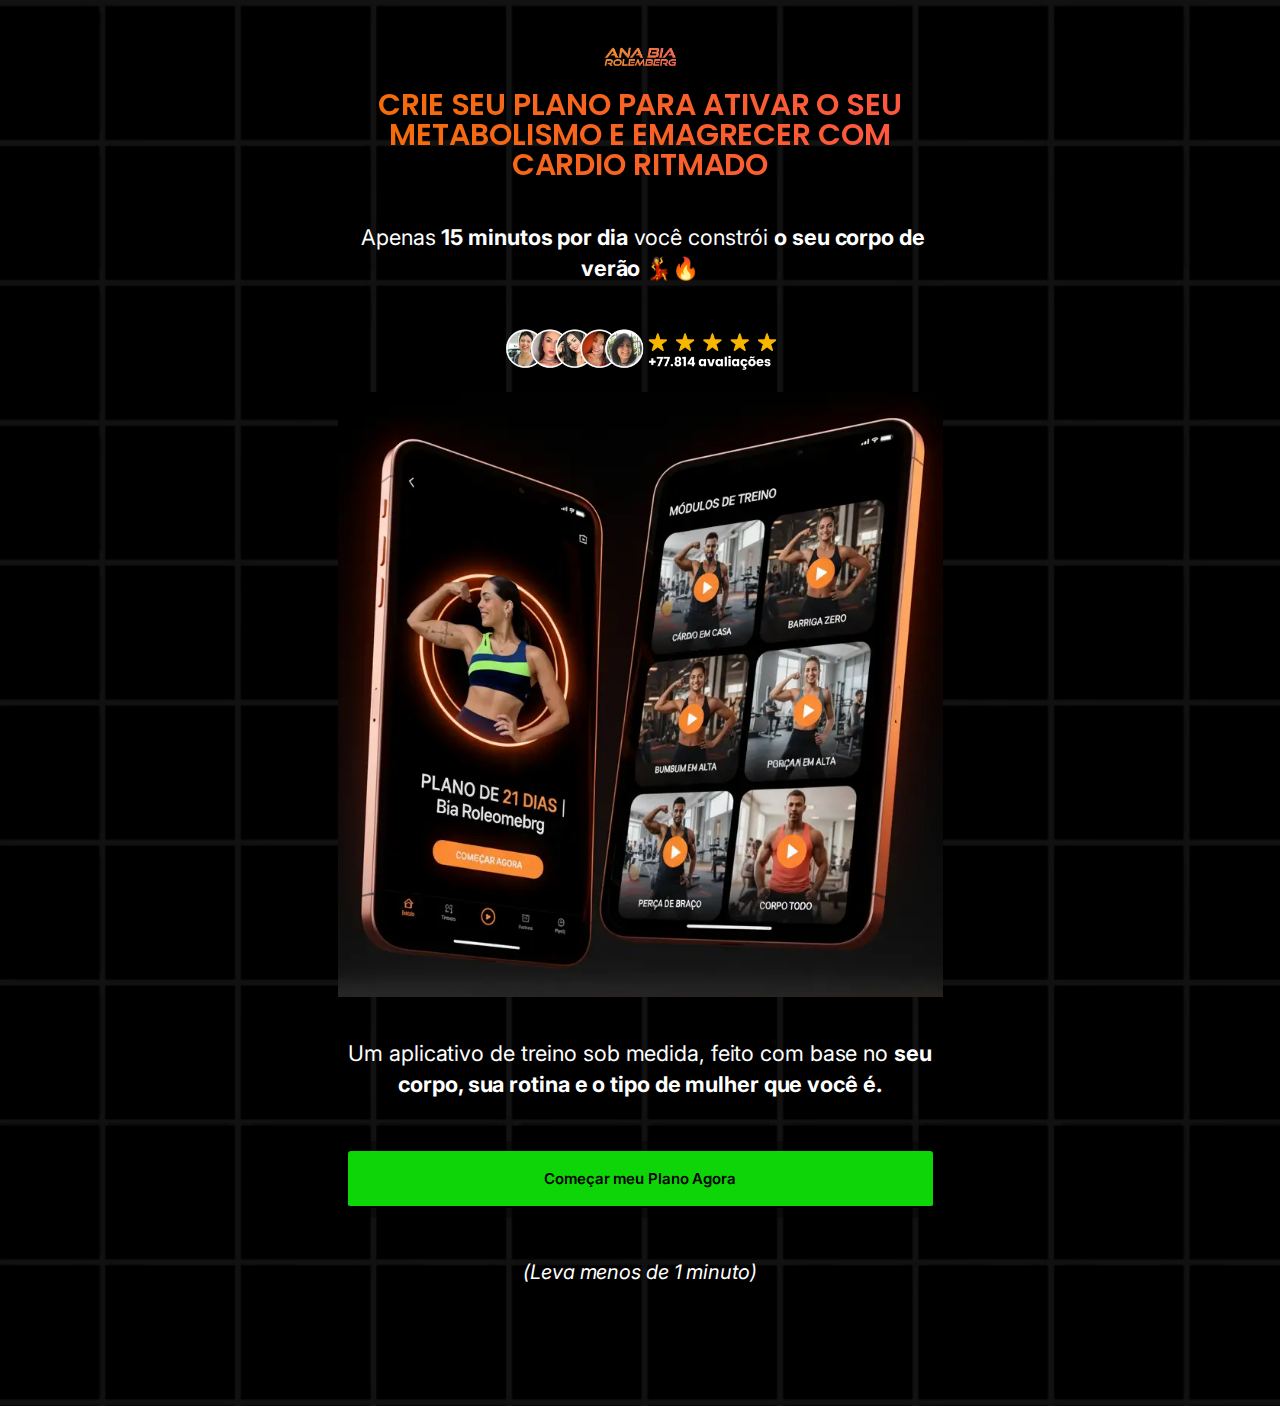
<file: index.html>
<!DOCTYPE html><html lang="pt-BR"><head>
	<meta charset="UTF-8">
			<title>Comece-agora  Ana Rolemberg</title>
		<meta name="viewport" content="width=device-width, initial-scale=1">
<meta name="robots" content="max-image-preview:large">
<title>Comece-agora  Ana Rolemberg</title>
<link rel="alternate" type="application/rss+xml" title="Feed para Ana Rolemberg �" href="https://anabiarolemberg.com/feed/">
<link rel="alternate" type="application/rss+xml" title="Feed de comentários para Ana Rolemberg �" href="https://anabiarolemberg.com/comments/feed/">
<link rel="alternate" title="oEmbed (JSON)" type="application/json+oembed" href="https://anabiarolemberg.com/wp-json/oembed/1.0/embed?url=https%3A%2F%2Fanabiarolemberg.com%2Fcomece-agora%2F">
<link rel="alternate" title="oEmbed (XML)" type="text/xml+oembed" href="https://anabiarolemberg.com/wp-json/oembed/1.0/embed?url=https%3A%2F%2Fanabiarolemberg.com%2Fcomece-agora%2F&format=xml">
<style id="wp-img-auto-sizes-contain-inline-css">
img:is([sizes=auto i],[sizes^="auto," i]){contain-intrinsic-size:3000px 1500px}
/*# sourceURL=wp-img-auto-sizes-contain-inline-css */
</style>
<style id="wp-emoji-styles-inline-css">

	img.wp-smiley, img.emoji {
		display: inline !important;
		border: none !important;
		box-shadow: none !important;
		height: 1em !important;
		width: 1em !important;
		margin: 0 0.07em !important;
		vertical-align: -0.1em !important;
		background: none !important;
		padding: 0 !important;
	}
/*# sourceURL=wp-emoji-styles-inline-css */
</style>
<style id="wp-block-library-inline-css">
:root{--wp-block-synced-color:#7a00df;--wp-block-synced-color--rgb:122,0,223;--wp-bound-block-color:var(--wp-block-synced-color);--wp-editor-canvas-background:#ddd;--wp-admin-theme-color:#007cba;--wp-admin-theme-color--rgb:0,124,186;--wp-admin-theme-color-darker-10:#006ba1;--wp-admin-theme-color-darker-10--rgb:0,107,160.5;--wp-admin-theme-color-darker-20:#005a87;--wp-admin-theme-color-darker-20--rgb:0,90,135;--wp-admin-border-width-focus:2px}@media (min-resolution:192dpi){:root{--wp-admin-border-width-focus:1.5px}}.wp-element-button{cursor:pointer}:root .has-very-light-gray-background-color{background-color:#eee}:root .has-very-dark-gray-background-color{background-color:#313131}:root .has-very-light-gray-color{color:#eee}:root .has-very-dark-gray-color{color:#313131}:root .has-vivid-green-cyan-to-vivid-cyan-blue-gradient-background{background:linear-gradient(135deg,#00d084,#0693e3)}:root .has-purple-crush-gradient-background{background:linear-gradient(135deg,#34e2e4,#4721fb 50%,#ab1dfe)}:root .has-hazy-dawn-gradient-background{background:linear-gradient(135deg,#faaca8,#dad0ec)}:root .has-subdued-olive-gradient-background{background:linear-gradient(135deg,#fafae1,#67a671)}:root .has-atomic-cream-gradient-background{background:linear-gradient(135deg,#fdd79a,#004a59)}:root .has-nightshade-gradient-background{background:linear-gradient(135deg,#330968,#31cdcf)}:root .has-midnight-gradient-background{background:linear-gradient(135deg,#020381,#2874fc)}:root{--wp--preset--font-size--normal:16px;--wp--preset--font-size--huge:42px}.has-regular-font-size{font-size:1em}.has-larger-font-size{font-size:2.625em}.has-normal-font-size{font-size:var(--wp--preset--font-size--normal)}.has-huge-font-size{font-size:var(--wp--preset--font-size--huge)}.has-text-align-center{text-align:center}.has-text-align-left{text-align:left}.has-text-align-right{text-align:right}.has-fit-text{white-space:nowrap!important}#end-resizable-editor-section{display:none}.aligncenter{clear:both}.items-justified-left{justify-content:flex-start}.items-justified-center{justify-content:center}.items-justified-right{justify-content:flex-end}.items-justified-space-between{justify-content:space-between}.screen-reader-text{border:0;clip-path:inset(50%);height:1px;margin:-1px;overflow:hidden;padding:0;position:absolute;width:1px;word-wrap:normal!important}.screen-reader-text:focus{background-color:#ddd;clip-path:none;color:#444;display:block;font-size:1em;height:auto;left:5px;line-height:normal;padding:15px 23px 14px;text-decoration:none;top:5px;width:auto;z-index:100000}html :where(.has-border-color){border-style:solid}html :where([style*=border-top-color]){border-top-style:solid}html :where([style*=border-right-color]){border-right-style:solid}html :where([style*=border-bottom-color]){border-bottom-style:solid}html :where([style*=border-left-color]){border-left-style:solid}html :where([style*=border-width]){border-style:solid}html :where([style*=border-top-width]){border-top-style:solid}html :where([style*=border-right-width]){border-right-style:solid}html :where([style*=border-bottom-width]){border-bottom-style:solid}html :where([style*=border-left-width]){border-left-style:solid}html :where(img[class*=wp-image-]){height:auto;max-width:100%}:where(figure){margin:0 0 1em}html :where(.is-position-sticky){--wp-admin--admin-bar--position-offset:var(--wp-admin--admin-bar--height,0px)}@media screen and (max-width:600px){html :where(.is-position-sticky){--wp-admin--admin-bar--position-offset:0px}}
/*# sourceURL=/wp-includes/css/dist/block-library/common.min.css */
</style>
<style id="global-styles-inline-css">
:root{--wp--preset--aspect-ratio--square: 1;--wp--preset--aspect-ratio--4-3: 4/3;--wp--preset--aspect-ratio--3-4: 3/4;--wp--preset--aspect-ratio--3-2: 3/2;--wp--preset--aspect-ratio--2-3: 2/3;--wp--preset--aspect-ratio--16-9: 16/9;--wp--preset--aspect-ratio--9-16: 9/16;--wp--preset--color--black: #000000;--wp--preset--color--cyan-bluish-gray: #abb8c3;--wp--preset--color--white: #ffffff;--wp--preset--color--pale-pink: #f78da7;--wp--preset--color--vivid-red: #cf2e2e;--wp--preset--color--luminous-vivid-orange: #ff6900;--wp--preset--color--luminous-vivid-amber: #fcb900;--wp--preset--color--light-green-cyan: #7bdcb5;--wp--preset--color--vivid-green-cyan: #00d084;--wp--preset--color--pale-cyan-blue: #8ed1fc;--wp--preset--color--vivid-cyan-blue: #0693e3;--wp--preset--color--vivid-purple: #9b51e0;--wp--preset--color--base: #FFFFFF;--wp--preset--color--contrast: #111111;--wp--preset--color--accent-1: #FFEE58;--wp--preset--color--accent-2: #F6CFF4;--wp--preset--color--accent-3: #503AA8;--wp--preset--color--accent-4: #686868;--wp--preset--color--accent-5: #FBFAF3;--wp--preset--color--accent-6: color-mix(in srgb, currentColor 20%, transparent);--wp--preset--gradient--vivid-cyan-blue-to-vivid-purple: linear-gradient(135deg,rgb(6,147,227) 0%,rgb(155,81,224) 100%);--wp--preset--gradient--light-green-cyan-to-vivid-green-cyan: linear-gradient(135deg,rgb(122,220,180) 0%,rgb(0,208,130) 100%);--wp--preset--gradient--luminous-vivid-amber-to-luminous-vivid-orange: linear-gradient(135deg,rgb(252,185,0) 0%,rgb(255,105,0) 100%);--wp--preset--gradient--luminous-vivid-orange-to-vivid-red: linear-gradient(135deg,rgb(255,105,0) 0%,rgb(207,46,46) 100%);--wp--preset--gradient--very-light-gray-to-cyan-bluish-gray: linear-gradient(135deg,rgb(238,238,238) 0%,rgb(169,184,195) 100%);--wp--preset--gradient--cool-to-warm-spectrum: linear-gradient(135deg,rgb(74,234,220) 0%,rgb(151,120,209) 20%,rgb(207,42,186) 40%,rgb(238,44,130) 60%,rgb(251,105,98) 80%,rgb(254,248,76) 100%);--wp--preset--gradient--blush-light-purple: linear-gradient(135deg,rgb(255,206,236) 0%,rgb(152,150,240) 100%);--wp--preset--gradient--blush-bordeaux: linear-gradient(135deg,rgb(254,205,165) 0%,rgb(254,45,45) 50%,rgb(107,0,62) 100%);--wp--preset--gradient--luminous-dusk: linear-gradient(135deg,rgb(255,203,112) 0%,rgb(199,81,192) 50%,rgb(65,88,208) 100%);--wp--preset--gradient--pale-ocean: linear-gradient(135deg,rgb(255,245,203) 0%,rgb(182,227,212) 50%,rgb(51,167,181) 100%);--wp--preset--gradient--electric-grass: linear-gradient(135deg,rgb(202,248,128) 0%,rgb(113,206,126) 100%);--wp--preset--gradient--midnight: linear-gradient(135deg,rgb(2,3,129) 0%,rgb(40,116,252) 100%);--wp--preset--font-size--small: 0.875rem;--wp--preset--font-size--medium: clamp(1rem, 1rem + ((1vw - 0.2rem) * 0.196), 1.125rem);--wp--preset--font-size--large: clamp(1.125rem, 1.125rem + ((1vw - 0.2rem) * 0.392), 1.375rem);--wp--preset--font-size--x-large: clamp(1.75rem, 1.75rem + ((1vw - 0.2rem) * 0.392), 2rem);--wp--preset--font-size--xx-large: clamp(2.15rem, 2.15rem + ((1vw - 0.2rem) * 1.333), 3rem);--wp--preset--font-family--manrope: Manrope, sans-serif;--wp--preset--font-family--fira-code: "Fira Code", monospace;--wp--preset--spacing--20: 10px;--wp--preset--spacing--30: 20px;--wp--preset--spacing--40: 30px;--wp--preset--spacing--50: clamp(30px, 5vw, 50px);--wp--preset--spacing--60: clamp(30px, 7vw, 70px);--wp--preset--spacing--70: clamp(50px, 7vw, 90px);--wp--preset--spacing--80: clamp(70px, 10vw, 140px);--wp--preset--shadow--natural: 6px 6px 9px rgba(0, 0, 0, 0.2);--wp--preset--shadow--deep: 12px 12px 50px rgba(0, 0, 0, 0.4);--wp--preset--shadow--sharp: 6px 6px 0px rgba(0, 0, 0, 0.2);--wp--preset--shadow--outlined: 6px 6px 0px -3px rgb(255, 255, 255), 6px 6px rgb(0, 0, 0);--wp--preset--shadow--crisp: 6px 6px 0px rgb(0, 0, 0);}:root { --wp--style--global--content-size: 645px;--wp--style--global--wide-size: 1340px; }:where(body) { margin: 0; }.wp-site-blocks { padding-top: var(--wp--style--root--padding-top); padding-bottom: var(--wp--style--root--padding-bottom); }.has-global-padding { padding-right: var(--wp--style--root--padding-right); padding-left: var(--wp--style--root--padding-left); }.has-global-padding > .alignfull { margin-right: calc(var(--wp--style--root--padding-right) * -1); margin-left: calc(var(--wp--style--root--padding-left) * -1); }.has-global-padding :where(:not(.alignfull.is-layout-flow) > .has-global-padding:not(.wp-block-block, .alignfull)) { padding-right: 0; padding-left: 0; }.has-global-padding :where(:not(.alignfull.is-layout-flow) > .has-global-padding:not(.wp-block-block, .alignfull)) > .alignfull { margin-left: 0; margin-right: 0; }.wp-site-blocks > .alignleft { float: left; margin-right: 2em; }.wp-site-blocks > .alignright { float: right; margin-left: 2em; }.wp-site-blocks > .aligncenter { justify-content: center; margin-left: auto; margin-right: auto; }:where(.wp-site-blocks) > * { margin-block-start: 1.2rem; margin-block-end: 0; }:where(.wp-site-blocks) > :first-child { margin-block-start: 0; }:where(.wp-site-blocks) > :last-child { margin-block-end: 0; }:root { --wp--style--block-gap: 1.2rem; }:root :where(.is-layout-flow) > :first-child{margin-block-start: 0;}:root :where(.is-layout-flow) > :last-child{margin-block-end: 0;}:root :where(.is-layout-flow) > *{margin-block-start: 1.2rem;margin-block-end: 0;}:root :where(.is-layout-constrained) > :first-child{margin-block-start: 0;}:root :where(.is-layout-constrained) > :last-child{margin-block-end: 0;}:root :where(.is-layout-constrained) > *{margin-block-start: 1.2rem;margin-block-end: 0;}:root :where(.is-layout-flex){gap: 1.2rem;}:root :where(.is-layout-grid){gap: 1.2rem;}.is-layout-flow > .alignleft{float: left;margin-inline-start: 0;margin-inline-end: 2em;}.is-layout-flow > .alignright{float: right;margin-inline-start: 2em;margin-inline-end: 0;}.is-layout-flow > .aligncenter{margin-left: auto !important;margin-right: auto !important;}.is-layout-constrained > .alignleft{float: left;margin-inline-start: 0;margin-inline-end: 2em;}.is-layout-constrained > .alignright{float: right;margin-inline-start: 2em;margin-inline-end: 0;}.is-layout-constrained > .aligncenter{margin-left: auto !important;margin-right: auto !important;}.is-layout-constrained > :where(:not(.alignleft):not(.alignright):not(.alignfull)){max-width: var(--wp--style--global--content-size);margin-left: auto !important;margin-right: auto !important;}.is-layout-constrained > .alignwide{max-width: var(--wp--style--global--wide-size);}body .is-layout-flex{display: flex;}.is-layout-flex{flex-wrap: wrap;align-items: center;}.is-layout-flex > :is(*, div){margin: 0;}body .is-layout-grid{display: grid;}.is-layout-grid > :is(*, div){margin: 0;}body{background-color: var(--wp--preset--color--base);color: var(--wp--preset--color--contrast);font-family: var(--wp--preset--font-family--manrope);font-size: var(--wp--preset--font-size--large);font-weight: 300;letter-spacing: -0.1px;line-height: 1.4;--wp--style--root--padding-top: 0px;--wp--style--root--padding-right: var(--wp--preset--spacing--50);--wp--style--root--padding-bottom: 0px;--wp--style--root--padding-left: var(--wp--preset--spacing--50);}a:where(:not(.wp-element-button)){color: currentColor;text-decoration: underline;}:root :where(a:where(:not(.wp-element-button)):hover){text-decoration: none;}h1, h2, h3, h4, h5, h6{font-weight: 400;letter-spacing: -0.1px;line-height: 1.125;}h1{font-size: var(--wp--preset--font-size--xx-large);}h2{font-size: var(--wp--preset--font-size--x-large);}h3{font-size: var(--wp--preset--font-size--large);}h4{font-size: var(--wp--preset--font-size--medium);}h5{font-size: var(--wp--preset--font-size--small);letter-spacing: 0.5px;}h6{font-size: var(--wp--preset--font-size--small);font-weight: 700;letter-spacing: 1.4px;text-transform: uppercase;}:root :where(.wp-element-button, .wp-block-button__link){background-color: var(--wp--preset--color--contrast);border-width: 0;color: var(--wp--preset--color--base);font-family: inherit;font-size: var(--wp--preset--font-size--medium);font-style: inherit;font-weight: inherit;letter-spacing: inherit;line-height: inherit;padding-top: 1rem;padding-right: 2.25rem;padding-bottom: 1rem;padding-left: 2.25rem;text-decoration: none;text-transform: inherit;}:root :where(.wp-element-button:hover, .wp-block-button__link:hover){background-color: color-mix(in srgb, var(--wp--preset--color--contrast) 85%, transparent);border-color: transparent;color: var(--wp--preset--color--base);}:root :where(.wp-element-button:focus, .wp-block-button__link:focus){outline-color: var(--wp--preset--color--accent-4);outline-offset: 2px;}:root :where(.wp-element-caption, .wp-block-audio figcaption, .wp-block-embed figcaption, .wp-block-gallery figcaption, .wp-block-image figcaption, .wp-block-table figcaption, .wp-block-video figcaption){font-size: var(--wp--preset--font-size--small);line-height: 1.4;}.has-black-color{color: var(--wp--preset--color--black) !important;}.has-cyan-bluish-gray-color{color: var(--wp--preset--color--cyan-bluish-gray) !important;}.has-white-color{color: var(--wp--preset--color--white) !important;}.has-pale-pink-color{color: var(--wp--preset--color--pale-pink) !important;}.has-vivid-red-color{color: var(--wp--preset--color--vivid-red) !important;}.has-luminous-vivid-orange-color{color: var(--wp--preset--color--luminous-vivid-orange) !important;}.has-luminous-vivid-amber-color{color: var(--wp--preset--color--luminous-vivid-amber) !important;}.has-light-green-cyan-color{color: var(--wp--preset--color--light-green-cyan) !important;}.has-vivid-green-cyan-color{color: var(--wp--preset--color--vivid-green-cyan) !important;}.has-pale-cyan-blue-color{color: var(--wp--preset--color--pale-cyan-blue) !important;}.has-vivid-cyan-blue-color{color: var(--wp--preset--color--vivid-cyan-blue) !important;}.has-vivid-purple-color{color: var(--wp--preset--color--vivid-purple) !important;}.has-base-color{color: var(--wp--preset--color--base) !important;}.has-contrast-color{color: var(--wp--preset--color--contrast) !important;}.has-accent-1-color{color: var(--wp--preset--color--accent-1) !important;}.has-accent-2-color{color: var(--wp--preset--color--accent-2) !important;}.has-accent-3-color{color: var(--wp--preset--color--accent-3) !important;}.has-accent-4-color{color: var(--wp--preset--color--accent-4) !important;}.has-accent-5-color{color: var(--wp--preset--color--accent-5) !important;}.has-accent-6-color{color: var(--wp--preset--color--accent-6) !important;}.has-black-background-color{background-color: var(--wp--preset--color--black) !important;}.has-cyan-bluish-gray-background-color{background-color: var(--wp--preset--color--cyan-bluish-gray) !important;}.has-white-background-color{background-color: var(--wp--preset--color--white) !important;}.has-pale-pink-background-color{background-color: var(--wp--preset--color--pale-pink) !important;}.has-vivid-red-background-color{background-color: var(--wp--preset--color--vivid-red) !important;}.has-luminous-vivid-orange-background-color{background-color: var(--wp--preset--color--luminous-vivid-orange) !important;}.has-luminous-vivid-amber-background-color{background-color: var(--wp--preset--color--luminous-vivid-amber) !important;}.has-light-green-cyan-background-color{background-color: var(--wp--preset--color--light-green-cyan) !important;}.has-vivid-green-cyan-background-color{background-color: var(--wp--preset--color--vivid-green-cyan) !important;}.has-pale-cyan-blue-background-color{background-color: var(--wp--preset--color--pale-cyan-blue) !important;}.has-vivid-cyan-blue-background-color{background-color: var(--wp--preset--color--vivid-cyan-blue) !important;}.has-vivid-purple-background-color{background-color: var(--wp--preset--color--vivid-purple) !important;}.has-base-background-color{background-color: var(--wp--preset--color--base) !important;}.has-contrast-background-color{background-color: var(--wp--preset--color--contrast) !important;}.has-accent-1-background-color{background-color: var(--wp--preset--color--accent-1) !important;}.has-accent-2-background-color{background-color: var(--wp--preset--color--accent-2) !important;}.has-accent-3-background-color{background-color: var(--wp--preset--color--accent-3) !important;}.has-accent-4-background-color{background-color: var(--wp--preset--color--accent-4) !important;}.has-accent-5-background-color{background-color: var(--wp--preset--color--accent-5) !important;}.has-accent-6-background-color{background-color: var(--wp--preset--color--accent-6) !important;}.has-black-border-color{border-color: var(--wp--preset--color--black) !important;}.has-cyan-bluish-gray-border-color{border-color: var(--wp--preset--color--cyan-bluish-gray) !important;}.has-white-border-color{border-color: var(--wp--preset--color--white) !important;}.has-pale-pink-border-color{border-color: var(--wp--preset--color--pale-pink) !important;}.has-vivid-red-border-color{border-color: var(--wp--preset--color--vivid-red) !important;}.has-luminous-vivid-orange-border-color{border-color: var(--wp--preset--color--luminous-vivid-orange) !important;}.has-luminous-vivid-amber-border-color{border-color: var(--wp--preset--color--luminous-vivid-amber) !important;}.has-light-green-cyan-border-color{border-color: var(--wp--preset--color--light-green-cyan) !important;}.has-vivid-green-cyan-border-color{border-color: var(--wp--preset--color--vivid-green-cyan) !important;}.has-pale-cyan-blue-border-color{border-color: var(--wp--preset--color--pale-cyan-blue) !important;}.has-vivid-cyan-blue-border-color{border-color: var(--wp--preset--color--vivid-cyan-blue) !important;}.has-vivid-purple-border-color{border-color: var(--wp--preset--color--vivid-purple) !important;}.has-base-border-color{border-color: var(--wp--preset--color--base) !important;}.has-contrast-border-color{border-color: var(--wp--preset--color--contrast) !important;}.has-accent-1-border-color{border-color: var(--wp--preset--color--accent-1) !important;}.has-accent-2-border-color{border-color: var(--wp--preset--color--accent-2) !important;}.has-accent-3-border-color{border-color: var(--wp--preset--color--accent-3) !important;}.has-accent-4-border-color{border-color: var(--wp--preset--color--accent-4) !important;}.has-accent-5-border-color{border-color: var(--wp--preset--color--accent-5) !important;}.has-accent-6-border-color{border-color: var(--wp--preset--color--accent-6) !important;}.has-vivid-cyan-blue-to-vivid-purple-gradient-background{background: var(--wp--preset--gradient--vivid-cyan-blue-to-vivid-purple) !important;}.has-light-green-cyan-to-vivid-green-cyan-gradient-background{background: var(--wp--preset--gradient--light-green-cyan-to-vivid-green-cyan) !important;}.has-luminous-vivid-amber-to-luminous-vivid-orange-gradient-background{background: var(--wp--preset--gradient--luminous-vivid-amber-to-luminous-vivid-orange) !important;}.has-luminous-vivid-orange-to-vivid-red-gradient-background{background: var(--wp--preset--gradient--luminous-vivid-orange-to-vivid-red) !important;}.has-very-light-gray-to-cyan-bluish-gray-gradient-background{background: var(--wp--preset--gradient--very-light-gray-to-cyan-bluish-gray) !important;}.has-cool-to-warm-spectrum-gradient-background{background: var(--wp--preset--gradient--cool-to-warm-spectrum) !important;}.has-blush-light-purple-gradient-background{background: var(--wp--preset--gradient--blush-light-purple) !important;}.has-blush-bordeaux-gradient-background{background: var(--wp--preset--gradient--blush-bordeaux) !important;}.has-luminous-dusk-gradient-background{background: var(--wp--preset--gradient--luminous-dusk) !important;}.has-pale-ocean-gradient-background{background: var(--wp--preset--gradient--pale-ocean) !important;}.has-electric-grass-gradient-background{background: var(--wp--preset--gradient--electric-grass) !important;}.has-midnight-gradient-background{background: var(--wp--preset--gradient--midnight) !important;}.has-small-font-size{font-size: var(--wp--preset--font-size--small) !important;}.has-medium-font-size{font-size: var(--wp--preset--font-size--medium) !important;}.has-large-font-size{font-size: var(--wp--preset--font-size--large) !important;}.has-x-large-font-size{font-size: var(--wp--preset--font-size--x-large) !important;}.has-xx-large-font-size{font-size: var(--wp--preset--font-size--xx-large) !important;}.has-manrope-font-family{font-family: var(--wp--preset--font-family--manrope) !important;}.has-fira-code-font-family{font-family: var(--wp--preset--font-family--fira-code) !important;}
/*# sourceURL=global-styles-inline-css */
</style>
<style id="wp-block-template-skip-link-inline-css">

		.skip-link.screen-reader-text {
			border: 0;
			clip-path: inset(50%);
			height: 1px;
			margin: -1px;
			overflow: hidden;
			padding: 0;
			position: absolute !important;
			width: 1px;
			word-wrap: normal !important;
		}

		.skip-link.screen-reader-text:focus {
			background-color: #eee;
			clip-path: none;
			color: #444;
			display: block;
			font-size: 1em;
			height: auto;
			left: 5px;
			line-height: normal;
			padding: 15px 23px 14px;
			text-decoration: none;
			top: 5px;
			width: auto;
			z-index: 100000;
		}
/*# sourceURL=wp-block-template-skip-link-inline-css */
</style>
<link rel="stylesheet" id="hostinger-reach-subscription-block-css" href="css/subscription.css" media="all">
<link rel="stylesheet" id="twentytwentyfive-style-css" href="css/style.css" media="all">
<link rel="stylesheet" id="elementor-frontend-css" href="css/frontend.min.css" media="all">
<style id="elementor-frontend-inline-css">
@-webkit-keyframes ha_fadeIn{0%{opacity:0}to{opacity:1}}@keyframes ha_fadeIn{0%{opacity:0}to{opacity:1}}@-webkit-keyframes ha_zoomIn{0%{opacity:0;-webkit-transform:scale3d(.3,.3,.3);transform:scale3d(.3,.3,.3)}50%{opacity:1}}@keyframes ha_zoomIn{0%{opacity:0;-webkit-transform:scale3d(.3,.3,.3);transform:scale3d(.3,.3,.3)}50%{opacity:1}}@-webkit-keyframes ha_rollIn{0%{opacity:0;-webkit-transform:translate3d(-100%,0,0) rotate3d(0,0,1,-120deg);transform:translate3d(-100%,0,0) rotate3d(0,0,1,-120deg)}to{opacity:1}}@keyframes ha_rollIn{0%{opacity:0;-webkit-transform:translate3d(-100%,0,0) rotate3d(0,0,1,-120deg);transform:translate3d(-100%,0,0) rotate3d(0,0,1,-120deg)}to{opacity:1}}@-webkit-keyframes ha_bounce{0%,20%,53%,to{-webkit-animation-timing-function:cubic-bezier(.215,.61,.355,1);animation-timing-function:cubic-bezier(.215,.61,.355,1)}40%,43%{-webkit-transform:translate3d(0,-30px,0) scaleY(1.1);transform:translate3d(0,-30px,0) scaleY(1.1);-webkit-animation-timing-function:cubic-bezier(.755,.05,.855,.06);animation-timing-function:cubic-bezier(.755,.05,.855,.06)}70%{-webkit-transform:translate3d(0,-15px,0) scaleY(1.05);transform:translate3d(0,-15px,0) scaleY(1.05);-webkit-animation-timing-function:cubic-bezier(.755,.05,.855,.06);animation-timing-function:cubic-bezier(.755,.05,.855,.06)}80%{-webkit-transition-timing-function:cubic-bezier(.215,.61,.355,1);transition-timing-function:cubic-bezier(.215,.61,.355,1);-webkit-transform:translate3d(0,0,0) scaleY(.95);transform:translate3d(0,0,0) scaleY(.95)}90%{-webkit-transform:translate3d(0,-4px,0) scaleY(1.02);transform:translate3d(0,-4px,0) scaleY(1.02)}}@keyframes ha_bounce{0%,20%,53%,to{-webkit-animation-timing-function:cubic-bezier(.215,.61,.355,1);animation-timing-function:cubic-bezier(.215,.61,.355,1)}40%,43%{-webkit-transform:translate3d(0,-30px,0) scaleY(1.1);transform:translate3d(0,-30px,0) scaleY(1.1);-webkit-animation-timing-function:cubic-bezier(.755,.05,.855,.06);animation-timing-function:cubic-bezier(.755,.05,.855,.06)}70%{-webkit-transform:translate3d(0,-15px,0) scaleY(1.05);transform:translate3d(0,-15px,0) scaleY(1.05);-webkit-animation-timing-function:cubic-bezier(.755,.05,.855,.06);animation-timing-function:cubic-bezier(.755,.05,.855,.06)}80%{-webkit-transition-timing-function:cubic-bezier(.215,.61,.355,1);transition-timing-function:cubic-bezier(.215,.61,.355,1);-webkit-transform:translate3d(0,0,0) scaleY(.95);transform:translate3d(0,0,0) scaleY(.95)}90%{-webkit-transform:translate3d(0,-4px,0) scaleY(1.02);transform:translate3d(0,-4px,0) scaleY(1.02)}}@-webkit-keyframes ha_bounceIn{0%,20%,40%,60%,80%,to{-webkit-animation-timing-function:cubic-bezier(.215,.61,.355,1);animation-timing-function:cubic-bezier(.215,.61,.355,1)}0%{opacity:0;-webkit-transform:scale3d(.3,.3,.3);transform:scale3d(.3,.3,.3)}20%{-webkit-transform:scale3d(1.1,1.1,1.1);transform:scale3d(1.1,1.1,1.1)}40%{-webkit-transform:scale3d(.9,.9,.9);transform:scale3d(.9,.9,.9)}60%{opacity:1;-webkit-transform:scale3d(1.03,1.03,1.03);transform:scale3d(1.03,1.03,1.03)}80%{-webkit-transform:scale3d(.97,.97,.97);transform:scale3d(.97,.97,.97)}to{opacity:1}}@keyframes ha_bounceIn{0%,20%,40%,60%,80%,to{-webkit-animation-timing-function:cubic-bezier(.215,.61,.355,1);animation-timing-function:cubic-bezier(.215,.61,.355,1)}0%{opacity:0;-webkit-transform:scale3d(.3,.3,.3);transform:scale3d(.3,.3,.3)}20%{-webkit-transform:scale3d(1.1,1.1,1.1);transform:scale3d(1.1,1.1,1.1)}40%{-webkit-transform:scale3d(.9,.9,.9);transform:scale3d(.9,.9,.9)}60%{opacity:1;-webkit-transform:scale3d(1.03,1.03,1.03);transform:scale3d(1.03,1.03,1.03)}80%{-webkit-transform:scale3d(.97,.97,.97);transform:scale3d(.97,.97,.97)}to{opacity:1}}@-webkit-keyframes ha_flipInX{0%{opacity:0;-webkit-transform:perspective(400px) rotate3d(1,0,0,90deg);transform:perspective(400px) rotate3d(1,0,0,90deg);-webkit-animation-timing-function:ease-in;animation-timing-function:ease-in}40%{-webkit-transform:perspective(400px) rotate3d(1,0,0,-20deg);transform:perspective(400px) rotate3d(1,0,0,-20deg);-webkit-animation-timing-function:ease-in;animation-timing-function:ease-in}60%{opacity:1;-webkit-transform:perspective(400px) rotate3d(1,0,0,10deg);transform:perspective(400px) rotate3d(1,0,0,10deg)}80%{-webkit-transform:perspective(400px) rotate3d(1,0,0,-5deg);transform:perspective(400px) rotate3d(1,0,0,-5deg)}}@keyframes ha_flipInX{0%{opacity:0;-webkit-transform:perspective(400px) rotate3d(1,0,0,90deg);transform:perspective(400px) rotate3d(1,0,0,90deg);-webkit-animation-timing-function:ease-in;animation-timing-function:ease-in}40%{-webkit-transform:perspective(400px) rotate3d(1,0,0,-20deg);transform:perspective(400px) rotate3d(1,0,0,-20deg);-webkit-animation-timing-function:ease-in;animation-timing-function:ease-in}60%{opacity:1;-webkit-transform:perspective(400px) rotate3d(1,0,0,10deg);transform:perspective(400px) rotate3d(1,0,0,10deg)}80%{-webkit-transform:perspective(400px) rotate3d(1,0,0,-5deg);transform:perspective(400px) rotate3d(1,0,0,-5deg)}}@-webkit-keyframes ha_flipInY{0%{opacity:0;-webkit-transform:perspective(400px) rotate3d(0,1,0,90deg);transform:perspective(400px) rotate3d(0,1,0,90deg);-webkit-animation-timing-function:ease-in;animation-timing-function:ease-in}40%{-webkit-transform:perspective(400px) rotate3d(0,1,0,-20deg);transform:perspective(400px) rotate3d(0,1,0,-20deg);-webkit-animation-timing-function:ease-in;animation-timing-function:ease-in}60%{opacity:1;-webkit-transform:perspective(400px) rotate3d(0,1,0,10deg);transform:perspective(400px) rotate3d(0,1,0,10deg)}80%{-webkit-transform:perspective(400px) rotate3d(0,1,0,-5deg);transform:perspective(400px) rotate3d(0,1,0,-5deg)}}@keyframes ha_flipInY{0%{opacity:0;-webkit-transform:perspective(400px) rotate3d(0,1,0,90deg);transform:perspective(400px) rotate3d(0,1,0,90deg);-webkit-animation-timing-function:ease-in;animation-timing-function:ease-in}40%{-webkit-transform:perspective(400px) rotate3d(0,1,0,-20deg);transform:perspective(400px) rotate3d(0,1,0,-20deg);-webkit-animation-timing-function:ease-in;animation-timing-function:ease-in}60%{opacity:1;-webkit-transform:perspective(400px) rotate3d(0,1,0,10deg);transform:perspective(400px) rotate3d(0,1,0,10deg)}80%{-webkit-transform:perspective(400px) rotate3d(0,1,0,-5deg);transform:perspective(400px) rotate3d(0,1,0,-5deg)}}@-webkit-keyframes ha_swing{20%{-webkit-transform:rotate3d(0,0,1,15deg);transform:rotate3d(0,0,1,15deg)}40%{-webkit-transform:rotate3d(0,0,1,-10deg);transform:rotate3d(0,0,1,-10deg)}60%{-webkit-transform:rotate3d(0,0,1,5deg);transform:rotate3d(0,0,1,5deg)}80%{-webkit-transform:rotate3d(0,0,1,-5deg);transform:rotate3d(0,0,1,-5deg)}}@keyframes ha_swing{20%{-webkit-transform:rotate3d(0,0,1,15deg);transform:rotate3d(0,0,1,15deg)}40%{-webkit-transform:rotate3d(0,0,1,-10deg);transform:rotate3d(0,0,1,-10deg)}60%{-webkit-transform:rotate3d(0,0,1,5deg);transform:rotate3d(0,0,1,5deg)}80%{-webkit-transform:rotate3d(0,0,1,-5deg);transform:rotate3d(0,0,1,-5deg)}}@-webkit-keyframes ha_slideInDown{0%{visibility:visible;-webkit-transform:translate3d(0,-100%,0);transform:translate3d(0,-100%,0)}}@keyframes ha_slideInDown{0%{visibility:visible;-webkit-transform:translate3d(0,-100%,0);transform:translate3d(0,-100%,0)}}@-webkit-keyframes ha_slideInUp{0%{visibility:visible;-webkit-transform:translate3d(0,100%,0);transform:translate3d(0,100%,0)}}@keyframes ha_slideInUp{0%{visibility:visible;-webkit-transform:translate3d(0,100%,0);transform:translate3d(0,100%,0)}}@-webkit-keyframes ha_slideInLeft{0%{visibility:visible;-webkit-transform:translate3d(-100%,0,0);transform:translate3d(-100%,0,0)}}@keyframes ha_slideInLeft{0%{visibility:visible;-webkit-transform:translate3d(-100%,0,0);transform:translate3d(-100%,0,0)}}@-webkit-keyframes ha_slideInRight{0%{visibility:visible;-webkit-transform:translate3d(100%,0,0);transform:translate3d(100%,0,0)}}@keyframes ha_slideInRight{0%{visibility:visible;-webkit-transform:translate3d(100%,0,0);transform:translate3d(100%,0,0)}}.ha_fadeIn{-webkit-animation-name:ha_fadeIn;animation-name:ha_fadeIn}.ha_zoomIn{-webkit-animation-name:ha_zoomIn;animation-name:ha_zoomIn}.ha_rollIn{-webkit-animation-name:ha_rollIn;animation-name:ha_rollIn}.ha_bounce{-webkit-transform-origin:center bottom;-ms-transform-origin:center bottom;transform-origin:center bottom;-webkit-animation-name:ha_bounce;animation-name:ha_bounce}.ha_bounceIn{-webkit-animation-name:ha_bounceIn;animation-name:ha_bounceIn;-webkit-animation-duration:.75s;-webkit-animation-duration:calc(var(--animate-duration)*.75);animation-duration:.75s;animation-duration:calc(var(--animate-duration)*.75)}.ha_flipInX,.ha_flipInY{-webkit-animation-name:ha_flipInX;animation-name:ha_flipInX;-webkit-backface-visibility:visible!important;backface-visibility:visible!important}.ha_flipInY{-webkit-animation-name:ha_flipInY;animation-name:ha_flipInY}.ha_swing{-webkit-transform-origin:top center;-ms-transform-origin:top center;transform-origin:top center;-webkit-animation-name:ha_swing;animation-name:ha_swing}.ha_slideInDown{-webkit-animation-name:ha_slideInDown;animation-name:ha_slideInDown}.ha_slideInUp{-webkit-animation-name:ha_slideInUp;animation-name:ha_slideInUp}.ha_slideInLeft{-webkit-animation-name:ha_slideInLeft;animation-name:ha_slideInLeft}.ha_slideInRight{-webkit-animation-name:ha_slideInRight;animation-name:ha_slideInRight}.ha-css-transform-yes{-webkit-transition-duration:var(--ha-tfx-transition-duration, .2s);transition-duration:var(--ha-tfx-transition-duration, .2s);-webkit-transition-property:-webkit-transform;transition-property:transform;transition-property:transform,-webkit-transform;-webkit-transform:translate(var(--ha-tfx-translate-x, 0),var(--ha-tfx-translate-y, 0)) scale(var(--ha-tfx-scale-x, 1),var(--ha-tfx-scale-y, 1)) skew(var(--ha-tfx-skew-x, 0),var(--ha-tfx-skew-y, 0)) rotateX(var(--ha-tfx-rotate-x, 0)) rotateY(var(--ha-tfx-rotate-y, 0)) rotateZ(var(--ha-tfx-rotate-z, 0));transform:translate(var(--ha-tfx-translate-x, 0),var(--ha-tfx-translate-y, 0)) scale(var(--ha-tfx-scale-x, 1),var(--ha-tfx-scale-y, 1)) skew(var(--ha-tfx-skew-x, 0),var(--ha-tfx-skew-y, 0)) rotateX(var(--ha-tfx-rotate-x, 0)) rotateY(var(--ha-tfx-rotate-y, 0)) rotateZ(var(--ha-tfx-rotate-z, 0))}.ha-css-transform-yes:hover{-webkit-transform:translate(var(--ha-tfx-translate-x-hover, var(--ha-tfx-translate-x, 0)),var(--ha-tfx-translate-y-hover, var(--ha-tfx-translate-y, 0))) scale(var(--ha-tfx-scale-x-hover, var(--ha-tfx-scale-x, 1)),var(--ha-tfx-scale-y-hover, var(--ha-tfx-scale-y, 1))) skew(var(--ha-tfx-skew-x-hover, var(--ha-tfx-skew-x, 0)),var(--ha-tfx-skew-y-hover, var(--ha-tfx-skew-y, 0))) rotateX(var(--ha-tfx-rotate-x-hover, var(--ha-tfx-rotate-x, 0))) rotateY(var(--ha-tfx-rotate-y-hover, var(--ha-tfx-rotate-y, 0))) rotateZ(var(--ha-tfx-rotate-z-hover, var(--ha-tfx-rotate-z, 0)));transform:translate(var(--ha-tfx-translate-x-hover, var(--ha-tfx-translate-x, 0)),var(--ha-tfx-translate-y-hover, var(--ha-tfx-translate-y, 0))) scale(var(--ha-tfx-scale-x-hover, var(--ha-tfx-scale-x, 1)),var(--ha-tfx-scale-y-hover, var(--ha-tfx-scale-y, 1))) skew(var(--ha-tfx-skew-x-hover, var(--ha-tfx-skew-x, 0)),var(--ha-tfx-skew-y-hover, var(--ha-tfx-skew-y, 0))) rotateX(var(--ha-tfx-rotate-x-hover, var(--ha-tfx-rotate-x, 0))) rotateY(var(--ha-tfx-rotate-y-hover, var(--ha-tfx-rotate-y, 0))) rotateZ(var(--ha-tfx-rotate-z-hover, var(--ha-tfx-rotate-z, 0)))}.happy-addon>.elementor-widget-container{word-wrap:break-word;overflow-wrap:break-word}.happy-addon>.elementor-widget-container,.happy-addon>.elementor-widget-container *{-webkit-box-sizing:border-box;box-sizing:border-box}.happy-addon:not(:has(.elementor-widget-container)),.happy-addon:not(:has(.elementor-widget-container)) *{-webkit-box-sizing:border-box;box-sizing:border-box;word-wrap:break-word;overflow-wrap:break-word}.happy-addon p:empty{display:none}.happy-addon .elementor-inline-editing{min-height:auto!important}.happy-addon-pro img{max-width:100%;height:auto;-o-object-fit:cover;object-fit:cover}.ha-screen-reader-text{position:absolute;overflow:hidden;clip:rect(1px,1px,1px,1px);margin:-1px;padding:0;width:1px;height:1px;border:0;word-wrap:normal!important;-webkit-clip-path:inset(50%);clip-path:inset(50%)}.ha-has-bg-overlay>.elementor-widget-container{position:relative;z-index:1}.ha-has-bg-overlay>.elementor-widget-container:before{position:absolute;top:0;left:0;z-index:-1;width:100%;height:100%;content:""}.ha-has-bg-overlay:not(:has(.elementor-widget-container)){position:relative;z-index:1}.ha-has-bg-overlay:not(:has(.elementor-widget-container)):before{position:absolute;top:0;left:0;z-index:-1;width:100%;height:100%;content:""}.ha-popup--is-enabled .ha-js-popup,.ha-popup--is-enabled .ha-js-popup img{cursor:-webkit-zoom-in!important;cursor:zoom-in!important}.mfp-wrap .mfp-arrow,.mfp-wrap .mfp-close{background-color:transparent}.mfp-wrap .mfp-arrow:focus,.mfp-wrap .mfp-close:focus{outline-width:thin}.ha-advanced-tooltip-enable{position:relative;cursor:pointer;--ha-tooltip-arrow-color:black;--ha-tooltip-arrow-distance:0}.ha-advanced-tooltip-enable .ha-advanced-tooltip-content{position:absolute;z-index:999;display:none;padding:5px 0;width:120px;height:auto;border-radius:6px;background-color:#000;color:#fff;text-align:center;opacity:0}.ha-advanced-tooltip-enable .ha-advanced-tooltip-content::after{position:absolute;border-width:5px;border-style:solid;content:""}.ha-advanced-tooltip-enable .ha-advanced-tooltip-content.no-arrow::after{visibility:hidden}.ha-advanced-tooltip-enable .ha-advanced-tooltip-content.show{display:inline-block;opacity:1}.ha-advanced-tooltip-enable.ha-advanced-tooltip-top .ha-advanced-tooltip-content,body[data-elementor-device-mode=tablet] .ha-advanced-tooltip-enable.ha-advanced-tooltip-tablet-top .ha-advanced-tooltip-content{top:unset;right:0;bottom:calc(101% + var(--ha-tooltip-arrow-distance));left:0;margin:0 auto}.ha-advanced-tooltip-enable.ha-advanced-tooltip-top .ha-advanced-tooltip-content::after,body[data-elementor-device-mode=tablet] .ha-advanced-tooltip-enable.ha-advanced-tooltip-tablet-top .ha-advanced-tooltip-content::after{top:100%;right:unset;bottom:unset;left:50%;border-color:var(--ha-tooltip-arrow-color) transparent transparent transparent;-webkit-transform:translateX(-50%);-ms-transform:translateX(-50%);transform:translateX(-50%)}.ha-advanced-tooltip-enable.ha-advanced-tooltip-bottom .ha-advanced-tooltip-content,body[data-elementor-device-mode=tablet] .ha-advanced-tooltip-enable.ha-advanced-tooltip-tablet-bottom .ha-advanced-tooltip-content{top:calc(101% + var(--ha-tooltip-arrow-distance));right:0;bottom:unset;left:0;margin:0 auto}.ha-advanced-tooltip-enable.ha-advanced-tooltip-bottom .ha-advanced-tooltip-content::after,body[data-elementor-device-mode=tablet] .ha-advanced-tooltip-enable.ha-advanced-tooltip-tablet-bottom .ha-advanced-tooltip-content::after{top:unset;right:unset;bottom:100%;left:50%;border-color:transparent transparent var(--ha-tooltip-arrow-color) transparent;-webkit-transform:translateX(-50%);-ms-transform:translateX(-50%);transform:translateX(-50%)}.ha-advanced-tooltip-enable.ha-advanced-tooltip-left .ha-advanced-tooltip-content,body[data-elementor-device-mode=tablet] .ha-advanced-tooltip-enable.ha-advanced-tooltip-tablet-left .ha-advanced-tooltip-content{top:50%;right:calc(101% + var(--ha-tooltip-arrow-distance));bottom:unset;left:unset;-webkit-transform:translateY(-50%);-ms-transform:translateY(-50%);transform:translateY(-50%)}.ha-advanced-tooltip-enable.ha-advanced-tooltip-left .ha-advanced-tooltip-content::after,body[data-elementor-device-mode=tablet] .ha-advanced-tooltip-enable.ha-advanced-tooltip-tablet-left .ha-advanced-tooltip-content::after{top:50%;right:unset;bottom:unset;left:100%;border-color:transparent transparent transparent var(--ha-tooltip-arrow-color);-webkit-transform:translateY(-50%);-ms-transform:translateY(-50%);transform:translateY(-50%)}.ha-advanced-tooltip-enable.ha-advanced-tooltip-right .ha-advanced-tooltip-content,body[data-elementor-device-mode=tablet] .ha-advanced-tooltip-enable.ha-advanced-tooltip-tablet-right .ha-advanced-tooltip-content{top:50%;right:unset;bottom:unset;left:calc(101% + var(--ha-tooltip-arrow-distance));-webkit-transform:translateY(-50%);-ms-transform:translateY(-50%);transform:translateY(-50%)}.ha-advanced-tooltip-enable.ha-advanced-tooltip-right .ha-advanced-tooltip-content::after,body[data-elementor-device-mode=tablet] .ha-advanced-tooltip-enable.ha-advanced-tooltip-tablet-right .ha-advanced-tooltip-content::after{top:50%;right:100%;bottom:unset;left:unset;border-color:transparent var(--ha-tooltip-arrow-color) transparent transparent;-webkit-transform:translateY(-50%);-ms-transform:translateY(-50%);transform:translateY(-50%)}body[data-elementor-device-mode=mobile] .ha-advanced-tooltip-enable.ha-advanced-tooltip-mobile-top .ha-advanced-tooltip-content{top:unset;right:0;bottom:calc(101% + var(--ha-tooltip-arrow-distance));left:0;margin:0 auto}body[data-elementor-device-mode=mobile] .ha-advanced-tooltip-enable.ha-advanced-tooltip-mobile-top .ha-advanced-tooltip-content::after{top:100%;right:unset;bottom:unset;left:50%;border-color:var(--ha-tooltip-arrow-color) transparent transparent transparent;-webkit-transform:translateX(-50%);-ms-transform:translateX(-50%);transform:translateX(-50%)}body[data-elementor-device-mode=mobile] .ha-advanced-tooltip-enable.ha-advanced-tooltip-mobile-bottom .ha-advanced-tooltip-content{top:calc(101% + var(--ha-tooltip-arrow-distance));right:0;bottom:unset;left:0;margin:0 auto}body[data-elementor-device-mode=mobile] .ha-advanced-tooltip-enable.ha-advanced-tooltip-mobile-bottom .ha-advanced-tooltip-content::after{top:unset;right:unset;bottom:100%;left:50%;border-color:transparent transparent var(--ha-tooltip-arrow-color) transparent;-webkit-transform:translateX(-50%);-ms-transform:translateX(-50%);transform:translateX(-50%)}body[data-elementor-device-mode=mobile] .ha-advanced-tooltip-enable.ha-advanced-tooltip-mobile-left .ha-advanced-tooltip-content{top:50%;right:calc(101% + var(--ha-tooltip-arrow-distance));bottom:unset;left:unset;-webkit-transform:translateY(-50%);-ms-transform:translateY(-50%);transform:translateY(-50%)}body[data-elementor-device-mode=mobile] .ha-advanced-tooltip-enable.ha-advanced-tooltip-mobile-left .ha-advanced-tooltip-content::after{top:50%;right:unset;bottom:unset;left:100%;border-color:transparent transparent transparent var(--ha-tooltip-arrow-color);-webkit-transform:translateY(-50%);-ms-transform:translateY(-50%);transform:translateY(-50%)}body[data-elementor-device-mode=mobile] .ha-advanced-tooltip-enable.ha-advanced-tooltip-mobile-right .ha-advanced-tooltip-content{top:50%;right:unset;bottom:unset;left:calc(101% + var(--ha-tooltip-arrow-distance));-webkit-transform:translateY(-50%);-ms-transform:translateY(-50%);transform:translateY(-50%)}body[data-elementor-device-mode=mobile] .ha-advanced-tooltip-enable.ha-advanced-tooltip-mobile-right .ha-advanced-tooltip-content::after{top:50%;right:100%;bottom:unset;left:unset;border-color:transparent var(--ha-tooltip-arrow-color) transparent transparent;-webkit-transform:translateY(-50%);-ms-transform:translateY(-50%);transform:translateY(-50%)}body.elementor-editor-active .happy-addon.ha-gravityforms .gform_wrapper{display:block!important}.ha-scroll-to-top-wrap.ha-scroll-to-top-hide{display:none}.ha-scroll-to-top-wrap.edit-mode,.ha-scroll-to-top-wrap.single-page-off{display:none!important}.ha-scroll-to-top-button{position:fixed;right:15px;bottom:15px;z-index:9999;display:-webkit-box;display:-webkit-flex;display:-ms-flexbox;display:flex;-webkit-box-align:center;-webkit-align-items:center;align-items:center;-ms-flex-align:center;-webkit-box-pack:center;-ms-flex-pack:center;-webkit-justify-content:center;justify-content:center;width:50px;height:50px;border-radius:50px;background-color:#5636d1;color:#fff;text-align:center;opacity:1;cursor:pointer;-webkit-transition:all .3s;transition:all .3s}.ha-scroll-to-top-button i{color:#fff;font-size:16px}.ha-scroll-to-top-button:hover{background-color:#e2498a}
/*# sourceURL=elementor-frontend-inline-css */
</style>
<link rel="stylesheet" id="elementor-post-6-css" href="css/post-6.css" media="all">
<link rel="stylesheet" id="elementor-pro-css" href="css/frontend.min_1.css" media="all">
<link rel="stylesheet" id="widget-image-css" href="css/widget-image.min.css" media="all">
<link rel="stylesheet" id="widget-heading-css" href="css/widget-heading.min.css" media="all">
<link rel="stylesheet" id="e-animation-push-css" href="css/e-animation-push.min.css" media="all">
<link rel="stylesheet" id="elementor-post-9-css" href="css/post-9.css" media="all">
<link rel="stylesheet" id="eael-general-css" href="css/general.min.css" media="all">
<link rel="stylesheet" id="happy-icons-css" href="css/style.min.css" media="all">
<link rel="stylesheet" id="font-awesome-css" href="css/font-awesome.min.css" media="all">
<link rel="stylesheet" id="wpr-text-animations-css-css" href="css/text-animations.min.css" media="all">
<link rel="stylesheet" id="wpr-addons-css-css" href="css/frontend.min_2.css" media="all">
<link rel="stylesheet" id="font-awesome-5-all-css" href="css/all.min.css" media="all">
<link rel="stylesheet" id="elementor-gf-roboto-css" href="https://fonts.googleapis.com/css?family=Roboto:100,100italic,200,200italic,300,300italic,400,400italic,500,500italic,600,600italic,700,700italic,800,800italic,900,900italic&display=swap" media="all">
<link rel="stylesheet" id="elementor-gf-robotoslab-css" href="https://fonts.googleapis.com/css?family=Roboto+Slab:100,100italic,200,200italic,300,300italic,400,400italic,500,500italic,600,600italic,700,700italic,800,800italic,900,900italic&display=swap" media="all">
<link rel="stylesheet" id="elementor-gf-poppins-css" href="https://fonts.googleapis.com/css?family=Poppins:100,100italic,200,200italic,300,300italic,400,400italic,500,500italic,600,600italic,700,700italic,800,800italic,900,900italic&display=swap" media="all">
<link rel="stylesheet" id="elementor-gf-inter-css" href="https://fonts.googleapis.com/css?family=Inter:100,100italic,200,200italic,300,300italic,400,400italic,500,500italic,600,600italic,700,700italic,800,800italic,900,900italic&display=swap" media="all">
<script data-cfasync="false" src="js/jquery.min.js" id="jquery-core-js"></script>
<script data-cfasync="false" src="js/jquery-migrate.min.js" id="jquery-migrate-js"></script>
<script src="js/purify.min.js" id="dom-purify-js"></script>
<link rel="https://api.w.org/" href="https://anabiarolemberg.com/wp-json/"><link rel="alternate" title="JSON" type="application/json" href="https://anabiarolemberg.com/wp-json/wp/v2/pages/9"><link rel="EditURI" type="application/rsd+xml" title="RSD" href="https://anabiarolemberg.com/xmlrpc.php?rsd">
<meta name="generator" content="WordPress 6.9.1">
<link rel="canonical" href="https://anabiarolemberg.com/comece-agora/">
<link rel="shortlink" href="https://anabiarolemberg.com/?p=9">
<meta name="generator" content="Elementor 3.35.0; features: e_font_icon_svg, additional_custom_breakpoints; settings: css_print_method-external, google_font-enabled, font_display-swap">
			<style>
				.e-con.e-parent:nth-of-type(n+4):not(.e-lazyloaded):not(.e-no-lazyload),
				.e-con.e-parent:nth-of-type(n+4):not(.e-lazyloaded):not(.e-no-lazyload) * {
					background-image: none !important;
				}
				@media screen and (max-height: 1024px) {
					.e-con.e-parent:nth-of-type(n+3):not(.e-lazyloaded):not(.e-no-lazyload),
					.e-con.e-parent:nth-of-type(n+3):not(.e-lazyloaded):not(.e-no-lazyload) * {
						background-image: none !important;
					}
				}
				@media screen and (max-height: 640px) {
					.e-con.e-parent:nth-of-type(n+2):not(.e-lazyloaded):not(.e-no-lazyload),
					.e-con.e-parent:nth-of-type(n+2):not(.e-lazyloaded):not(.e-no-lazyload) * {
						background-image: none !important;
					}
				}
			</style>
			<!-- Meta Pixel Code -->
<script>
!function(f,b,e,v,n,t,s)
{if(f.fbq)return;n=f.fbq=function(){n.callMethod?
n.callMethod.apply(n,arguments):n.queue.push(arguments)};
if(!f._fbq)f._fbq=n;n.push=n;n.loaded=!0;n.version='2.0';
n.queue=[];t=b.createElement(e);t.async=!0;
t.src=v;s=b.getElementsByTagName(e)[0];
s.parentNode.insertBefore(t,s)}(window, document,'script',
'https://connect.facebook.net/en_US/fbevents.js');
fbq('init', '1657359318983327');
fbq('track', 'PageView');
</script>
<noscript><img height="1" width="1" style="display:none"
src="https://www.facebook.com/tr?id=1657359318983327&ev=PageView&noscript=1"
/></noscript>
<!-- End Meta Pixel Code --><script>
  window.pixelId = "68fee14969374b235ee3d4c4";
  var a = document.createElement("script");
  a.setAttribute("async", "");
  a.setAttribute("defer", "");
  a.setAttribute("src", "https://cdn.utmify.com.br/scripts/pixel/pixel.js");
  document.head.appendChild(a);
</script><script>
    (function (c, s, q, u, a, r, e) {
        c.hj=c.hj||function(){(c.hj.q=c.hj.q||[]).push(arguments)};
        c._hjSettings = { hjid: a };
        r = s.getElementsByTagName('head')[0];
        e = s.createElement('script');
        e.async = true;
        e.src = q + c._hjSettings.hjid + u;
        r.appendChild(e);
    })(window, document, 'https://static.hj.contentsquare.net/c/csq-', '.js', 6552241);
</script><script src="js/latest.js" data-utmify-prevent-xcod-sck="" data-utmify-prevent-subids="" async="" defer=""></script><!-- Meta Pixel Code -->
<script>
!function(f,b,e,v,n,t,s)
{if(f.fbq)return;n=f.fbq=function(){n.callMethod?
n.callMethod.apply(n,arguments):n.queue.push(arguments)};
if(!f._fbq)f._fbq=n;n.push=n;n.loaded=!0;n.version='2.0';
n.queue=[];t=b.createElement(e);t.async=!0;
t.src=v;s=b.getElementsByTagName(e)[0];
s.parentNode.insertBefore(t,s)}(window, document,'script',
'https://connect.facebook.net/en_US/fbevents.js');
fbq('init', '700188029268468');
fbq('track', 'PageView');
</script>
<noscript><img height="1" width="1" style="display:none"
src="https://www.facebook.com/tr?id=700188029268468&ev=PageView&noscript=1"
/></noscript>
<!-- End Meta Pixel Code --><style class="wp-fonts-local">
@font-face{font-family:Manrope;font-style:normal;font-weight:200 800;font-display:fallback;src:url('fonts/Manrope-VariableFont_wght.woff2') format('woff2');}
@font-face{font-family:"Fira Code";font-style:normal;font-weight:300 700;font-display:fallback;src:url('fonts/FiraCode-VariableFont_wght.woff2') format('woff2');}
</style>
<link rel="icon" href="images/cropped-Gemini_Generated_Image_9hh6u99hh6u99hh6-32x32.webp" sizes="32x32">
<link rel="icon" href="images/cropped-Gemini_Generated_Image_9hh6u99hh6u99hh6-192x192.webp" sizes="192x192">
<link rel="apple-touch-icon" href="images/cropped-Gemini_Generated_Image_9hh6u99hh6u99hh6-180x180.webp">
<meta name="msapplication-TileImage" content="https://anabiarolemberg.com/wp-content/uploads/2025/10/cropped-Gemini_Generated_Image_9hh6u99hh6u99hh6-270x270.webp">
<style id="wpr_lightbox_styles">
				.lg-backdrop {
					background-color: rgba(0,0,0,0.6) !important;
				}
				.lg-toolbar,
				.lg-dropdown {
					background-color: rgba(0,0,0,0.8) !important;
				}
				.lg-dropdown:after {
					border-bottom-color: rgba(0,0,0,0.8) !important;
				}
				.lg-sub-html {
					background-color: rgba(0,0,0,0.8) !important;
				}
				.lg-thumb-outer,
				.lg-progress-bar {
					background-color: #444444 !important;
				}
				.lg-progress {
					background-color: #a90707 !important;
				}
				.lg-icon {
					color: #efefef !important;
					font-size: 20px !important;
				}
				.lg-icon.lg-toogle-thumb {
					font-size: 24px !important;
				}
				.lg-icon:hover,
				.lg-dropdown-text:hover {
					color: #ffffff !important;
				}
				.lg-sub-html,
				.lg-dropdown-text {
					color: #efefef !important;
					font-size: 14px !important;
				}
				#lg-counter {
					color: #efefef !important;
					font-size: 14px !important;
				}
				.lg-prev,
				.lg-next {
					font-size: 35px !important;
				}

				/* Defaults */
				.lg-icon {
				background-color: transparent !important;
				}

				#lg-counter {
				opacity: 0.9;
				}

				.lg-thumb-outer {
				padding: 0 10px;
				}

				.lg-thumb-item {
				border-radius: 0 !important;
				border: none !important;
				opacity: 0.5;
				}

				.lg-thumb-item.active {
					opacity: 1;
				}
	         </style>	<meta name="viewport" content="width=device-width, initial-scale=1.0, viewport-fit=cover"></head>
<body class="wp-singular page-template page-template-elementor_canvas page page-id-9 wp-custom-logo wp-embed-responsive wp-theme-twentytwentyfive elementor-default elementor-template-canvas elementor-kit-6 elementor-page elementor-page-9">
			<div data-elementor-type="wp-page" data-elementor-id="9" class="elementor elementor-9" data-elementor-settings="{" ha_cmc_init_switcher":"no"}"="">
				<div class="elementor-element elementor-element-322517d e-flex e-con-boxed wpr-particle-no wpr-jarallax-no wpr-parallax-no wpr-sticky-section-no e-con e-parent" data-id="322517d" data-element_type="container" data-e-type="container" data-settings="{" background_background":"classic","_ha_eqh_enable":false}"="">
					<div class="e-con-inner">
				<div class="elementor-element elementor-element-d47dbd7 elementor-widget elementor-widget-image" data-id="d47dbd7" data-element_type="widget" data-e-type="widget" data-widget_type="image.default">
															<img fetchpriority="high" decoding="async" width="957" height="292" src="images/ANA-BIA-LRA.webp" class="attachment-large size-large wp-image-749" alt="" srcset="images/ANA-BIA-LRA.webp 957w, images/ANA-BIA-LRA-300x92.webp 300w, images/ANA-BIA-LRA-768x234.webp 768w" sizes="(max-width: 957px) 100vw, 957px">															</div>
				<div class="elementor-element elementor-element-f009e22 elementor-widget elementor-widget-heading" data-id="f009e22" data-element_type="widget" data-e-type="widget" data-widget_type="heading.default">
					<h2 class="elementor-heading-title elementor-size-default">Crie Seu Plano para Ativar o Seu Metabolismo e Emagrecer com cardio ritmado </h2>				</div>
				<div class="elementor-element elementor-element-73a206a elementor-widget elementor-widget-text-editor" data-id="73a206a" data-element_type="widget" data-e-type="widget" data-widget_type="text-editor.default">
									<p class="p1"><span class="s1"> Apenas </span><b>15 minutos por dia</b> <span class="s1">você constrói <b>o seu corpo de verão 💃🔥</b></span></p>								</div>
				<div class="elementor-element elementor-element-399d477 elementor-widget elementor-widget-image" data-id="399d477" data-element_type="widget" data-e-type="widget" data-widget_type="image.default">
															<img decoding="async" width="1024" height="172" src="images/Avaliacao-mulheres--1024x172.webp" class="attachment-large size-large wp-image-20" alt="" srcset="images/Avaliacao-mulheres--1024x172.webp 1024w, images/Avaliacao-mulheres--300x50.webp 300w, images/Avaliacao-mulheres--768x129.webp 768w, images/Avaliacao-mulheres--1536x258.webp 1536w, images/Avaliacao-mulheres-.webp 1615w" sizes="(max-width: 1024px) 100vw, 1024px">															</div>
				<div class="elementor-element elementor-element-f8a8976 elementor-widget elementor-widget-image" data-id="f8a8976" data-element_type="widget" data-e-type="widget" data-widget_type="image.default">
															<img decoding="async" width="793" height="793" src="images/Gemini_Generated_Image_9hh6u99hh6u99hh6.webp" class="attachment-large size-large wp-image-889" alt="" srcset="images/Gemini_Generated_Image_9hh6u99hh6u99hh6.webp 793w, images/Gemini_Generated_Image_9hh6u99hh6u99hh6-300x300.webp 300w, images/Gemini_Generated_Image_9hh6u99hh6u99hh6-150x150.webp 150w, images/Gemini_Generated_Image_9hh6u99hh6u99hh6-768x768.webp 768w" sizes="(max-width: 793px) 100vw, 793px">															</div>
				<div class="elementor-element elementor-element-93059ea elementor-widget elementor-widget-text-editor" data-id="93059ea" data-element_type="widget" data-e-type="widget" data-widget_type="text-editor.default">
									<p class="p1">Um aplicativo de treino sob medida, feito com base no <span class="s1"><b>seu corpo, sua rotina e o tipo de mulher que você é.</b></span></p>								</div>
		<div class="elementor-element elementor-element-250e1e9 e-con-full e-flex wpr-particle-no wpr-jarallax-no wpr-parallax-no wpr-sticky-section-no e-con e-child" data-id="250e1e9" data-element_type="container" data-e-type="container" data-settings="{" background_background":"classic","_ha_eqh_enable":false}"="">
				<div class="elementor-element elementor-element-2bd8593 elementor-align-justify elementor-mobile-align-justify elementor-widget elementor-widget-button" data-id="2bd8593" data-element_type="widget" data-e-type="widget" data-settings="{" ha_floating_fx":"yes","ha_floating_fx_scale_toggle":"yes","ha_floating_fx_scale_x":{"unit":"px","size":"","sizes":{"from":1,"to":1.1}},"ha_floating_fx_scale_y":{"unit":"px","size":"","sizes":{"from":1,"to":1.1}},"ha_floating_fx_scale_duration":{"unit":"px","size":1000,"sizes":[]},"ha_floating_fx_scale_delay":{"unit":"px","size":"","sizes":[]}}"="" data-widget_type="button.default">
										<a class="elementor-button elementor-button-link elementor-size-sm elementor-animation-push" href="https://anabiarolemberg.com/fase01">
						<span class="elementor-button-content-wrapper">
									<span class="elementor-button-text">Começar meu Plano Agora</span>
					</span>
					</a>
								</div>
				</div>
				<div class="elementor-element elementor-element-482dda8 elementor-widget elementor-widget-text-editor" data-id="482dda8" data-element_type="widget" data-e-type="widget" data-widget_type="text-editor.default">
									<p class="p1"><i>(Leva menos de 1 minuto)</i></p>								</div>
					</div>
				</div>
				</div>
		<script type="speculationrules">
{"prefetch":[{"source":"document","where":{"and":[{"href_matches":"/*"},{"not":{"href_matches":["/wp-*.php","/wp-admin/*","/wp-content/uploads/*","/wp-content/*","/wp-content/plugins/*","/wp-content/themes/twentytwentyfive/*","/*\\?(.+)"]}},{"not":{"selector_matches":"a[rel~=\"nofollow\"]"}},{"not":{"selector_matches":".no-prefetch, .no-prefetch a"}}]},"eagerness":"conservative"}]}
</script>
			<script>
				;
				(function($, w) {
					'use strict';
					let $window = $(w);

					$(document).ready(function() {

						let isEnable = "";
						let isEnableLazyMove = "";
						let speed = isEnableLazyMove ? '0.7' : '0.2';

						if( !isEnable ) {
							return;
						}

						if (typeof haCursor == 'undefined' || haCursor == null) {
							initiateHaCursorObject(speed);
						}

						setTimeout(function() {
							let targetCursor = $('.ha-cursor');
							if (targetCursor) {
								if (!isEnable) {
									$('body').removeClass('hm-init-default-cursor-none');
									$('.ha-cursor').addClass('ha-init-hide');
								} else {
									$('body').addClass('hm-init-default-cursor-none');
									$('.ha-cursor').removeClass('ha-init-hide');
								}
							}
						}, 500);

					});

				}(jQuery, window));
			</script>
		
					<script>
				const lazyloadRunObserver = () => {
					const lazyloadBackgrounds = document.querySelectorAll( `.e-con.e-parent:not(.e-lazyloaded)` );
					const lazyloadBackgroundObserver = new IntersectionObserver( ( entries ) => {
						entries.forEach( ( entry ) => {
							if ( entry.isIntersecting ) {
								let lazyloadBackground = entry.target;
								if( lazyloadBackground ) {
									lazyloadBackground.classList.add( 'e-lazyloaded' );
								}
								lazyloadBackgroundObserver.unobserve( entry.target );
							}
						});
					}, { rootMargin: '200px 0px 200px 0px' } );
					lazyloadBackgrounds.forEach( ( lazyloadBackground ) => {
						lazyloadBackgroundObserver.observe( lazyloadBackground );
					} );
				};
				const events = [
					'DOMContentLoaded',
					'elementor/lazyload/observe',
				];
				events.forEach( ( event ) => {
					document.addEventListener( event, lazyloadRunObserver );
				} );
			</script>
			<script id="wp-block-template-skip-link-js-after">
	( function() {
		var skipLinkTarget = document.querySelector( 'main' ),
			sibling,
			skipLinkTargetID,
			skipLink;

		// Early exit if a skip-link target can't be located.
		if ( ! skipLinkTarget ) {
			return;
		}

		/*
		 * Get the site wrapper.
		 * The skip-link will be injected in the beginning of it.
		 */
		sibling = document.querySelector( '.wp-site-blocks' );

		// Early exit if the root element was not found.
		if ( ! sibling ) {
			return;
		}

		// Get the skip-link target's ID, and generate one if it doesn't exist.
		skipLinkTargetID = skipLinkTarget.id;
		if ( ! skipLinkTargetID ) {
			skipLinkTargetID = 'wp--skip-link--target';
			skipLinkTarget.id = skipLinkTargetID;
		}

		// Create the skip link.
		skipLink = document.createElement( 'a' );
		skipLink.classList.add( 'skip-link', 'screen-reader-text' );
		skipLink.id = 'wp-skip-link';
		skipLink.href = '#' + skipLinkTargetID;
		skipLink.innerText = 'Pular para o conteúdo';

		// Inject the skip link.
		sibling.parentElement.insertBefore( skipLink, sibling );
	}() );
	
//# sourceURL=wp-block-template-skip-link-js-after
</script>
<script id="hostinger-reach-subscription-block-view-js-extra">
var hostinger_reach_subscription_block_data = {"endpoint":"https://anabiarolemberg.com/wp-json/hostinger-reach/v1/contact","nonce":"814bbc87c2","translations":{"thanks":"Obrigado por ser um assinante!","error":"Ocorreu um erro. Tente novamente."}};
//# sourceURL=hostinger-reach-subscription-block-view-js-extra
</script>
<script src="js/subscription-view.js" id="hostinger-reach-subscription-block-view-js"></script>
<script src="js/particles.js" id="wpr-particles-js"></script>
<script src="js/jarallax.min.js" id="wpr-jarallax-js"></script>
<script src="js/parallax.min.js" id="wpr-parallax-hover-js"></script>
<script src="js/extension-reading-progress-bar.min.js" id="happy-reading-progress-bar-js"></script>
<script src="js/webpack.runtime.min.js" id="elementor-webpack-runtime-js"></script>
<script src="js/frontend-modules.min.js" id="elementor-frontend-modules-js"></script>
<script src="js/core.min.js" id="jquery-ui-core-js"></script>
<script id="elementor-frontend-js-extra">
var EAELImageMaskingConfig = {"svg_dir_url":"https://anabiarolemberg.com/wp-content/plugins/essential-addons-for-elementor-lite/assets/front-end/img/image-masking/svg-shapes/"};
//# sourceURL=elementor-frontend-js-extra
</script>
<script id="elementor-frontend-js-before">
var elementorFrontendConfig = {"environmentMode":{"edit":false,"wpPreview":false,"isScriptDebug":false},"i18n":{"shareOnFacebook":"Compartilhar no Facebook","shareOnTwitter":"Compartilhar no Twitter","pinIt":"Fixar","download":"Baixar","downloadImage":"Baixar imagem","fullscreen":"Tela cheia","zoom":"Zoom","share":"Compartilhar","playVideo":"Reproduzir v\u00eddeo","previous":"Anterior","next":"Pr\u00f3ximo","close":"Fechar","a11yCarouselPrevSlideMessage":"Slide anterior","a11yCarouselNextSlideMessage":"Pr\u00f3ximo slide","a11yCarouselFirstSlideMessage":"Este \u00e9 o primeiro slide","a11yCarouselLastSlideMessage":"Este \u00e9 o \u00faltimo slide","a11yCarouselPaginationBulletMessage":"Ir para o slide"},"is_rtl":false,"breakpoints":{"xs":0,"sm":480,"md":768,"lg":1025,"xl":1440,"xxl":1600},"responsive":{"breakpoints":{"mobile":{"label":"Dispositivos m\u00f3veis no modo retrato","value":767,"default_value":767,"direction":"max","is_enabled":true},"mobile_extra":{"label":"Dispositivos m\u00f3veis no modo paisagem","value":880,"default_value":880,"direction":"max","is_enabled":false},"tablet":{"label":"Tablet no modo retrato","value":1024,"default_value":1024,"direction":"max","is_enabled":true},"tablet_extra":{"label":"Tablet no modo paisagem","value":1200,"default_value":1200,"direction":"max","is_enabled":false},"laptop":{"label":"Notebook","value":1366,"default_value":1366,"direction":"max","is_enabled":false},"widescreen":{"label":"Tela ampla (widescreen)","value":2400,"default_value":2400,"direction":"min","is_enabled":false}},"hasCustomBreakpoints":false},"version":"3.35.0","is_static":false,"experimentalFeatures":{"e_font_icon_svg":true,"additional_custom_breakpoints":true,"container":true,"e_optimized_markup":true,"theme_builder_v2":true,"nested-elements":true,"home_screen":true,"global_classes_should_enforce_capabilities":true,"e_variables":true,"cloud-library":true,"e_opt_in_v4_page":true,"e_components":true,"e_interactions":true,"e_editor_one":true,"import-export-customization":true,"page-transitions":true,"notes":true,"form-submissions":true,"e_scroll_snap":true},"urls":{"assets":"https:\/\/anabiarolemberg.com\/wp-content\/plugins\/elementor\/assets\/","ajaxurl":"https:\/\/anabiarolemberg.com\/wp-admin\/admin-ajax.php","uploadUrl":"https:\/\/anabiarolemberg.com\/wp-content\/uploads"},"nonces":{"floatingButtonsClickTracking":"e8fdcd149d"},"swiperClass":"swiper","settings":{"page":{"ha_cmc_init_switcher":"no"},"editorPreferences":[]},"kit":{"active_breakpoints":["viewport_mobile","viewport_tablet"],"global_image_lightbox":"yes","lightbox_enable_counter":"yes","lightbox_enable_fullscreen":"yes","lightbox_enable_zoom":"yes","lightbox_enable_share":"yes","lightbox_title_src":"title","lightbox_description_src":"description","ha_rpb_enable":"no"},"post":{"id":9,"title":"Comece-agora%20%E2%80%93%20Ana%20Rolemberg","excerpt":"","featuredImage":false}};
//# sourceURL=elementor-frontend-js-before
</script>
<script src="js/frontend.min_1.js" id="elementor-frontend-js"></script>
<script src="js/anime.min.js" id="anime-js"></script>
<script src="js/extension-floating-effects.min.js" id="happy-floating-effects-js"></script>
<script id="eael-general-js-extra">
var localize = {"ajaxurl":"https://anabiarolemberg.com/wp-admin/admin-ajax.php","nonce":"57f40672c3","i18n":{"added":"Adicionado ","compare":"Comparar","loading":"Carregando..."},"eael_translate_text":{"required_text":"\u00e9 um campo obrigat\u00f3rio","invalid_text":"Inv\u00e1lido","billing_text":"Faturamento","shipping_text":"Envio","fg_mfp_counter_text":"de"},"page_permalink":"https://anabiarolemberg.com/comece-agora/","cart_redirectition":"","cart_page_url":"","el_breakpoints":{"mobile":{"label":"Dispositivos m\u00f3veis no modo retrato","value":767,"default_value":767,"direction":"max","is_enabled":true},"mobile_extra":{"label":"Dispositivos m\u00f3veis no modo paisagem","value":880,"default_value":880,"direction":"max","is_enabled":false},"tablet":{"label":"Tablet no modo retrato","value":1024,"default_value":1024,"direction":"max","is_enabled":true},"tablet_extra":{"label":"Tablet no modo paisagem","value":1200,"default_value":1200,"direction":"max","is_enabled":false},"laptop":{"label":"Notebook","value":1366,"default_value":1366,"direction":"max","is_enabled":false},"widescreen":{"label":"Tela ampla (widescreen)","value":2400,"default_value":2400,"direction":"min","is_enabled":false}}};
//# sourceURL=eael-general-js-extra
</script>
<script src="js/general.min.js" id="eael-general-js"></script>
<script id="happy-elementor-addons-js-extra">
var HappyLocalize = {"ajax_url":"https://anabiarolemberg.com/wp-admin/admin-ajax.php","nonce":"f41064ca96","pdf_js_lib":"https://anabiarolemberg.com/wp-content/plugins/happy-elementor-addons/assets/vendor/pdfjs/lib"};
//# sourceURL=happy-elementor-addons-js-extra
</script>
<script src="js/happy-addons.min.js" id="happy-elementor-addons-js"></script>
<script src="js/webpack-pro.runtime.min.js" id="elementor-pro-webpack-runtime-js"></script>
<script src="js/hooks.min.js" id="wp-hooks-js"></script>
<script src="js/i18n.min.js" id="wp-i18n-js"></script>
<script id="wp-i18n-js-after">
wp.i18n.setLocaleData( { 'text direction\u0004ltr': [ 'ltr' ] } );
//# sourceURL=wp-i18n-js-after
</script>
<script id="elementor-pro-frontend-js-before">
var ElementorProFrontendConfig = {"ajaxurl":"https:\/\/anabiarolemberg.com\/wp-admin\/admin-ajax.php","nonce":"aa85e26b27","urls":{"assets":"https:\/\/anabiarolemberg.com\/wp-content\/plugins\/elementor-pro\/assets\/","rest":"https:\/\/anabiarolemberg.com\/wp-json\/"},"shareButtonsNetworks":{"facebook":{"title":"Facebook","has_counter":true},"twitter":{"title":"Twitter"},"linkedin":{"title":"LinkedIn","has_counter":true},"pinterest":{"title":"Pinterest","has_counter":true},"reddit":{"title":"Reddit","has_counter":true},"vk":{"title":"VK","has_counter":true},"odnoklassniki":{"title":"OK","has_counter":true},"tumblr":{"title":"Tumblr"},"digg":{"title":"Digg"},"skype":{"title":"Skype"},"stumbleupon":{"title":"StumbleUpon","has_counter":true},"mix":{"title":"Mix"},"telegram":{"title":"Telegram"},"pocket":{"title":"Pocket","has_counter":true},"xing":{"title":"XING","has_counter":true},"whatsapp":{"title":"WhatsApp"},"email":{"title":"Email"},"print":{"title":"Print"}},"facebook_sdk":{"lang":"pt_BR","app_id":""},"lottie":{"defaultAnimationUrl":"https:\/\/anabiarolemberg.com\/wp-content\/plugins\/elementor-pro\/modules\/lottie\/assets\/animations\/default.json"}};
//# sourceURL=elementor-pro-frontend-js-before
</script>
<script src="js/frontend.min.js" id="elementor-pro-frontend-js"></script>
<script src="js/preloaded-elements-handlers.min.js" id="pro-preloaded-elements-handlers-js"></script>
<script src="js/dompurify.min.js" id="dompurify-js"></script>
<script id="wpr-addons-js-js-extra">
var WprConfig = {"ajaxurl":"https://anabiarolemberg.com/wp-admin/admin-ajax.php","resturl":"https://anabiarolemberg.com/wp-json/wpraddons/v1","nonce":"bfd9d135e2","addedToCartText":"was added to cart","viewCart":"View Cart","comparePageID":"","comparePageURL":"https://anabiarolemberg.com/comece-agora/","wishlistPageID":"","wishlistPageURL":"https://anabiarolemberg.com/comece-agora/","chooseQuantityText":"Please select the required number of items.","site_key":"","is_admin":"","input_empty":"Please fill out this field","select_empty":"Nothing selected","file_empty":"Please upload a file","recaptcha_error":"Recaptcha Error","woo_shop_ppp":"9","woo_shop_cat_ppp":"9","woo_shop_tag_ppp":"9","is_product_category":"","is_product_tag":""};
//# sourceURL=wpr-addons-js-js-extra
</script>
<script data-cfasync="false" src="js/frontend.min_2.js" id="wpr-addons-js-js"></script>
<script src="js/modal-popups.min.js" id="wpr-modal-popups-js-js"></script>
<script id="wp-emoji-settings" type="application/json">
{"baseUrl":"https://s.w.org/images/core/emoji/17.0.2/72x72/","ext":".png","svgUrl":"https://s.w.org/images/core/emoji/17.0.2/svg/","svgExt":".svg","source":{"concatemoji":"https://anabiarolemberg.com/wp-includes/js/wp-emoji-release.min.js?ver=6.9.1"}}
</script>
<script type="module">
/*! This file is auto-generated */
const a=JSON.parse(document.getElementById("wp-emoji-settings").textContent),o=(window._wpemojiSettings=a,"wpEmojiSettingsSupports"),s=["flag","emoji"];function i(e){try{var t={supportTests:e,timestamp:(new Date).valueOf()};sessionStorage.setItem(o,JSON.stringify(t))}catch(e){}}function c(e,t,n){e.clearRect(0,0,e.canvas.width,e.canvas.height),e.fillText(t,0,0);t=new Uint32Array(e.getImageData(0,0,e.canvas.width,e.canvas.height).data);e.clearRect(0,0,e.canvas.width,e.canvas.height),e.fillText(n,0,0);const a=new Uint32Array(e.getImageData(0,0,e.canvas.width,e.canvas.height).data);return t.every((e,t)=>e===a[t])}function p(e,t){e.clearRect(0,0,e.canvas.width,e.canvas.height),e.fillText(t,0,0);var n=e.getImageData(16,16,1,1);for(let e=0;e<n.data.length;e++)if(0!==n.data[e])return!1;return!0}function u(e,t,n,a){switch(t){case"flag":return n(e,"\ud83c\udff3\ufe0f\u200d\u26a7\ufe0f","\ud83c\udff3\ufe0f\u200b\u26a7\ufe0f")?!1:!n(e,"\ud83c\udde8\ud83c\uddf6","\ud83c\udde8\u200b\ud83c\uddf6")&&!n(e,"\ud83c\udff4\udb40\udc67\udb40\udc62\udb40\udc65\udb40\udc6e\udb40\udc67\udb40\udc7f","\ud83c\udff4\u200b\udb40\udc67\u200b\udb40\udc62\u200b\udb40\udc65\u200b\udb40\udc6e\u200b\udb40\udc67\u200b\udb40\udc7f");case"emoji":return!a(e,"\ud83e\u1fac8")}return!1}function f(e,t,n,a){let r;const o=(r="undefined"!=typeof WorkerGlobalScope&&self instanceof WorkerGlobalScope?new OffscreenCanvas(300,150):document.createElement("canvas")).getContext("2d",{willReadFrequently:!0}),s=(o.textBaseline="top",o.font="600 32px Arial",{});return e.forEach(e=>{s[e]=t(o,e,n,a)}),s}function r(e){var t=document.createElement("script");t.src=e,t.defer=!0,document.head.appendChild(t)}a.supports={everything:!0,everythingExceptFlag:!0},new Promise(t=>{let n=function(){try{var e=JSON.parse(sessionStorage.getItem(o));if("object"==typeof e&&"number"==typeof e.timestamp&&(new Date).valueOf()<e.timestamp+604800&&"object"==typeof e.supportTests)return e.supportTests}catch(e){}return null}();if(!n){if("undefined"!=typeof Worker&&"undefined"!=typeof OffscreenCanvas&&"undefined"!=typeof URL&&URL.createObjectURL&&"undefined"!=typeof Blob)try{var e="postMessage("+f.toString()+"("+[JSON.stringify(s),u.toString(),c.toString(),p.toString()].join(",")+"));",a=new Blob([e],{type:"text/javascript"});const r=new Worker(URL.createObjectURL(a),{name:"wpTestEmojiSupports"});return void(r.onmessage=e=>{i(n=e.data),r.terminate(),t(n)})}catch(e){}i(n=f(s,u,c,p))}t(n)}).then(e=>{for(const n in e)a.supports[n]=e[n],a.supports.everything=a.supports.everything&&a.supports[n],"flag"!==n&&(a.supports.everythingExceptFlag=a.supports.everythingExceptFlag&&a.supports[n]);var t;a.supports.everythingExceptFlag=a.supports.everythingExceptFlag&&!a.supports.flag,a.supports.everything||((t=a.source||{}).concatemoji?r(t.concatemoji):t.wpemoji&&t.twemoji&&(r(t.twemoji),r(t.wpemoji)))});
//# sourceURL=https://anabiarolemberg.com/wp-includes/js/wp-emoji-loader.min.js
</script>
	

</body></html>
</file>
<file: css/subscription.css>
.hostinger-reach-block-connect{display:-webkit-box;display:-ms-flexbox;display:flex;-webkit-box-orient:vertical;-webkit-box-direction:normal;-ms-flex-direction:column;flex-direction:column;-ms-flex-line-pack:start;align-content:flex-start;background:#fff6e9;padding:14px;font-size:14px;margin:28px 0 14px}.hostinger-reach-block-connect__title{color:#1d1e20;font-weight:700;margin-bottom:4px}.hostinger-reach-block-connect__subtitle{color:#727586;margin-bottom:4px}.hostinger-reach-block-connect a{color:rgba(var(--bs-link-color-rgb), var(--bs-link-opacity, 1));text-decoration:underline}
.hostinger-reach-block-dialog{display:block;-webkit-box-orient:vertical;-webkit-box-direction:normal;-ms-flex-direction:column;flex-direction:column;-ms-flex-line-pack:start;align-content:flex-start;background:#fff;color:#1d1e20;padding:20px;gap:14px;font-size:14px;line-height:20px;bottom:80px;left:20px;position:fixed;z-index:100001;max-width:400px;border-radius:16px;-webkit-box-shadow:0 0 10px rgba(0,0,0,.05);box-shadow:0 0 10px rgba(0,0,0,.05)}.hostinger-reach-block-dialog__actions{display:-webkit-box;display:-ms-flexbox;display:flex;-webkit-box-pack:start;-ms-flex-pack:start;justify-content:flex-start;gap:10px}.hostinger-reach-block-dialog__button_indicator{height:16px;width:16px}.hostinger-reach-block-dialog__button{cursor:pointer;text-align:center;background:#673de6;color:#fff;font-weight:700;font-size:12px;padding:6px 16px;display:-webkit-box;display:-ms-flexbox;display:flex;-webkit-box-orient:horizontal;-webkit-box-direction:normal;-ms-flex-direction:row;flex-direction:row;-webkit-box-align:center;-ms-flex-align:center;align-items:center;gap:10px;border-radius:8px}.hostinger-reach-block-dialog__button:hover{background:#5029c2}.hostinger-reach-block-dialog__button a{color:#fff;text-decoration:none}.hostinger-reach-block-dialog__button a:hover,.hostinger-reach-block-dialog__button a:focus,.hostinger-reach-block-dialog__button a:active{color:#fff;-webkit-box-shadow:none;box-shadow:none;outline:none}.hostinger-reach-block-dialog__button svg{height:16px;width:16px}.hostinger-reach-block-dialog__button svg path{fill:#fff}.hostinger-reach-block-dialog__close{cursor:pointer}.hostinger-reach-block-dialog__close:before,.hostinger-reach-block-dialog__close:after{content:"";position:absolute;width:16px;height:2px;background-color:#1d1e20;top:26px;right:16px}.hostinger-reach-block-dialog__close:before{-webkit-transform:rotate(45deg);transform:rotate(45deg)}.hostinger-reach-block-dialog__close:after{-webkit-transform:rotate(-45deg);transform:rotate(-45deg)}.hostinger-reach-block-dialog__close:hover:before,.hostinger-reach-block-dialog__close:hover:after{background-color:#727272}
.hostinger-reach-block-subscription-form .hostinger-reach-block-form-fields{display:-webkit-box;display:-ms-flexbox;display:flex;-webkit-box-orient:vertical;-webkit-box-direction:normal;-ms-flex-direction:column;flex-direction:column;width:100%}.hostinger-reach-block-subscription-form .hostinger-reach-block-form-fields--inline{-webkit-box-orient:horizontal;-webkit-box-direction:normal;-ms-flex-direction:row;flex-direction:row;-webkit-box-pack:start;-ms-flex-pack:start;justify-content:flex-start;-webkit-box-align:end;-ms-flex-align:end;align-items:end;width:100%;gap:.5rem}.hostinger-reach-block-subscription-form .hostinger-reach-block-form-fields--inline .hostinger-reach-block-form-field{min-width:70%}.hostinger-reach-block-subscription-form .hostinger-reach-block-form-fields--inline .hostinger-reach-block-submit{min-width:30%}.hostinger-reach-block-subscription-form .hostinger-reach-block-submit{border-width:0;margin-top:var(--wp--preset--spacing--20);-ms-flex-line-pack:center;align-content:center;-webkit-box-sizing:border-box;box-sizing:border-box;cursor:pointer;display:inline-block;height:100%;text-align:center;width:100%;word-break:break-word;font-weight:500;min-height:40px}.hostinger-reach-block-subscription-form .hostinger-reach-block-form-field{margin-top:8px}.hostinger-reach-block-subscription-form label{display:block;font-size:11px;font-weight:500;line-height:1.4;text-transform:uppercase;margin-bottom:8px;padding:0}.hostinger-reach-block-subscription-form input{display:block;width:100%;padding:3px 10px;min-height:40px;-webkit-box-shadow:0 0 0 rgba(0,0,0,0);box-shadow:0 0 0 rgba(0,0,0,0);border-radius:4px;border:1px solid #8c8f94;background-color:#fff;color:#2c3338;-webkit-box-sizing:border-box;box-sizing:border-box}.hostinger-reach-block-tags{margin-left:-6px;margin-top:10px;max-height:14em;overflow:auto;padding-left:6px;padding-top:6px;margin-bottom:20px}.components-button.is-link.hostinger-reach-block-toggler{margin-bottom:20px}.hostinger-reach-block-newtag{margin-bottom:20px}

/*# sourceMappingURL=subscription.css.map*/
</file>
<file: css/style.css>
/*
Theme Name: Twenty Twenty-Five
Theme URI: https://wordpress.org/themes/twentytwentyfive/
Author: the WordPress team
Author URI: https://wordpress.org
Description: Twenty Twenty-Five emphasizes simplicity and adaptability. It offers flexible design options, supported by a variety of patterns for different page types, such as services and landing pages, making it ideal for building personal blogs, professional portfolios, online magazines, or business websites. Its templates cater to various blog styles, from text-focused to image-heavy layouts. Additionally, it supports international typography and diverse color palettes, ensuring accessibility and customization for users worldwide.
Requires at least: 6.7
Tested up to: 6.8
Requires PHP: 7.2
Version: 1.3
License: GNU General Public License v2 or later
License URI: http://www.gnu.org/licenses/gpl-2.0.html
Text Domain: twentytwentyfive
Tags: one-column, custom-colors, custom-menu, custom-logo, editor-style, featured-images, full-site-editing, block-patterns, rtl-language-support, sticky-post, threaded-comments, translation-ready, wide-blocks, block-styles, style-variations, accessibility-ready, blog, portfolio, news
*/

/*
 * Link styles
 * https://github.com/WordPress/gutenberg/issues/42319
 */
a {
	text-decoration-thickness: 1px !important;
	text-underline-offset: .1em;
}

/* Focus styles */
:where(.wp-site-blocks *:focus) {
	outline-width: 2px;
	outline-style: solid;
}

/* Increase the bottom margin on submenus, so that the outline is visible. */
.wp-block-navigation .wp-block-navigation-submenu .wp-block-navigation-item:not(:last-child) {
	margin-bottom: 3px;
}

/* Increase the outline offset on the parent menu items, so that the outline does not touch the text. */
.wp-block-navigation .wp-block-navigation-item .wp-block-navigation-item__content {
	outline-offset: 4px;
}

/* Remove outline offset from the submenus, otherwise the outline is visible outside the submenu container. */
.wp-block-navigation .wp-block-navigation-item ul.wp-block-navigation__submenu-container .wp-block-navigation-item__content {
	outline-offset: 0;
}

/*
 * Progressive enhancement to reduce widows and orphans
 * https://github.com/WordPress/gutenberg/issues/55190
 */
h1, h2, h3, h4, h5, h6, blockquote, caption, figcaption, p {
	text-wrap: pretty;
}

/*
 * Change the position of the more block on the front, by making it a block level element.
 * https://github.com/WordPress/gutenberg/issues/65934
*/
.more-link {
	display: block;
}
</file>
<file: css/post-6.css>
.elementor-kit-6{--e-global-color-primary:#111111;--e-global-color-secondary:#EA3772;--e-global-color-text:#242424;--e-global-color-accent:#00AE18;--e-global-color-1113650:#EA3772;--e-global-color-afedc95:#000000;--e-global-color-1c930dd:#FFFFFF;--e-global-color-606825f:#FF5544;--e-global-color-26c8783:#D31D42;--e-global-color-a41e88c:#A4F16D;--e-global-color-0611997:#F1EBDD;--e-global-color-5ad763e:#E8BF56;--e-global-typography-primary-font-family:"Roboto";--e-global-typography-primary-font-weight:600;--e-global-typography-secondary-font-family:"Roboto Slab";--e-global-typography-secondary-font-weight:400;--e-global-typography-text-font-family:"Roboto";--e-global-typography-text-font-weight:400;--e-global-typography-accent-font-family:"Roboto";--e-global-typography-accent-font-weight:500;}.elementor-kit-6 e-page-transition{background-color:#FFBC7D;}.elementor-section.elementor-section-boxed > .elementor-container{max-width:1140px;}.e-con{--container-max-width:1140px;}.elementor-widget:not(:last-child){--kit-widget-spacing:20px;}.elementor-element{--widgets-spacing:20px 20px;--widgets-spacing-row:20px;--widgets-spacing-column:20px;}{}h1.entry-title{display:var(--page-title-display);}@media(max-width:1024px){.elementor-section.elementor-section-boxed > .elementor-container{max-width:1024px;}.e-con{--container-max-width:1024px;}}@media(max-width:767px){.elementor-section.elementor-section-boxed > .elementor-container{max-width:767px;}.e-con{--container-max-width:767px;}}
</file>
<file: css/post-9.css>
.elementor-9 .elementor-element.elementor-element-322517d{--display:flex;--min-height:0px;--flex-direction:column;--container-widget-width:100%;--container-widget-height:initial;--container-widget-flex-grow:0;--container-widget-align-self:initial;--flex-wrap-mobile:wrap;--overlay-opacity:0.52;border-style:none;--border-style:none;--padding-top:40px;--padding-bottom:100px;--padding-left:20px;--padding-right:20px;}.elementor-9 .elementor-element.elementor-element-322517d:not(.elementor-motion-effects-element-type-background), .elementor-9 .elementor-element.elementor-element-322517d > .elementor-motion-effects-container > .elementor-motion-effects-layer{background-color:#000000;}.elementor-9 .elementor-element.elementor-element-322517d::before, .elementor-9 .elementor-element.elementor-element-322517d > .elementor-background-video-container::before, .elementor-9 .elementor-element.elementor-element-322517d > .e-con-inner > .elementor-background-video-container::before, .elementor-9 .elementor-element.elementor-element-322517d > .elementor-background-slideshow::before, .elementor-9 .elementor-element.elementor-element-322517d > .e-con-inner > .elementor-background-slideshow::before, .elementor-9 .elementor-element.elementor-element-322517d > .elementor-motion-effects-container > .elementor-motion-effects-layer::before{background-image:url("../images/BACKGROUND-BLACK.webp");--background-overlay:'';background-position:center center;background-repeat:no-repeat;background-size:cover;}.elementor-widget-image .widget-image-caption{color:var( --e-global-color-text );font-family:var( --e-global-typography-text-font-family ), Sans-serif;font-weight:var( --e-global-typography-text-font-weight );}.elementor-9 .elementor-element.elementor-element-d47dbd7 img{width:12%;}.elementor-widget-heading .elementor-heading-title{font-family:var( --e-global-typography-primary-font-family ), Sans-serif;font-weight:var( --e-global-typography-primary-font-weight );color:var( --e-global-color-primary );}.elementor-9 .elementor-element.elementor-element-f009e22{text-align:center;}.elementor-9 .elementor-element.elementor-element-f009e22 .elementor-heading-title{font-family:"Poppins", Sans-serif;font-size:30px;font-weight:600;text-transform:uppercase;color:#FF5544;}.elementor-widget-text-editor{font-family:var( --e-global-typography-text-font-family ), Sans-serif;font-weight:var( --e-global-typography-text-font-weight );color:var( --e-global-color-text );}.elementor-widget-text-editor.elementor-drop-cap-view-stacked .elementor-drop-cap{background-color:var( --e-global-color-primary );}.elementor-widget-text-editor.elementor-drop-cap-view-framed .elementor-drop-cap, .elementor-widget-text-editor.elementor-drop-cap-view-default .elementor-drop-cap{color:var( --e-global-color-primary );border-color:var( --e-global-color-primary );}.elementor-9 .elementor-element.elementor-element-73a206a{text-align:center;font-family:"Inter", Sans-serif;font-weight:400;color:#FFFFFF;}.elementor-9 .elementor-element.elementor-element-399d477 img{width:46%;}.elementor-9 .elementor-element.elementor-element-93059ea{text-align:center;font-family:"Inter", Sans-serif;font-weight:400;color:#FFFFFF;}.elementor-9 .elementor-element.elementor-element-250e1e9{--display:flex;--border-radius:30px 30px 30px 30px;}.elementor-9 .elementor-element.elementor-element-250e1e9:not(.elementor-motion-effects-element-type-background), .elementor-9 .elementor-element.elementor-element-250e1e9 > .elementor-motion-effects-container > .elementor-motion-effects-layer{background-color:#00000052;}.elementor-widget-button .elementor-button{background-color:var( --e-global-color-accent );font-family:var( --e-global-typography-accent-font-family ), Sans-serif;font-weight:var( --e-global-typography-accent-font-weight );}.elementor-9 .elementor-element.elementor-element-2bd8593 .elementor-button{background-color:#0ED508;font-family:"Inter", Sans-serif;font-weight:600;fill:#000000;color:#000000;border-style:solid;border-width:0px 0px 2px 0px;padding:20px 20px 20px 20px;}.elementor-9 .elementor-element.elementor-element-2bd8593 .elementor-button:hover, .elementor-9 .elementor-element.elementor-element-2bd8593 .elementor-button:focus{background-color:#EB9D00;}.elementor-9 .elementor-element.elementor-element-2bd8593{border-style:none;}.elementor-9 .elementor-element.elementor-element-482dda8{text-align:center;font-family:"Inter", Sans-serif;font-size:20px;font-weight:400;color:#FFFFFF;}@media(max-width:767px){.elementor-9 .elementor-element.elementor-element-322517d{--overlay-opacity:0.34;--padding-top:50px;--padding-bottom:150px;--padding-left:10px;--padding-right:10px;}.elementor-9 .elementor-element.elementor-element-d47dbd7 img{width:24%;}.elementor-9 .elementor-element.elementor-element-f009e22.elementor-element{--align-self:center;}.elementor-9 .elementor-element.elementor-element-f009e22 .elementor-heading-title{font-size:34px;line-height:1.3em;}.elementor-9 .elementor-element.elementor-element-73a206a{margin:-33px 0px calc(var(--kit-widget-spacing, 0px) + 0px) 0px;text-align:center;}.elementor-9 .elementor-element.elementor-element-399d477 img{width:100%;}.elementor-9 .elementor-element.elementor-element-93059ea{text-align:center;}.elementor-9 .elementor-element.elementor-element-250e1e9{--padding-top:10px;--padding-bottom:10px;--padding-left:10px;--padding-right:10px;}.elementor-9 .elementor-element.elementor-element-2bd8593 .elementor-button{font-size:18px;border-width:0px 0px 2px 0px;padding:26px 26px 26px 26px;}.elementor-9 .elementor-element.elementor-element-482dda8{text-align:center;}}@media(min-width:768px){.elementor-9 .elementor-element.elementor-element-322517d{--content-width:605px;}}/* Start custom CSS for heading, class: .elementor-element-f009e22 */.elementor-9 .elementor-element.elementor-element-f009e22 .elementor-heading-title {
    background: linear-gradient(to right, #F36E05, #FF5544);
    -webkit-background-clip: text;
    -webkit-text-fill-color: transparent;
    background-clip: text;
    text-fill-color: transparent;
}/* End custom CSS */
</file>
<file: css/frontend.min.css>
:root{--direction-multiplier:1}body.rtl,html[dir=rtl]{--direction-multiplier:-1}.elementor-hidden{display:none}.elementor-visibility-hidden{visibility:hidden}.elementor-screen-only,.screen-reader-text,.screen-reader-text span,.ui-helper-hidden-accessible{height:1px;margin:-1px;overflow:hidden;padding:0;position:absolute;top:-10000em;width:1px;clip:rect(0,0,0,0);border:0}.elementor-clearfix:after{clear:both;content:"";display:block;height:0;width:0}.e-logo-wrapper{display:inline-block;line-height:1}.e-logo-wrapper i{color:var(--e-a-color-circle-logo);font-size:2.5em}.elementor *,.elementor :after,.elementor :before{box-sizing:border-box}.elementor a{box-shadow:none;text-decoration:none}.elementor hr{background-color:transparent;margin:0}.elementor img{border:none;border-radius:0;box-shadow:none;height:auto;max-width:100%}.elementor .elementor-widget:not(.elementor-widget-text-editor):not(.elementor-widget-theme-post-content) figure{margin:0}.elementor embed,.elementor iframe,.elementor object,.elementor video{border:none;line-height:1;margin:0;max-width:100%;width:100%}.elementor .elementor-background,.elementor .elementor-background-holder,.elementor .elementor-background-video-container{direction:ltr;inset:0;overflow:hidden;position:absolute;z-index:0}.elementor .elementor-background-video-container{pointer-events:none;transition:opacity 1s}.elementor .elementor-background-video-container.elementor-loading{opacity:0}.elementor .elementor-background-video,.elementor .elementor-background-video-embed{max-width:none}.elementor .elementor-background-video,.elementor .elementor-background-video-embed,.elementor .elementor-background-video-hosted{inset-block-start:50%;inset-inline-start:50%;position:absolute;transform:translate(-50%,-50%)}.elementor .elementor-background-video-hosted{-o-object-fit:cover;object-fit:cover}.elementor .elementor-background-overlay{inset:0;position:absolute}.elementor .elementor-background-slideshow{inset:0;position:absolute;z-index:0}.elementor .elementor-background-slideshow__slide__image{background-position:50%;background-size:cover;height:100%;width:100%}.e-con-inner>.elementor-element.elementor-absolute,.e-con>.elementor-element.elementor-absolute,.elementor-widget-wrap>.elementor-element.elementor-absolute{position:absolute}.e-con-inner>.elementor-element.elementor-fixed,.e-con>.elementor-element.elementor-fixed,.elementor-widget-wrap>.elementor-element.elementor-fixed{position:fixed}.elementor-widget-wrap .elementor-element.elementor-widget__width-auto,.elementor-widget-wrap .elementor-element.elementor-widget__width-initial{max-width:100%}@media (max-width:1024px){.elementor-widget-wrap .elementor-element.elementor-widget-tablet__width-auto,.elementor-widget-wrap .elementor-element.elementor-widget-tablet__width-initial{max-width:100%}}@media (max-width:767px){.elementor-widget-wrap .elementor-element.elementor-widget-mobile__width-auto,.elementor-widget-wrap .elementor-element.elementor-widget-mobile__width-initial{max-width:100%}}.elementor-element.elementor-absolute,.elementor-element.elementor-fixed{z-index:1}.elementor-element{--flex-direction:initial;--flex-wrap:initial;--justify-content:initial;--align-items:initial;--align-content:initial;--gap:initial;--flex-basis:initial;--flex-grow:initial;--flex-shrink:initial;--order:initial;--align-self:initial;align-self:var(--align-self);flex-basis:var(--flex-basis);flex-grow:var(--flex-grow);flex-shrink:var(--flex-shrink);order:var(--order)}.elementor-element:where(.e-con-full,.elementor-widget){align-content:var(--align-content);align-items:var(--align-items);flex-direction:var(--flex-direction);flex-wrap:var(--flex-wrap);gap:var(--row-gap) var(--column-gap);justify-content:var(--justify-content)}.elementor-invisible{visibility:hidden}.elementor-custom-embed-play{inset-block-start:50%;inset-inline-start:50%;position:absolute;transform:translate(calc(-50% * var(--direction-multiplier)),-50%)}.elementor-custom-embed-play i{color:#fff;font-size:100px;text-shadow:1px 0 6px rgba(0,0,0,.3)}.elementor-custom-embed-play svg{fill:#fff;filter:drop-shadow(1px 0 6px rgba(0,0,0,.3));height:100px;width:100px}.elementor-custom-embed-play i,.elementor-custom-embed-play svg{opacity:.8;transition:all .5s}.elementor-custom-embed-play.elementor-playing i{font-family:eicons}.elementor-custom-embed-play.elementor-playing i:before{content:"\e8fb"}.elementor-custom-embed-play.elementor-playing i,.elementor-custom-embed-play.elementor-playing svg{animation:eicon-spin 2s linear infinite}.elementor-tag{display:inline-flex}.elementor-ken-burns{transition-duration:10s;transition-property:transform;transition-timing-function:linear}.elementor-ken-burns--out{transform:scale(1.3)}.elementor-ken-burns--active{transition-duration:20s}.elementor-ken-burns--active.elementor-ken-burns--out{transform:scale(1)}.elementor-ken-burns--active.elementor-ken-burns--in{transform:scale(1.3)}.elementor-align-center{text-align:center}.elementor-align-right{text-align:right}.elementor-align-left{text-align:left}.elementor-align-center .elementor-button,.elementor-align-left .elementor-button,.elementor-align-right .elementor-button{width:auto}.elementor-align-justify .elementor-button{width:100%}@media (min-width:-1){.elementor-widescreen-align-center{text-align:center}.elementor-widescreen-align-right{text-align:right}.elementor-widescreen-align-left{text-align:left}.elementor-widescreen-align-center .elementor-button,.elementor-widescreen-align-left .elementor-button,.elementor-widescreen-align-right .elementor-button{width:auto}.elementor-widescreen-align-justify .elementor-button{width:100%}}@media (max-width:-1){.elementor-laptop-align-center{text-align:center}.elementor-laptop-align-right{text-align:right}.elementor-laptop-align-left{text-align:left}.elementor-laptop-align-center .elementor-button,.elementor-laptop-align-left .elementor-button,.elementor-laptop-align-right .elementor-button{width:auto}.elementor-laptop-align-justify .elementor-button{width:100%}.elementor-tablet_extra-align-center{text-align:center}.elementor-tablet_extra-align-right{text-align:right}.elementor-tablet_extra-align-left{text-align:left}.elementor-tablet_extra-align-center .elementor-button,.elementor-tablet_extra-align-left .elementor-button,.elementor-tablet_extra-align-right .elementor-button{width:auto}.elementor-tablet_extra-align-justify .elementor-button{width:100%}}@media (max-width:1024px){.elementor-tablet-align-center{text-align:center}.elementor-tablet-align-right{text-align:right}.elementor-tablet-align-left{text-align:left}.elementor-tablet-align-center .elementor-button,.elementor-tablet-align-left .elementor-button,.elementor-tablet-align-right .elementor-button{width:auto}.elementor-tablet-align-justify .elementor-button{width:100%}}@media (max-width:-1){.elementor-mobile_extra-align-center{text-align:center}.elementor-mobile_extra-align-right{text-align:right}.elementor-mobile_extra-align-left{text-align:left}.elementor-mobile_extra-align-center .elementor-button,.elementor-mobile_extra-align-left .elementor-button,.elementor-mobile_extra-align-right .elementor-button{width:auto}.elementor-mobile_extra-align-justify .elementor-button{width:100%}}@media (max-width:767px){.elementor-mobile-align-center{text-align:center}.elementor-mobile-align-right{text-align:right}.elementor-mobile-align-left{text-align:left}.elementor-mobile-align-center .elementor-button,.elementor-mobile-align-left .elementor-button,.elementor-mobile-align-right .elementor-button{width:auto}.elementor-mobile-align-justify .elementor-button{width:100%}}:root{--page-title-display:block}.elementor-page-title,h1.entry-title{display:var(--page-title-display)}@keyframes eicon-spin{0%{transform:rotate(0deg)}to{transform:rotate(359deg)}}.eicon-animation-spin{animation:eicon-spin 2s linear infinite}.elementor-section{position:relative}.elementor-section .elementor-container{display:flex;margin-inline:auto;position:relative}@media (max-width:1024px){.elementor-section .elementor-container{flex-wrap:wrap}}.elementor-section.elementor-section-boxed>.elementor-container{max-width:1140px}.elementor-section.elementor-section-stretched{position:relative;width:100%}.elementor-section.elementor-section-items-top>.elementor-container{align-items:flex-start}.elementor-section.elementor-section-items-middle>.elementor-container{align-items:center}.elementor-section.elementor-section-items-bottom>.elementor-container{align-items:flex-end}@media (min-width:768px){.elementor-section.elementor-section-height-full{height:100vh}.elementor-section.elementor-section-height-full>.elementor-container{height:100%}}.elementor-bc-flex-widget .elementor-section-content-top>.elementor-container>.elementor-column>.elementor-widget-wrap{align-items:flex-start}.elementor-bc-flex-widget .elementor-section-content-middle>.elementor-container>.elementor-column>.elementor-widget-wrap{align-items:center}.elementor-bc-flex-widget .elementor-section-content-bottom>.elementor-container>.elementor-column>.elementor-widget-wrap{align-items:flex-end}.elementor-widget-wrap{align-content:flex-start;flex-wrap:wrap;position:relative;width:100%}.elementor:not(.elementor-bc-flex-widget) .elementor-widget-wrap{display:flex}.elementor-widget-wrap>.elementor-element{width:100%}.elementor-widget-wrap.e-swiper-container{width:calc(100% - (var(--e-column-margin-left, 0px) + var(--e-column-margin-right, 0px)))}.elementor-widget{position:relative}.elementor-widget:not(:last-child){margin-block-end:var(--kit-widget-spacing,20px)}.elementor-widget:not(:last-child).elementor-absolute,.elementor-widget:not(:last-child).elementor-widget__width-auto,.elementor-widget:not(:last-child).elementor-widget__width-initial{margin-block-end:0}.elementor-column{display:flex;min-height:1px;position:relative}.elementor-column-gap-narrow>.elementor-column>.elementor-element-populated{padding:5px}.elementor-column-gap-default>.elementor-column>.elementor-element-populated{padding:10px}.elementor-column-gap-extended>.elementor-column>.elementor-element-populated{padding:15px}.elementor-column-gap-wide>.elementor-column>.elementor-element-populated{padding:20px}.elementor-column-gap-wider>.elementor-column>.elementor-element-populated{padding:30px}.elementor-inner-section .elementor-column-gap-no .elementor-element-populated{padding:0}@media (min-width:768px){.elementor-column.elementor-col-10,.elementor-column[data-col="10"]{width:10%}.elementor-column.elementor-col-11,.elementor-column[data-col="11"]{width:11.111%}.elementor-column.elementor-col-12,.elementor-column[data-col="12"]{width:12.5%}.elementor-column.elementor-col-14,.elementor-column[data-col="14"]{width:14.285%}.elementor-column.elementor-col-16,.elementor-column[data-col="16"]{width:16.666%}.elementor-column.elementor-col-20,.elementor-column[data-col="20"]{width:20%}.elementor-column.elementor-col-25,.elementor-column[data-col="25"]{width:25%}.elementor-column.elementor-col-30,.elementor-column[data-col="30"]{width:30%}.elementor-column.elementor-col-33,.elementor-column[data-col="33"]{width:33.333%}.elementor-column.elementor-col-40,.elementor-column[data-col="40"]{width:40%}.elementor-column.elementor-col-50,.elementor-column[data-col="50"]{width:50%}.elementor-column.elementor-col-60,.elementor-column[data-col="60"]{width:60%}.elementor-column.elementor-col-66,.elementor-column[data-col="66"]{width:66.666%}.elementor-column.elementor-col-70,.elementor-column[data-col="70"]{width:70%}.elementor-column.elementor-col-75,.elementor-column[data-col="75"]{width:75%}.elementor-column.elementor-col-80,.elementor-column[data-col="80"]{width:80%}.elementor-column.elementor-col-83,.elementor-column[data-col="83"]{width:83.333%}.elementor-column.elementor-col-90,.elementor-column[data-col="90"]{width:90%}.elementor-column.elementor-col-100,.elementor-column[data-col="100"]{width:100%}}@media (max-width:479px){.elementor-column.elementor-xs-10{width:10%}.elementor-column.elementor-xs-11{width:11.111%}.elementor-column.elementor-xs-12{width:12.5%}.elementor-column.elementor-xs-14{width:14.285%}.elementor-column.elementor-xs-16{width:16.666%}.elementor-column.elementor-xs-20{width:20%}.elementor-column.elementor-xs-25{width:25%}.elementor-column.elementor-xs-30{width:30%}.elementor-column.elementor-xs-33{width:33.333%}.elementor-column.elementor-xs-40{width:40%}.elementor-column.elementor-xs-50{width:50%}.elementor-column.elementor-xs-60{width:60%}.elementor-column.elementor-xs-66{width:66.666%}.elementor-column.elementor-xs-70{width:70%}.elementor-column.elementor-xs-75{width:75%}.elementor-column.elementor-xs-80{width:80%}.elementor-column.elementor-xs-83{width:83.333%}.elementor-column.elementor-xs-90{width:90%}.elementor-column.elementor-xs-100{width:100%}}@media (max-width:767px){.elementor-column.elementor-sm-10{width:10%}.elementor-column.elementor-sm-11{width:11.111%}.elementor-column.elementor-sm-12{width:12.5%}.elementor-column.elementor-sm-14{width:14.285%}.elementor-column.elementor-sm-16{width:16.666%}.elementor-column.elementor-sm-20{width:20%}.elementor-column.elementor-sm-25{width:25%}.elementor-column.elementor-sm-30{width:30%}.elementor-column.elementor-sm-33{width:33.333%}.elementor-column.elementor-sm-40{width:40%}.elementor-column.elementor-sm-50{width:50%}.elementor-column.elementor-sm-60{width:60%}.elementor-column.elementor-sm-66{width:66.666%}.elementor-column.elementor-sm-70{width:70%}.elementor-column.elementor-sm-75{width:75%}.elementor-column.elementor-sm-80{width:80%}.elementor-column.elementor-sm-83{width:83.333%}.elementor-column.elementor-sm-90{width:90%}.elementor-column.elementor-sm-100{width:100%}}@media (min-width:768px) and (max-width:1024px){.elementor-column.elementor-md-10{width:10%}.elementor-column.elementor-md-11{width:11.111%}.elementor-column.elementor-md-12{width:12.5%}.elementor-column.elementor-md-14{width:14.285%}.elementor-column.elementor-md-16{width:16.666%}.elementor-column.elementor-md-20{width:20%}.elementor-column.elementor-md-25{width:25%}.elementor-column.elementor-md-30{width:30%}.elementor-column.elementor-md-33{width:33.333%}.elementor-column.elementor-md-40{width:40%}.elementor-column.elementor-md-50{width:50%}.elementor-column.elementor-md-60{width:60%}.elementor-column.elementor-md-66{width:66.666%}.elementor-column.elementor-md-70{width:70%}.elementor-column.elementor-md-75{width:75%}.elementor-column.elementor-md-80{width:80%}.elementor-column.elementor-md-83{width:83.333%}.elementor-column.elementor-md-90{width:90%}.elementor-column.elementor-md-100{width:100%}}@media (min-width:-1){.elementor-reverse-widescreen>.elementor-container>:first-child{order:10}.elementor-reverse-widescreen>.elementor-container>:nth-child(2){order:9}.elementor-reverse-widescreen>.elementor-container>:nth-child(3){order:8}.elementor-reverse-widescreen>.elementor-container>:nth-child(4){order:7}.elementor-reverse-widescreen>.elementor-container>:nth-child(5){order:6}.elementor-reverse-widescreen>.elementor-container>:nth-child(6){order:5}.elementor-reverse-widescreen>.elementor-container>:nth-child(7){order:4}.elementor-reverse-widescreen>.elementor-container>:nth-child(8){order:3}.elementor-reverse-widescreen>.elementor-container>:nth-child(9){order:2}.elementor-reverse-widescreen>.elementor-container>:nth-child(10){order:1}}@media (min-width:1025px) and (max-width:-1){.elementor-reverse-laptop>.elementor-container>:first-child{order:10}.elementor-reverse-laptop>.elementor-container>:nth-child(2){order:9}.elementor-reverse-laptop>.elementor-container>:nth-child(3){order:8}.elementor-reverse-laptop>.elementor-container>:nth-child(4){order:7}.elementor-reverse-laptop>.elementor-container>:nth-child(5){order:6}.elementor-reverse-laptop>.elementor-container>:nth-child(6){order:5}.elementor-reverse-laptop>.elementor-container>:nth-child(7){order:4}.elementor-reverse-laptop>.elementor-container>:nth-child(8){order:3}.elementor-reverse-laptop>.elementor-container>:nth-child(9){order:2}.elementor-reverse-laptop>.elementor-container>:nth-child(10){order:1}}@media (min-width:-1) and (max-width:-1){.elementor-reverse-laptop>.elementor-container>:first-child{order:10}.elementor-reverse-laptop>.elementor-container>:nth-child(2){order:9}.elementor-reverse-laptop>.elementor-container>:nth-child(3){order:8}.elementor-reverse-laptop>.elementor-container>:nth-child(4){order:7}.elementor-reverse-laptop>.elementor-container>:nth-child(5){order:6}.elementor-reverse-laptop>.elementor-container>:nth-child(6){order:5}.elementor-reverse-laptop>.elementor-container>:nth-child(7){order:4}.elementor-reverse-laptop>.elementor-container>:nth-child(8){order:3}.elementor-reverse-laptop>.elementor-container>:nth-child(9){order:2}.elementor-reverse-laptop>.elementor-container>:nth-child(10){order:1}}@media (min-width:1025px) and (max-width:-1){.elementor-reverse-laptop>.elementor-container>:first-child,.elementor-reverse-laptop>.elementor-container>:nth-child(10),.elementor-reverse-laptop>.elementor-container>:nth-child(2),.elementor-reverse-laptop>.elementor-container>:nth-child(3),.elementor-reverse-laptop>.elementor-container>:nth-child(4),.elementor-reverse-laptop>.elementor-container>:nth-child(5),.elementor-reverse-laptop>.elementor-container>:nth-child(6),.elementor-reverse-laptop>.elementor-container>:nth-child(7),.elementor-reverse-laptop>.elementor-container>:nth-child(8),.elementor-reverse-laptop>.elementor-container>:nth-child(9){order:0}.elementor-reverse-tablet_extra>.elementor-container>:first-child{order:10}.elementor-reverse-tablet_extra>.elementor-container>:nth-child(2){order:9}.elementor-reverse-tablet_extra>.elementor-container>:nth-child(3){order:8}.elementor-reverse-tablet_extra>.elementor-container>:nth-child(4){order:7}.elementor-reverse-tablet_extra>.elementor-container>:nth-child(5){order:6}.elementor-reverse-tablet_extra>.elementor-container>:nth-child(6){order:5}.elementor-reverse-tablet_extra>.elementor-container>:nth-child(7){order:4}.elementor-reverse-tablet_extra>.elementor-container>:nth-child(8){order:3}.elementor-reverse-tablet_extra>.elementor-container>:nth-child(9){order:2}.elementor-reverse-tablet_extra>.elementor-container>:nth-child(10){order:1}}@media (min-width:768px) and (max-width:1024px){.elementor-reverse-tablet>.elementor-container>:first-child{order:10}.elementor-reverse-tablet>.elementor-container>:nth-child(2){order:9}.elementor-reverse-tablet>.elementor-container>:nth-child(3){order:8}.elementor-reverse-tablet>.elementor-container>:nth-child(4){order:7}.elementor-reverse-tablet>.elementor-container>:nth-child(5){order:6}.elementor-reverse-tablet>.elementor-container>:nth-child(6){order:5}.elementor-reverse-tablet>.elementor-container>:nth-child(7){order:4}.elementor-reverse-tablet>.elementor-container>:nth-child(8){order:3}.elementor-reverse-tablet>.elementor-container>:nth-child(9){order:2}.elementor-reverse-tablet>.elementor-container>:nth-child(10){order:1}}@media (min-width:-1) and (max-width:1024px){.elementor-reverse-tablet>.elementor-container>:first-child{order:10}.elementor-reverse-tablet>.elementor-container>:nth-child(2){order:9}.elementor-reverse-tablet>.elementor-container>:nth-child(3){order:8}.elementor-reverse-tablet>.elementor-container>:nth-child(4){order:7}.elementor-reverse-tablet>.elementor-container>:nth-child(5){order:6}.elementor-reverse-tablet>.elementor-container>:nth-child(6){order:5}.elementor-reverse-tablet>.elementor-container>:nth-child(7){order:4}.elementor-reverse-tablet>.elementor-container>:nth-child(8){order:3}.elementor-reverse-tablet>.elementor-container>:nth-child(9){order:2}.elementor-reverse-tablet>.elementor-container>:nth-child(10){order:1}}@media (min-width:768px) and (max-width:-1){.elementor-reverse-tablet>.elementor-container>:first-child,.elementor-reverse-tablet>.elementor-container>:nth-child(10),.elementor-reverse-tablet>.elementor-container>:nth-child(2),.elementor-reverse-tablet>.elementor-container>:nth-child(3),.elementor-reverse-tablet>.elementor-container>:nth-child(4),.elementor-reverse-tablet>.elementor-container>:nth-child(5),.elementor-reverse-tablet>.elementor-container>:nth-child(6),.elementor-reverse-tablet>.elementor-container>:nth-child(7),.elementor-reverse-tablet>.elementor-container>:nth-child(8),.elementor-reverse-tablet>.elementor-container>:nth-child(9){order:0}.elementor-reverse-mobile_extra>.elementor-container>:first-child{order:10}.elementor-reverse-mobile_extra>.elementor-container>:nth-child(2){order:9}.elementor-reverse-mobile_extra>.elementor-container>:nth-child(3){order:8}.elementor-reverse-mobile_extra>.elementor-container>:nth-child(4){order:7}.elementor-reverse-mobile_extra>.elementor-container>:nth-child(5){order:6}.elementor-reverse-mobile_extra>.elementor-container>:nth-child(6){order:5}.elementor-reverse-mobile_extra>.elementor-container>:nth-child(7){order:4}.elementor-reverse-mobile_extra>.elementor-container>:nth-child(8){order:3}.elementor-reverse-mobile_extra>.elementor-container>:nth-child(9){order:2}.elementor-reverse-mobile_extra>.elementor-container>:nth-child(10){order:1}}@media (max-width:767px){.elementor-reverse-mobile>.elementor-container>:first-child{order:10}.elementor-reverse-mobile>.elementor-container>:nth-child(2){order:9}.elementor-reverse-mobile>.elementor-container>:nth-child(3){order:8}.elementor-reverse-mobile>.elementor-container>:nth-child(4){order:7}.elementor-reverse-mobile>.elementor-container>:nth-child(5){order:6}.elementor-reverse-mobile>.elementor-container>:nth-child(6){order:5}.elementor-reverse-mobile>.elementor-container>:nth-child(7){order:4}.elementor-reverse-mobile>.elementor-container>:nth-child(8){order:3}.elementor-reverse-mobile>.elementor-container>:nth-child(9){order:2}.elementor-reverse-mobile>.elementor-container>:nth-child(10){order:1}.elementor-column{width:100%}}.elementor-grid{display:grid;grid-column-gap:var(--grid-column-gap);grid-row-gap:var(--grid-row-gap)}.elementor-grid .elementor-grid-item{min-width:0}.elementor-grid-0 .elementor-grid{display:inline-block;margin-block-end:calc(-1 * var(--grid-row-gap));width:100%;word-spacing:var(--grid-column-gap)}.elementor-grid-0 .elementor-grid .elementor-grid-item{display:inline-block;margin-block-end:var(--grid-row-gap);word-break:break-word}.elementor-grid-1 .elementor-grid{grid-template-columns:repeat(1,1fr)}.elementor-grid-2 .elementor-grid{grid-template-columns:repeat(2,1fr)}.elementor-grid-3 .elementor-grid{grid-template-columns:repeat(3,1fr)}.elementor-grid-4 .elementor-grid{grid-template-columns:repeat(4,1fr)}.elementor-grid-5 .elementor-grid{grid-template-columns:repeat(5,1fr)}.elementor-grid-6 .elementor-grid{grid-template-columns:repeat(6,1fr)}.elementor-grid-7 .elementor-grid{grid-template-columns:repeat(7,1fr)}.elementor-grid-8 .elementor-grid{grid-template-columns:repeat(8,1fr)}.elementor-grid-9 .elementor-grid{grid-template-columns:repeat(9,1fr)}.elementor-grid-10 .elementor-grid{grid-template-columns:repeat(10,1fr)}.elementor-grid-11 .elementor-grid{grid-template-columns:repeat(11,1fr)}.elementor-grid-12 .elementor-grid{grid-template-columns:repeat(12,1fr)}@media (min-width:-1){.elementor-grid-widescreen-0 .elementor-grid{display:inline-block;margin-block-end:calc(-1 * var(--grid-row-gap));width:100%;word-spacing:var(--grid-column-gap)}.elementor-grid-widescreen-0 .elementor-grid .elementor-grid-item{display:inline-block;margin-block-end:var(--grid-row-gap);word-break:break-word}.elementor-grid-widescreen-1 .elementor-grid{grid-template-columns:repeat(1,1fr)}.elementor-grid-widescreen-2 .elementor-grid{grid-template-columns:repeat(2,1fr)}.elementor-grid-widescreen-3 .elementor-grid{grid-template-columns:repeat(3,1fr)}.elementor-grid-widescreen-4 .elementor-grid{grid-template-columns:repeat(4,1fr)}.elementor-grid-widescreen-5 .elementor-grid{grid-template-columns:repeat(5,1fr)}.elementor-grid-widescreen-6 .elementor-grid{grid-template-columns:repeat(6,1fr)}.elementor-grid-widescreen-7 .elementor-grid{grid-template-columns:repeat(7,1fr)}.elementor-grid-widescreen-8 .elementor-grid{grid-template-columns:repeat(8,1fr)}.elementor-grid-widescreen-9 .elementor-grid{grid-template-columns:repeat(9,1fr)}.elementor-grid-widescreen-10 .elementor-grid{grid-template-columns:repeat(10,1fr)}.elementor-grid-widescreen-11 .elementor-grid{grid-template-columns:repeat(11,1fr)}.elementor-grid-widescreen-12 .elementor-grid{grid-template-columns:repeat(12,1fr)}}@media (max-width:-1){.elementor-grid-laptop-0 .elementor-grid{display:inline-block;margin-block-end:calc(-1 * var(--grid-row-gap));width:100%;word-spacing:var(--grid-column-gap)}.elementor-grid-laptop-0 .elementor-grid .elementor-grid-item{display:inline-block;margin-block-end:var(--grid-row-gap);word-break:break-word}.elementor-grid-laptop-1 .elementor-grid{grid-template-columns:repeat(1,1fr)}.elementor-grid-laptop-2 .elementor-grid{grid-template-columns:repeat(2,1fr)}.elementor-grid-laptop-3 .elementor-grid{grid-template-columns:repeat(3,1fr)}.elementor-grid-laptop-4 .elementor-grid{grid-template-columns:repeat(4,1fr)}.elementor-grid-laptop-5 .elementor-grid{grid-template-columns:repeat(5,1fr)}.elementor-grid-laptop-6 .elementor-grid{grid-template-columns:repeat(6,1fr)}.elementor-grid-laptop-7 .elementor-grid{grid-template-columns:repeat(7,1fr)}.elementor-grid-laptop-8 .elementor-grid{grid-template-columns:repeat(8,1fr)}.elementor-grid-laptop-9 .elementor-grid{grid-template-columns:repeat(9,1fr)}.elementor-grid-laptop-10 .elementor-grid{grid-template-columns:repeat(10,1fr)}.elementor-grid-laptop-11 .elementor-grid{grid-template-columns:repeat(11,1fr)}.elementor-grid-laptop-12 .elementor-grid{grid-template-columns:repeat(12,1fr)}.elementor-grid-tablet_extra-0 .elementor-grid{display:inline-block;margin-block-end:calc(-1 * var(--grid-row-gap));width:100%;word-spacing:var(--grid-column-gap)}.elementor-grid-tablet_extra-0 .elementor-grid .elementor-grid-item{display:inline-block;margin-block-end:var(--grid-row-gap);word-break:break-word}.elementor-grid-tablet_extra-1 .elementor-grid{grid-template-columns:repeat(1,1fr)}.elementor-grid-tablet_extra-2 .elementor-grid{grid-template-columns:repeat(2,1fr)}.elementor-grid-tablet_extra-3 .elementor-grid{grid-template-columns:repeat(3,1fr)}.elementor-grid-tablet_extra-4 .elementor-grid{grid-template-columns:repeat(4,1fr)}.elementor-grid-tablet_extra-5 .elementor-grid{grid-template-columns:repeat(5,1fr)}.elementor-grid-tablet_extra-6 .elementor-grid{grid-template-columns:repeat(6,1fr)}.elementor-grid-tablet_extra-7 .elementor-grid{grid-template-columns:repeat(7,1fr)}.elementor-grid-tablet_extra-8 .elementor-grid{grid-template-columns:repeat(8,1fr)}.elementor-grid-tablet_extra-9 .elementor-grid{grid-template-columns:repeat(9,1fr)}.elementor-grid-tablet_extra-10 .elementor-grid{grid-template-columns:repeat(10,1fr)}.elementor-grid-tablet_extra-11 .elementor-grid{grid-template-columns:repeat(11,1fr)}.elementor-grid-tablet_extra-12 .elementor-grid{grid-template-columns:repeat(12,1fr)}}@media (max-width:1024px){.elementor-grid-tablet-0 .elementor-grid{display:inline-block;margin-block-end:calc(-1 * var(--grid-row-gap));width:100%;word-spacing:var(--grid-column-gap)}.elementor-grid-tablet-0 .elementor-grid .elementor-grid-item{display:inline-block;margin-block-end:var(--grid-row-gap);word-break:break-word}.elementor-grid-tablet-1 .elementor-grid{grid-template-columns:repeat(1,1fr)}.elementor-grid-tablet-2 .elementor-grid{grid-template-columns:repeat(2,1fr)}.elementor-grid-tablet-3 .elementor-grid{grid-template-columns:repeat(3,1fr)}.elementor-grid-tablet-4 .elementor-grid{grid-template-columns:repeat(4,1fr)}.elementor-grid-tablet-5 .elementor-grid{grid-template-columns:repeat(5,1fr)}.elementor-grid-tablet-6 .elementor-grid{grid-template-columns:repeat(6,1fr)}.elementor-grid-tablet-7 .elementor-grid{grid-template-columns:repeat(7,1fr)}.elementor-grid-tablet-8 .elementor-grid{grid-template-columns:repeat(8,1fr)}.elementor-grid-tablet-9 .elementor-grid{grid-template-columns:repeat(9,1fr)}.elementor-grid-tablet-10 .elementor-grid{grid-template-columns:repeat(10,1fr)}.elementor-grid-tablet-11 .elementor-grid{grid-template-columns:repeat(11,1fr)}.elementor-grid-tablet-12 .elementor-grid{grid-template-columns:repeat(12,1fr)}}@media (max-width:-1){.elementor-grid-mobile_extra-0 .elementor-grid{display:inline-block;margin-block-end:calc(-1 * var(--grid-row-gap));width:100%;word-spacing:var(--grid-column-gap)}.elementor-grid-mobile_extra-0 .elementor-grid .elementor-grid-item{display:inline-block;margin-block-end:var(--grid-row-gap);word-break:break-word}.elementor-grid-mobile_extra-1 .elementor-grid{grid-template-columns:repeat(1,1fr)}.elementor-grid-mobile_extra-2 .elementor-grid{grid-template-columns:repeat(2,1fr)}.elementor-grid-mobile_extra-3 .elementor-grid{grid-template-columns:repeat(3,1fr)}.elementor-grid-mobile_extra-4 .elementor-grid{grid-template-columns:repeat(4,1fr)}.elementor-grid-mobile_extra-5 .elementor-grid{grid-template-columns:repeat(5,1fr)}.elementor-grid-mobile_extra-6 .elementor-grid{grid-template-columns:repeat(6,1fr)}.elementor-grid-mobile_extra-7 .elementor-grid{grid-template-columns:repeat(7,1fr)}.elementor-grid-mobile_extra-8 .elementor-grid{grid-template-columns:repeat(8,1fr)}.elementor-grid-mobile_extra-9 .elementor-grid{grid-template-columns:repeat(9,1fr)}.elementor-grid-mobile_extra-10 .elementor-grid{grid-template-columns:repeat(10,1fr)}.elementor-grid-mobile_extra-11 .elementor-grid{grid-template-columns:repeat(11,1fr)}.elementor-grid-mobile_extra-12 .elementor-grid{grid-template-columns:repeat(12,1fr)}}@media (max-width:767px){.elementor-grid-mobile-0 .elementor-grid{display:inline-block;margin-block-end:calc(-1 * var(--grid-row-gap));width:100%;word-spacing:var(--grid-column-gap)}.elementor-grid-mobile-0 .elementor-grid .elementor-grid-item{display:inline-block;margin-block-end:var(--grid-row-gap);word-break:break-word}.elementor-grid-mobile-1 .elementor-grid{grid-template-columns:repeat(1,1fr)}.elementor-grid-mobile-2 .elementor-grid{grid-template-columns:repeat(2,1fr)}.elementor-grid-mobile-3 .elementor-grid{grid-template-columns:repeat(3,1fr)}.elementor-grid-mobile-4 .elementor-grid{grid-template-columns:repeat(4,1fr)}.elementor-grid-mobile-5 .elementor-grid{grid-template-columns:repeat(5,1fr)}.elementor-grid-mobile-6 .elementor-grid{grid-template-columns:repeat(6,1fr)}.elementor-grid-mobile-7 .elementor-grid{grid-template-columns:repeat(7,1fr)}.elementor-grid-mobile-8 .elementor-grid{grid-template-columns:repeat(8,1fr)}.elementor-grid-mobile-9 .elementor-grid{grid-template-columns:repeat(9,1fr)}.elementor-grid-mobile-10 .elementor-grid{grid-template-columns:repeat(10,1fr)}.elementor-grid-mobile-11 .elementor-grid{grid-template-columns:repeat(11,1fr)}.elementor-grid-mobile-12 .elementor-grid{grid-template-columns:repeat(12,1fr)}}@media (min-width:1025px){#elementor-device-mode:after{content:"desktop"}}@media (min-width:-1){#elementor-device-mode:after{content:"widescreen"}}@media (max-width:-1){#elementor-device-mode:after{content:"laptop";content:"tablet_extra"}}@media (max-width:1024px){#elementor-device-mode:after{content:"tablet"}}@media (max-width:-1){#elementor-device-mode:after{content:"mobile_extra"}}@media (max-width:767px){#elementor-device-mode:after{content:"mobile"}}@media (prefers-reduced-motion:no-preference){html{scroll-behavior:smooth}}.e-con{--border-radius:0;--border-top-width:0px;--border-right-width:0px;--border-bottom-width:0px;--border-left-width:0px;--border-style:initial;--border-color:initial;--container-widget-width:100%;--container-widget-height:initial;--container-widget-flex-grow:0;--container-widget-align-self:initial;--content-width:min(100%,var(--container-max-width,1140px));--width:100%;--min-height:initial;--height:auto;--text-align:initial;--margin-top:0px;--margin-right:0px;--margin-bottom:0px;--margin-left:0px;--padding-top:var(--container-default-padding-top,10px);--padding-right:var(--container-default-padding-right,10px);--padding-bottom:var(--container-default-padding-bottom,10px);--padding-left:var(--container-default-padding-left,10px);--position:relative;--z-index:revert;--overflow:visible;--gap:var(--widgets-spacing,20px);--row-gap:var(--widgets-spacing-row,20px);--column-gap:var(--widgets-spacing-column,20px);--overlay-mix-blend-mode:initial;--overlay-opacity:1;--overlay-transition:0.3s;--e-con-grid-template-columns:repeat(3,1fr);--e-con-grid-template-rows:repeat(2,1fr);border-radius:var(--border-radius);height:var(--height);min-height:var(--min-height);min-width:0;overflow:var(--overflow);position:var(--position);width:var(--width);z-index:var(--z-index);--flex-wrap-mobile:wrap}.e-con:where(:not(.e-div-block-base)){transition:background var(--background-transition,.3s),border var(--border-transition,.3s),box-shadow var(--border-transition,.3s),transform var(--e-con-transform-transition-duration,.4s)}.e-con{--margin-block-start:var(--margin-top);--margin-block-end:var(--margin-bottom);--margin-inline-start:var(--margin-left);--margin-inline-end:var(--margin-right);--padding-inline-start:var(--padding-left);--padding-inline-end:var(--padding-right);--padding-block-start:var(--padding-top);--padding-block-end:var(--padding-bottom);--border-block-start-width:var(--border-top-width);--border-block-end-width:var(--border-bottom-width);--border-inline-start-width:var(--border-left-width);--border-inline-end-width:var(--border-right-width)}body.rtl .e-con{--padding-inline-start:var(--padding-right);--padding-inline-end:var(--padding-left);--margin-inline-start:var(--margin-right);--margin-inline-end:var(--margin-left);--border-inline-start-width:var(--border-right-width);--border-inline-end-width:var(--border-left-width)}.e-con{margin-block-end:var(--margin-block-end);margin-block-start:var(--margin-block-start);margin-inline-end:var(--margin-inline-end);margin-inline-start:var(--margin-inline-start);padding-inline-end:var(--padding-inline-end);padding-inline-start:var(--padding-inline-start)}.e-con.e-flex{--flex-direction:column;--flex-basis:auto;--flex-grow:0;--flex-shrink:1;flex:var(--flex-grow) var(--flex-shrink) var(--flex-basis)}.e-con-full,.e-con>.e-con-inner{padding-block-end:var(--padding-block-end);padding-block-start:var(--padding-block-start);text-align:var(--text-align)}.e-con-full.e-flex,.e-con.e-flex>.e-con-inner{flex-direction:var(--flex-direction)}.e-con,.e-con>.e-con-inner{display:var(--display)}.e-con.e-grid{--grid-justify-content:start;--grid-align-content:start;--grid-auto-flow:row}.e-con.e-grid,.e-con.e-grid>.e-con-inner{align-content:var(--grid-align-content);align-items:var(--align-items);grid-auto-flow:var(--grid-auto-flow);grid-template-columns:var(--e-con-grid-template-columns);grid-template-rows:var(--e-con-grid-template-rows);justify-content:var(--grid-justify-content);justify-items:var(--justify-items)}.e-con-boxed.e-flex{align-content:normal;align-items:normal;flex-direction:column;flex-wrap:nowrap;justify-content:normal}.e-con-boxed.e-grid{grid-template-columns:1fr;grid-template-rows:1fr;justify-items:legacy}.e-con-boxed{gap:initial;text-align:initial}.e-con.e-flex>.e-con-inner{align-content:var(--align-content);align-items:var(--align-items);align-self:auto;flex-basis:auto;flex-grow:1;flex-shrink:1;flex-wrap:var(--flex-wrap);justify-content:var(--justify-content)}.e-con.e-grid>.e-con-inner{align-items:var(--align-items);justify-items:var(--justify-items)}.e-con>.e-con-inner{gap:var(--row-gap) var(--column-gap);height:100%;margin:0 auto;max-width:var(--content-width);padding-inline-end:0;padding-inline-start:0;width:100%}:is(.elementor-section-wrap,[data-elementor-id])>.e-con{--margin-left:auto;--margin-right:auto;max-width:min(100%,var(--width))}:is([data-widget_type="e-component.default"],[data-widget_type="e-component.default"]>.elementor-section-wrap)>.e-con{--margin-right:0px;--margin-left:0px}.e-con .elementor-widget.elementor-widget{margin-block-end:0}.e-con:before,.e-con>.elementor-background-slideshow:before,.e-con>.elementor-motion-effects-container>.elementor-motion-effects-layer:before,:is(.e-con,.e-con>.e-con-inner)>.elementor-background-video-container:before{border-block-end-width:var(--border-block-end-width);border-block-start-width:var(--border-block-start-width);border-color:var(--border-color);border-inline-end-width:var(--border-inline-end-width);border-inline-start-width:var(--border-inline-start-width);border-radius:var(--border-radius);border-style:var(--border-style);content:var(--background-overlay);display:block;height:max(100% + var(--border-top-width) + var(--border-bottom-width),100%);left:calc(0px - var(--border-left-width));mix-blend-mode:var(--overlay-mix-blend-mode);opacity:var(--overlay-opacity);position:absolute;top:calc(0px - var(--border-top-width));transition:var(--overlay-transition,.3s);width:max(100% + var(--border-left-width) + var(--border-right-width),100%)}.e-con:before{transition:background var(--overlay-transition,.3s),border-radius var(--border-transition,.3s),opacity var(--overlay-transition,.3s)}.e-con>.elementor-background-slideshow,:is(.e-con,.e-con>.e-con-inner)>.elementor-background-video-container{border-block-end-width:var(--border-block-end-width);border-block-start-width:var(--border-block-start-width);border-color:var(--border-color);border-inline-end-width:var(--border-inline-end-width);border-inline-start-width:var(--border-inline-start-width);border-radius:var(--border-radius);border-style:var(--border-style);height:max(100% + var(--border-top-width) + var(--border-bottom-width),100%);left:calc(0px - var(--border-left-width));top:calc(0px - var(--border-top-width));width:max(100% + var(--border-left-width) + var(--border-right-width),100%)}@media (max-width:767px){:is(.e-con,.e-con>.e-con-inner)>.elementor-background-video-container.elementor-hidden-mobile{display:none}}:is(.e-con,.e-con>.e-con-inner)>.elementor-background-video-container:before{z-index:1}:is(.e-con,.e-con>.e-con-inner)>.elementor-background-slideshow:before{z-index:2}.e-con .elementor-widget{min-width:0}.e-con .elementor-widget-empty,.e-con .elementor-widget-google_maps,.e-con .elementor-widget-video,.e-con .elementor-widget.e-widget-swiper{width:100%}.e-con>.e-con-inner>.elementor-widget>.elementor-widget-container,.e-con>.elementor-widget>.elementor-widget-container{height:100%}.e-con.e-con>.e-con-inner>.elementor-widget,.elementor.elementor .e-con>.elementor-widget{max-width:100%}.e-con .elementor-widget:not(:last-child){--kit-widget-spacing:0px}@media (max-width:767px){.e-con.e-flex{--width:100%;--flex-wrap:var(--flex-wrap-mobile)}.e-con.e-flex .elementor-widget-archive-posts{width:100%}}.elementor-form-fields-wrapper{display:flex;flex-wrap:wrap}.elementor-form-fields-wrapper.elementor-labels-above .elementor-field-group .elementor-field-subgroup,.elementor-form-fields-wrapper.elementor-labels-above .elementor-field-group>.elementor-select-wrapper,.elementor-form-fields-wrapper.elementor-labels-above .elementor-field-group>input,.elementor-form-fields-wrapper.elementor-labels-above .elementor-field-group>textarea{flex-basis:100%;max-width:100%}.elementor-form-fields-wrapper.elementor-labels-inline>.elementor-field-group .elementor-select-wrapper,.elementor-form-fields-wrapper.elementor-labels-inline>.elementor-field-group>input{flex-grow:1}.elementor-field-group{align-items:center;flex-wrap:wrap}.elementor-field-group.elementor-field-type-submit{align-items:flex-end}.elementor-field-group .elementor-field-textual{background-color:transparent;border:1px solid #69727d;color:#1f2124;flex-grow:1;max-width:100%;vertical-align:middle;width:100%}.elementor-field-group .elementor-field-textual:focus{box-shadow:inset 0 0 0 1px rgba(0,0,0,.1);outline:0}.elementor-field-group .elementor-field-textual::-moz-placeholder{color:inherit;font-family:inherit;opacity:.6}.elementor-field-group .elementor-field-textual::placeholder{color:inherit;font-family:inherit;opacity:.6}.elementor-field-group .elementor-select-wrapper{display:flex;position:relative;width:100%}.elementor-field-group .elementor-select-wrapper select{-webkit-appearance:none;-moz-appearance:none;appearance:none;color:inherit;flex-basis:100%;font-family:inherit;font-size:inherit;font-style:inherit;font-weight:inherit;letter-spacing:inherit;line-height:inherit;padding-inline-end:20px;text-transform:inherit}.elementor-field-group .elementor-select-wrapper:before{content:"\e92a";font-family:eicons;font-size:15px;inset-block-start:50%;inset-inline-end:10px;pointer-events:none;position:absolute;text-shadow:0 0 3px rgba(0,0,0,.3);transform:translateY(-50%)}.elementor-field-group.elementor-field-type-select-multiple .elementor-select-wrapper:before{content:""}.elementor-field-subgroup{display:flex;flex-wrap:wrap}.elementor-field-subgroup .elementor-field-option label{display:inline-block}.elementor-field-subgroup.elementor-subgroup-inline .elementor-field-option{padding-inline-end:10px}.elementor-field-subgroup:not(.elementor-subgroup-inline) .elementor-field-option{flex-basis:100%}.elementor-field-type-acceptance .elementor-field-subgroup .elementor-field-option input,.elementor-field-type-acceptance .elementor-field-subgroup .elementor-field-option label,.elementor-field-type-checkbox .elementor-field-subgroup .elementor-field-option input,.elementor-field-type-checkbox .elementor-field-subgroup .elementor-field-option label,.elementor-field-type-radio .elementor-field-subgroup .elementor-field-option input,.elementor-field-type-radio .elementor-field-subgroup .elementor-field-option label{display:inline}.elementor-field-label{cursor:pointer}.elementor-mark-required .elementor-field-label:after{color:red;content:"*";padding-inline-start:.2em}.elementor-field-textual{border-radius:3px;font-size:15px;line-height:1.4;min-height:40px;padding:5px 14px}.elementor-field-textual.elementor-size-xs{border-radius:2px;font-size:13px;min-height:33px;padding:4px 12px}.elementor-field-textual.elementor-size-md{border-radius:4px;font-size:16px;min-height:47px;padding:6px 16px}.elementor-field-textual.elementor-size-lg{border-radius:5px;font-size:18px;min-height:59px;padding:7px 20px}.elementor-field-textual.elementor-size-xl{border-radius:6px;font-size:20px;min-height:72px;padding:8px 24px}.elementor-button-align-stretch .elementor-field-type-submit:not(.e-form__buttons__wrapper) .elementor-button{flex-basis:100%}.elementor-button-align-stretch .e-form__buttons__wrapper{flex-basis:50%;flex-grow:1}.elementor-button-align-stretch .e-form__buttons__wrapper__button{flex-basis:100%}.elementor-button-align-center .e-form__buttons,.elementor-button-align-center .elementor-field-type-submit{justify-content:center}.elementor-button-align-start .e-form__buttons,.elementor-button-align-start .elementor-field-type-submit{justify-content:flex-start}.elementor-button-align-end .e-form__buttons,.elementor-button-align-end .elementor-field-type-submit,[dir=rtl] .elementor-button-align-start .e-form__buttons,[dir=rtl] .elementor-button-align-start .elementor-field-type-submit{justify-content:flex-end}[dir=rtl] .elementor-button-align-end .e-form__buttons,[dir=rtl] .elementor-button-align-end .elementor-field-type-submit{justify-content:flex-start}.elementor-button-align-center .elementor-field-type-submit:not(.e-form__buttons__wrapper) .elementor-button,.elementor-button-align-end .elementor-field-type-submit:not(.e-form__buttons__wrapper) .elementor-button,.elementor-button-align-start .elementor-field-type-submit:not(.e-form__buttons__wrapper) .elementor-button{flex-basis:auto}.elementor-button-align-center .e-form__buttons__wrapper,.elementor-button-align-end .e-form__buttons__wrapper,.elementor-button-align-start .e-form__buttons__wrapper{flex-grow:0}.elementor-button-align-center .e-form__buttons__wrapper,.elementor-button-align-center .e-form__buttons__wrapper__button,.elementor-button-align-end .e-form__buttons__wrapper,.elementor-button-align-end .e-form__buttons__wrapper__button,.elementor-button-align-start .e-form__buttons__wrapper,.elementor-button-align-start .e-form__buttons__wrapper__button{flex-basis:auto}@media screen and (max-width:1024px){.elementor-tablet-button-align-stretch .elementor-field-type-submit:not(.e-form__buttons__wrapper) .elementor-button{flex-basis:100%}.elementor-tablet-button-align-stretch .e-form__buttons__wrapper{flex-basis:50%;flex-grow:1}.elementor-tablet-button-align-stretch .e-form__buttons__wrapper__button{flex-basis:100%}.elementor-tablet-button-align-center .e-form__buttons,.elementor-tablet-button-align-center .elementor-field-type-submit{justify-content:center}.elementor-tablet-button-align-start .e-form__buttons,.elementor-tablet-button-align-start .elementor-field-type-submit{justify-content:flex-start}.elementor-tablet-button-align-end .e-form__buttons,.elementor-tablet-button-align-end .elementor-field-type-submit,[dir=rtl] .elementor-tablet-button-align-start .e-form__buttons,[dir=rtl] .elementor-tablet-button-align-start .elementor-field-type-submit{justify-content:flex-end}[dir=rtl] .elementor-tablet-button-align-end .e-form__buttons,[dir=rtl] .elementor-tablet-button-align-end .elementor-field-type-submit{justify-content:flex-start}.elementor-tablet-button-align-center .elementor-field-type-submit:not(.e-form__buttons__wrapper) .elementor-button,.elementor-tablet-button-align-end .elementor-field-type-submit:not(.e-form__buttons__wrapper) .elementor-button,.elementor-tablet-button-align-start .elementor-field-type-submit:not(.e-form__buttons__wrapper) .elementor-button{flex-basis:auto}.elementor-tablet-button-align-center .e-form__buttons__wrapper,.elementor-tablet-button-align-end .e-form__buttons__wrapper,.elementor-tablet-button-align-start .e-form__buttons__wrapper{flex-grow:0}.elementor-tablet-button-align-center .e-form__buttons__wrapper,.elementor-tablet-button-align-center .e-form__buttons__wrapper__button,.elementor-tablet-button-align-end .e-form__buttons__wrapper,.elementor-tablet-button-align-end .e-form__buttons__wrapper__button,.elementor-tablet-button-align-start .e-form__buttons__wrapper,.elementor-tablet-button-align-start .e-form__buttons__wrapper__button{flex-basis:auto}}@media screen and (max-width:767px){.elementor-mobile-button-align-stretch .elementor-field-type-submit:not(.e-form__buttons__wrapper) .elementor-button{flex-basis:100%}.elementor-mobile-button-align-stretch .e-form__buttons__wrapper{flex-basis:50%;flex-grow:1}.elementor-mobile-button-align-stretch .e-form__buttons__wrapper__button{flex-basis:100%}.elementor-mobile-button-align-center .e-form__buttons,.elementor-mobile-button-align-center .elementor-field-type-submit{justify-content:center}.elementor-mobile-button-align-start .e-form__buttons,.elementor-mobile-button-align-start .elementor-field-type-submit{justify-content:flex-start}.elementor-mobile-button-align-end .e-form__buttons,.elementor-mobile-button-align-end .elementor-field-type-submit,[dir=rtl] .elementor-mobile-button-align-start .e-form__buttons,[dir=rtl] .elementor-mobile-button-align-start .elementor-field-type-submit{justify-content:flex-end}[dir=rtl] .elementor-mobile-button-align-end .e-form__buttons,[dir=rtl] .elementor-mobile-button-align-end .elementor-field-type-submit{justify-content:flex-start}.elementor-mobile-button-align-center .elementor-field-type-submit:not(.e-form__buttons__wrapper) .elementor-button,.elementor-mobile-button-align-end .elementor-field-type-submit:not(.e-form__buttons__wrapper) .elementor-button,.elementor-mobile-button-align-start .elementor-field-type-submit:not(.e-form__buttons__wrapper) .elementor-button{flex-basis:auto}.elementor-mobile-button-align-center .e-form__buttons__wrapper,.elementor-mobile-button-align-end .e-form__buttons__wrapper,.elementor-mobile-button-align-start .e-form__buttons__wrapper{flex-grow:0}.elementor-mobile-button-align-center .e-form__buttons__wrapper,.elementor-mobile-button-align-center .e-form__buttons__wrapper__button,.elementor-mobile-button-align-end .e-form__buttons__wrapper,.elementor-mobile-button-align-end .e-form__buttons__wrapper__button,.elementor-mobile-button-align-start .e-form__buttons__wrapper,.elementor-mobile-button-align-start .e-form__buttons__wrapper__button{flex-basis:auto}}.elementor-error .elementor-field{border-color:#d9534f}.elementor-error .help-inline{color:#d9534f;font-size:.9em}.elementor-message{font-size:1em;line-height:1;margin:10px 0}.elementor-message:before{content:"\e90e";display:inline-block;font-family:eicons;font-style:normal;font-weight:400;margin-inline-end:5px;vertical-align:middle}.elementor-message.elementor-message-danger{color:#d9534f}.elementor-message.elementor-message-danger:before{content:"\e87f"}.elementor-message.form-message-success{color:#5cb85c}.elementor-form .elementor-button{border:none;padding-block-end:0;padding-block-start:0}.elementor-form .elementor-button-content-wrapper,.elementor-form .elementor-button>span{display:flex;flex-direction:row;gap:5px;justify-content:center}.elementor-form .elementor-button.elementor-size-xs{min-height:33px}.elementor-form .elementor-button.elementor-size-sm{min-height:40px}.elementor-form .elementor-button.elementor-size-md{min-height:47px}.elementor-form .elementor-button.elementor-size-lg{min-height:59px}.elementor-form .elementor-button.elementor-size-xl{min-height:72px}.elementor-element:where(:not(.e-con)):where(:not(.e-div-block-base)) .elementor-widget-container,.elementor-element:where(:not(.e-con)):where(:not(.e-div-block-base)):not(:has(.elementor-widget-container)){transition:background .3s,border .3s,border-radius .3s,box-shadow .3s,transform var(--e-transform-transition-duration,.4s)}.elementor-heading-title{line-height:1;margin:0;padding:0}.elementor-button{background-color:#69727d;border-radius:3px;color:#fff;display:inline-block;fill:#fff;font-size:15px;line-height:1;padding:12px 24px;text-align:center;transition:all .3s}.elementor-button:focus,.elementor-button:hover,.elementor-button:visited{color:#fff}.elementor-button-content-wrapper{display:flex;flex-direction:row;gap:5px;justify-content:center}.elementor-button-icon{align-items:center;display:flex}.elementor-button-icon svg{height:auto;width:1em}.elementor-button-icon .e-font-icon-svg{height:1em}.elementor-button-text{display:inline-block}.elementor-button.elementor-size-xs{border-radius:2px;font-size:13px;padding:10px 20px}.elementor-button.elementor-size-md{border-radius:4px;font-size:16px;padding:15px 30px}.elementor-button.elementor-size-lg{border-radius:5px;font-size:18px;padding:20px 40px}.elementor-button.elementor-size-xl{border-radius:6px;font-size:20px;padding:25px 50px}.elementor-button span{text-decoration:inherit}.elementor-element.elementor-button-info .elementor-button{background-color:#5bc0de}.elementor-element.elementor-button-success .elementor-button{background-color:#5cb85c}.elementor-element.elementor-button-warning .elementor-button{background-color:#f0ad4e}.elementor-element.elementor-button-danger .elementor-button{background-color:#d9534f}.elementor-widget-button .elementor-button .elementor-button-info{background-color:#5bc0de}.elementor-widget-button .elementor-button .elementor-button-success{background-color:#5cb85c}.elementor-widget-button .elementor-button .elementor-button-warning{background-color:#f0ad4e}.elementor-widget-button .elementor-button .elementor-button-danger{background-color:#d9534f}.elementor-view-stacked .elementor-icon{background-color:#69727d;color:#fff;fill:#fff;padding:.5em}.elementor-view-framed .elementor-icon{background-color:transparent;border:3px solid #69727d;color:#69727d;padding:.5em}.elementor-icon{color:#69727d;display:inline-block;font-size:50px;line-height:1;text-align:center;transition:all .3s}.elementor-icon:hover{color:#69727d}.elementor-icon i,.elementor-icon svg{display:block;height:1em;position:relative;width:1em}.elementor-icon i:before,.elementor-icon svg:before{left:50%;position:absolute;transform:translateX(-50%)}.elementor-icon i.fad{width:auto}.elementor-shape-square .elementor-icon{border-radius:0}.elementor-shape-rounded .elementor-icon{border-radius:10%}.elementor-shape-circle .elementor-icon{border-radius:50%}.e-transform .elementor-widget-container,.e-transform:not(:has(.elementor-widget-container)){transform:perspective(var(--e-transform-perspective,0)) rotate(var(--e-transform-rotateZ,0)) rotateX(var(--e-transform-rotateX,0)) rotateY(var(--e-transform-rotateY,0)) translate(var(--e-transform-translate,0)) translateX(var(--e-transform-translateX,0)) translateY(var(--e-transform-translateY,0)) scaleX(calc(var(--e-transform-flipX, 1) * var(--e-transform-scaleX, var(--e-transform-scale, 1)))) scaleY(calc(var(--e-transform-flipY, 1) * var(--e-transform-scaleY, var(--e-transform-scale, 1)))) skewX(var(--e-transform-skewX,0)) skewY(var(--e-transform-skewY,0));transform-origin:var(--e-transform-origin-y) var(--e-transform-origin-x)}.e-con.e-transform{transform:perspective(var(--e-con-transform-perspective,0)) rotate(var(--e-con-transform-rotateZ,0)) rotateX(var(--e-con-transform-rotateX,0)) rotateY(var(--e-con-transform-rotateY,0)) translate(var(--e-con-transform-translate,0)) translateX(var(--e-con-transform-translateX,0)) translateY(var(--e-con-transform-translateY,0)) scaleX(calc(var(--e-con-transform-flipX, 1) * var(--e-con-transform-scaleX, var(--e-con-transform-scale, 1)))) scaleY(calc(var(--e-con-transform-flipY, 1) * var(--e-con-transform-scaleY, var(--e-con-transform-scale, 1)))) skewX(var(--e-con-transform-skewX,0)) skewY(var(--e-con-transform-skewY,0));transform-origin:var(--e-con-transform-origin-y) var(--e-con-transform-origin-x)}.animated{animation-duration:1.25s}.animated.animated-slow{animation-duration:2s}.animated.animated-fast{animation-duration:.75s}.animated.infinite{animation-iteration-count:infinite}.animated.reverse{animation-direction:reverse;animation-fill-mode:forwards}@media (prefers-reduced-motion:reduce){.animated{animation:none!important}html *{transition-delay:0s!important;transition-duration:0s!important}}@media (max-width:767px){.elementor .elementor-hidden-mobile,.elementor .elementor-hidden-phone{display:none}}@media (min-width:-1) and (max-width:-1){.elementor .elementor-hidden-mobile_extra{display:none}}@media (min-width:768px) and (max-width:1024px){.elementor .elementor-hidden-tablet{display:none}}@media (min-width:-1) and (max-width:-1){.elementor .elementor-hidden-laptop,.elementor .elementor-hidden-tablet_extra{display:none}}@media (min-width:1025px) and (max-width:99999px){.elementor .elementor-hidden-desktop{display:none}}@media (min-width:-1){.elementor .elementor-hidden-widescreen{display:none}}
</file>
<file: css/widget-image.min.css>
.elementor-widget-image{text-align:center}.elementor-widget-image a{display:inline-block}.elementor-widget-image a img[src$=".svg"]{width:48px}.elementor-widget-image img{display:inline-block;vertical-align:middle}
</file>
<file: css/widget-heading.min.css>
.elementor-widget-heading .elementor-heading-title[class*=elementor-size-]>a{color:inherit;font-size:inherit;line-height:inherit}.elementor-widget-heading .elementor-heading-title.elementor-size-small{font-size:15px}.elementor-widget-heading .elementor-heading-title.elementor-size-medium{font-size:19px}.elementor-widget-heading .elementor-heading-title.elementor-size-large{font-size:29px}.elementor-widget-heading .elementor-heading-title.elementor-size-xl{font-size:39px}.elementor-widget-heading .elementor-heading-title.elementor-size-xxl{font-size:59px}
</file>
<file: css/e-animation-push.min.css>
@keyframes elementor-animation-push{50%{transform:scale(.8)}100%{transform:scale(1)}}.elementor-animation-push:active,.elementor-animation-push:focus,.elementor-animation-push:hover{animation-name:elementor-animation-push;animation-duration:.3s;animation-timing-function:linear;animation-iteration-count:1}
</file>
<file: css/general.min.css>
.clearfix::before,.clearfix::after{content:" ";display:table;clear:both}.eael-testimonial-slider.nav-top-left,.eael-testimonial-slider.nav-top-right,.eael-team-slider.nav-top-left,.eael-team-slider.nav-top-right,.eael-logo-carousel.nav-top-left,.eael-logo-carousel.nav-top-right,.eael-post-carousel.nav-top-left,.eael-post-carousel.nav-top-right,.eael-product-carousel.nav-top-left,.eael-product-carousel.nav-top-right{padding-top:40px}.eael-contact-form input[type=text],.eael-contact-form input[type=email],.eael-contact-form input[type=url],.eael-contact-form input[type=tel],.eael-contact-form input[type=date],.eael-contact-form input[type=number],.eael-contact-form textarea{background:#fff;box-shadow:none;-webkit-box-shadow:none;float:none;height:auto;margin:0;outline:0;width:100%}.eael-contact-form input[type=submit]{border:0;float:none;height:auto;margin:0;padding:10px 20px;width:auto;-webkit-transition:all .25s linear 0s;transition:all .25s linear 0s}.eael-contact-form.placeholder-hide input::-webkit-input-placeholder,.eael-contact-form.placeholder-hide textarea::-webkit-input-placeholder{opacity:0;visibility:hidden}.eael-contact-form.placeholder-hide input::-moz-placeholder,.eael-contact-form.placeholder-hide textarea::-moz-placeholder{opacity:0;visibility:hidden}.eael-contact-form.placeholder-hide input:-ms-input-placeholder,.eael-contact-form.placeholder-hide textarea:-ms-input-placeholder{opacity:0;visibility:hidden}.eael-contact-form.placeholder-hide input:-moz-placeholder,.eael-contact-form.placeholder-hide textarea:-moz-placeholder{opacity:0;visibility:hidden}.eael-custom-radio-checkbox input[type=checkbox],.eael-custom-radio-checkbox input[type=radio]{-webkit-appearance:none;-moz-appearance:none;border-style:solid;border-width:0;outline:none;min-width:1px;width:15px;height:15px;background:#ddd;padding:3px}.eael-custom-radio-checkbox input[type=checkbox]:before,.eael-custom-radio-checkbox input[type=radio]:before{content:"";width:100%;height:100%;padding:0;margin:0;display:block}.eael-custom-radio-checkbox input[type=checkbox]:checked:before,.eael-custom-radio-checkbox input[type=radio]:checked:before{background:#999;-webkit-transition:all .25s linear 0s;transition:all .25s linear 0s}.eael-custom-radio-checkbox input[type=radio]{border-radius:50%}.eael-custom-radio-checkbox input[type=radio]:before{border-radius:50%}.eael-post-elements-readmore-btn{font-size:12px;font-weight:500;-webkit-transition:all 300ms ease-in-out;transition:all 300ms ease-in-out;display:inline-block}.elementor-lightbox .dialog-widget-content{width:100%;height:100%}.eael-contact-form-align-left,.elementor-widget-eael-weform.eael-contact-form-align-left .eael-weform-container{margin:0 auto 0 0;display:inline-block;text-align:left}.eael-contact-form-align-center,.elementor-widget-eael-weform.eael-contact-form-align-center .eael-weform-container{float:none;margin:0 auto;display:inline-block;text-align:left}.eael-contact-form-align-right,.elementor-widget-eael-weform.eael-contact-form-align-right .eael-weform-container{margin:0 0 0 auto;display:inline-block;text-align:left}.eael-force-hide{display:none !important}.eael-d-none{display:none !important}.eael-d-block{display:block !important}.eael-h-auto{height:auto !important}.theme-martfury .elementor-wc-products .woocommerce ul.products li.product .product-inner .mf-rating .eael-star-rating.star-rating~.count{display:none}.theme-martfury .elementor-wc-products .woocommerce ul.products li.product .product-inner .mf-rating .eael-star-rating.star-rating{display:none}.sr-only{border:0 !important;clip:rect(1px, 1px, 1px, 1px) !important;clip-path:inset(50%) !important;height:1px !important;margin:-1px !important;overflow:hidden !important;padding:0 !important;position:absolute !important;width:1px !important;white-space:nowrap !important}.elementor-widget-eael-adv-tabs .eael-tab-content-item,.elementor-widget-eael-adv-accordion .eael-accordion-content,.elementor-widget-eael-data-table .td-content,.elementor-widget-eael-info-box .eael-infobox-template-wrapper,.elementor-widget-eael-countdown .eael-countdown-expiry-template,.elementor-widget-eael-countdown .eael-countdown-container,.elementor-widget-eael-cta-box .eael-cta-template-wrapper,.elementor-widget-eael-toggle .eael-toggle-primary-wrap,.elementor-widget-eael-toggle .eael-toggle-secondary-wrap,.elementor-widget-eael-protected-content .eael-protected-content-message,.elementor-widget-eael-protected-content .protected-content,.eael-offcanvas-content-visible .eael-offcanvas-body,.elementor-widget-eael-stacked-cards .eael-stacked-cards__item{position:relative}.elementor-widget-eael-adv-tabs .eael-tab-content-item:hover .eael-onpage-edit-template-wrapper,.elementor-widget-eael-adv-accordion .eael-accordion-content:hover .eael-onpage-edit-template-wrapper,.elementor-widget-eael-data-table .td-content:hover .eael-onpage-edit-template-wrapper,.elementor-widget-eael-info-box .eael-infobox-template-wrapper:hover .eael-onpage-edit-template-wrapper,.elementor-widget-eael-countdown .eael-countdown-expiry-template:hover .eael-onpage-edit-template-wrapper,.elementor-widget-eael-countdown .eael-countdown-container:hover .eael-onpage-edit-template-wrapper,.elementor-widget-eael-cta-box .eael-cta-template-wrapper:hover .eael-onpage-edit-template-wrapper,.elementor-widget-eael-toggle .eael-toggle-primary-wrap:hover .eael-onpage-edit-template-wrapper,.elementor-widget-eael-toggle .eael-toggle-secondary-wrap:hover .eael-onpage-edit-template-wrapper,.elementor-widget-eael-protected-content .eael-protected-content-message:hover .eael-onpage-edit-template-wrapper,.elementor-widget-eael-protected-content .protected-content:hover .eael-onpage-edit-template-wrapper,.eael-offcanvas-content-visible .eael-offcanvas-body:hover .eael-onpage-edit-template-wrapper,.elementor-widget-eael-stacked-cards .eael-stacked-cards__item:hover .eael-onpage-edit-template-wrapper{display:block}.eael-widget-otea-active .elementor-element:hover>.elementor-element-overlay,.eael-widget-otea-active .elementor-empty-view,.eael-widget-otea-active .elementor-add-section-inline,.eael-widget-otea-active .elementor-add-section{display:initial !important}.eael-onpage-edit-template-wrapper{position:absolute;top:0;left:0;width:100%;height:100%;display:none;border:2px solid #5eead4}.eael-onpage-edit-template-wrapper::after{position:absolute;content:"";top:0;left:0;right:0;bottom:0;z-index:2;background:#5eead4;opacity:.3}.eael-onpage-edit-template-wrapper.eael-onpage-edit-activate{display:block}.eael-onpage-edit-template-wrapper.eael-onpage-edit-activate::after{display:none}.eael-onpage-edit-template-wrapper .eael-onpage-edit-template{background:#5eead4;color:#000;width:150px;text-align:center;height:30px;line-height:30px;font-size:12px;cursor:pointer;position:relative;z-index:3;left:50%;-webkit-transform:translateX(-50%);-ms-transform:translateX(-50%);transform:translateX(-50%)}.eael-onpage-edit-template-wrapper .eael-onpage-edit-template::before{content:"";border-top:30px solid #5eead4;border-right:0;border-bottom:0;border-left:14px solid rgba(0,0,0,0);right:100%;position:absolute}.eael-onpage-edit-template-wrapper .eael-onpage-edit-template::after{content:"";border-top:0;border-right:0;border-bottom:30px solid rgba(0,0,0,0);border-left:14px solid #5eead4;left:100%;position:absolute}.eael-onpage-edit-template-wrapper .eael-onpage-edit-template>i{margin-right:8px}.elementor-edit-area-active .eael_wd_liquid_glass_shadow-effect1,.elementor-edit-area-active .eael_wd_liquid_glass_shadow-effect2,.elementor-edit-area-active .eael_wd_liquid_glass_shadow-effect3,.elementor-edit-area-active .eael_wd_liquid_glass_shadow-effect4{-webkit-box-shadow:inherit !important;box-shadow:inherit !important}
</file>
<file: css/style.min.css>
@font-face{font-family:"Happy Icons";src:url("../fonts/happy-icons.woff2") format("woff2"),url("../fonts/happy-icons.woff") format("woff"),url("../images/happy-icons.svg#happy-icons") format("svg");font-weight:normal;font-style:normal;font-display:swap;}.hm,.fashm{font-family:"Happy Icons"!important;speak:none;font-style:normal;font-weight:normal;font-variant:normal;text-transform:none;line-height:1;-webkit-font-smoothing:antialiased;-moz-osx-font-smoothing:grayscale;}.hm-3d-rotate:before{content:"\e900";}.hm-degree:before{content:"\e901";}.hm-accordion-horizontal:before{content:"\e902";}.hm-accordion-vertical:before{content:"\e903";}.hm-alarm-clock:before{content:"\e904";}.hm-alien-gun:before{content:"\e905";}.hm-alien:before{content:"\e906";}.hm-anchor:before{content:"\e907";}.hm-android:before{content:"\e908";}.hm-angle-down:before{content:"\e909";}.hm-angle-left:before{content:"\e90a";}.hm-angle-right:before{content:"\e90b";}.hm-angle-up:before{content:"\e90c";}.hm-apple:before{content:"\e90d";}.hm-arrow-left:before{content:"\e90e";}.hm-arrow-right:before{content:"\e90f";}.hm-arrow-zoom-out:before{content:"\e910";}.hm-arrow-corner:before{content:"\e911";}.hm-arrow-down:before{content:"\e912";}.hm-arrow-left1:before{content:"\e913";}.hm-arrow-right1:before{content:"\e914";}.hm-arrow-up:before{content:"\e915";}.hm-article:before{content:"\e916";}.hm-avatar-man:before{content:"\e917";}.hm-avatar-woman:before{content:"\e918";}.hm-badge1:before{content:"\e919";}.hm-badge2:before{content:"\e91a";}.hm-badge3:before{content:"\e91b";}.hm-bamboo:before{content:"\e91c";}.hm-basketball:before{content:"\e91d";}.hm-battery:before{content:"\e91e";}.hm-beach-seat:before{content:"\e91f";}.hm-bell:before{content:"\e920";}.hm-bicycle:before{content:"\e921";}.hm-blog-content:before{content:"\e922";}.hm-bluetooth:before{content:"\e923";}.hm-board:before{content:"\e924";}.hm-body:before{content:"\e925";}.hm-bomb:before{content:"\e926";}.hm-bond-hand:before{content:"\e927";}.hm-bond:before{content:"\e928";}.hm-bonsai:before{content:"\e929";}.hm-book:before{content:"\e92a";}.hm-bowl:before{content:"\e92b";}.hm-brick-wall:before{content:"\e92c";}.hm-brush-paint:before{content:"\e92d";}.hm-brush-roll:before{content:"\e92e";}.hm-brush:before{content:"\e92f";}.hm-bug:before{content:"\e930";}.hm-bulb:before{content:"\e931";}.hm-calculation:before{content:"\e932";}.hm-calendar:before{content:"\e933";}.hm-camera:before{content:"\e934";}.hm-candle:before{content:"\e935";}.hm-candles:before{content:"\e936";}.hm-car:before{content:"\e937";}.hm-card:before{content:"\e938";}.hm-caret-down:before{content:"\e939";}.hm-caret-fill-down:before{content:"\e93a";}.hm-caret-fill-left:before{content:"\e93b";}.hm-caret-fill-right:before{content:"\e93c";}.hm-caret-fill-up:before{content:"\e93d";}.hm-caret-left:before{content:"\e93e";}.hm-caret-right:before{content:"\e93f";}.hm-caret-up:before{content:"\e940";}.hm-carousal:before{content:"\e941";}.hm-cart-empty:before{content:"\e942";}.hm-cart-full:before{content:"\e943";}.hm-caution:before{content:"\e944";}.hm-chair:before{content:"\e945";}.hm-chair2:before{content:"\e946";}.hm-chat-bubble-single:before{content:"\e947";}.hm-chat-bubble:before{content:"\e948";}.hm-cheese:before{content:"\e949";}.hm-chef-cap:before{content:"\e94a";}.hm-clip-board:before{content:"\e94b";}.hm-clip:before{content:"\e94c";}.hm-cloud-down:before{content:"\e94d";}.hm-cloud-up:before{content:"\e94e";}.hm-cloud:before{content:"\e94f";}.hm-code-browser:before{content:"\e950";}.hm-code-clean:before{content:"\e951";}.hm-code:before{content:"\e952";}.hm-cog:before{content:"\e953";}.hm-color-card:before{content:"\e954";}.hm-color-plate:before{content:"\e955";}.hm-compass-math:before{content:"\e956";}.hm-compass:before{content:"\e957";}.hm-corner:before{content:"\e958";}.hm-crop:before{content:"\e959";}.hm-cross-circle:before{content:"\e95a";}.hm-cross-game:before{content:"\e95b";}.hm-cross-gap:before{content:"\e95c";}.hm-cross:before{content:"\e95d";}.hm-crown:before{content:"\e95e";}.hm-cube:before{content:"\e95f";}.hm-cup-coffee:before{content:"\e960";}.hm-cup:before{content:"\e961";}.hm-currency-paper:before{content:"\e962";}.hm-dashboard:before{content:"\e963";}.hm-delivery-van:before{content:"\e964";}.hm-diamond-ring:before{content:"\e965";}.hm-direction-both:before{content:"\e966";}.hm-direction-right:before{content:"\e967";}.hm-disable-person:before{content:"\e968";}.hm-disc:before{content:"\e969";}.hm-dislike:before{content:"\e96a";}.hm-dollar-on-hand:before{content:"\e96b";}.hm-door-path:before{content:"\e96c";}.hm-Download-circle:before{content:"\e96d";}.hm-download:before{content:"\e96e";}.hm-drag-inside:before{content:"\e96f";}.hm-drag-outside:before{content:"\e970";}.hm-drag:before{content:"\e971";}.hm-drawer:before{content:"\e972";}.hm-dribbble:before{content:"\e973";}.hm-dropper:before{content:"\e974";}.hm-egg-fry:before{content:"\e975";}.hm-ellipsis-fill-h:before{content:"\e976";}.hm-ellipsis-fill-v:before{content:"\e977";}.hm-ellipsis-horizontal:before{content:"\e978";}.hm-ellipsis-vertical:before{content:"\e979";}.hm-emo-normal:before{content:"\e97a";}.hm-emo-sad:before{content:"\e97b";}.hm-emo-smile:before{content:"\e97c";}.hm-envelop:before{content:"\e97d";}.hm-facebook:before{content:"\e97e";}.hm-fancy-futton:before{content:"\e97f";}.hm-feeder:before{content:"\e980";}.hm-file-cabinet:before{content:"\e981";}.hm-file-rotate:before{content:"\e982";}.hm-file:before{content:"\e983";}.hm-files:before{content:"\e984";}.hm-film-roll:before{content:"\e985";}.hm-film:before{content:"\e986";}.hm-finger-index:before{content:"\e987";}.hm-finger-print:before{content:"\e988";}.hm-fire-flame:before{content:"\e989";}.hm-flag:before{content:"\e98a";}.hm-flip-card1:before{content:"\e98b";}.hm-flip-card2:before{content:"\e98c";}.hm-folder-network:before{content:"\e98d";}.hm-folder:before{content:"\e98e";}.hm-football:before{content:"\e98f";}.hm-footer:before{content:"\e990";}.hm-form:before{content:"\e991";}.hm-forward:before{content:"\e992";}.hm-fountain-pen:before{content:"\e993";}.hm-gender-female:before{content:"\e994";}.hm-gender-male:before{content:"\e995";}.hm-gender-sign:before{content:"\e996";}.hm-gender:before{content:"\e997";}.hm-ghost:before{content:"\e998";}.hm-gift-box:before{content:"\e999";}.hm-globe1:before{content:"\e99a";}.hm-globe2:before{content:"\e99b";}.hm-globe3:before{content:"\e99c";}.hm-globe4:before{content:"\e99d";}.hm-google:before{content:"\e99e";}.hm-graduate-cap:before{content:"\e99f";}.hm-graph-bar:before{content:"\e9a0";}.hm-graph-pie:before{content:"\e9a1";}.hm-graph:before{content:"\e9a2";}.hm-grid-even:before{content:"\e9a3";}.hm-grid-masonry:before{content:"\e9a4";}.hm-grid-twist:before{content:"\e9a5";}.hm-grid:before{content:"\e9a6";}.hm-group:before{content:"\e9a7";}.hm-hand-mike:before{content:"\e9a8";}.hm-hand-watch:before{content:"\e9a9";}.hm-hand:before{content:"\e9aa";}.hm-header:before{content:"\e9ab";}.hm-headphone:before{content:"\e9ac";}.hm-headset:before{content:"\e9ad";}.hm-heart-beat:before{content:"\e9ae";}.hm-hexa:before{content:"\e9af";}.hm-highlighter:before{content:"\e9b0";}.hm-home:before{content:"\e9b1";}.hm-hot-spot:before{content:"\e9b2";}.hm-hotdog:before{content:"\e9b3";}.hm-ice-cream:before{content:"\e9b4";}.hm-icon-box:before{content:"\e9b5";}.hm-imac:before{content:"\e9b6";}.hm-image-compare:before{content:"\e9b7";}.hm-image-slider:before{content:"\e9b8";}.hm-image:before{content:"\e9b9";}.hm-inbox:before{content:"\e9ba";}.hm-infinity:before{content:"\e9bb";}.hm-info:before{content:"\e9bc";}.hm-injection:before{content:"\e9bd";}.hm-instagram:before{content:"\e9be";}.hm-jar-chemical:before{content:"\e9bf";}.hm-key:before{content:"\e9c0";}.hm-language-change:before{content:"\e9c1";}.hm-laptop:before{content:"\e9c2";}.hm-layer:before{content:"\e9c3";}.hm-lens:before{content:"\e9c4";}.hm-like:before{content:"\e9c5";}.hm-line-graph-pointed:before{content:"\e9c6";}.hm-link:before{content:"\e9c7";}.hm-linkedin:before{content:"\e9c8";}.hm-linux:before{content:"\e9c9";}.hm-list-2:before{content:"\e9ca";}.hm-list-group:before{content:"\e9cb";}.hm-list:before{content:"\e9cc";}.hm-location-pointer:before{content:"\e9cd";}.hm-lock:before{content:"\e9ce";}.hm-logo-carousel:before{content:"\e9cf";}.hm-logo-grid:before{content:"\e9d0";}.hm-lotus:before{content:"\e9d1";}.hm-love:before{content:"\e9d2";}.hm-madel:before{content:"\e9d3";}.hm-magic-wand:before{content:"\e9d4";}.hm-magnet:before{content:"\e9d5";}.hm-mail-open:before{content:"\e9d6";}.hm-man-range:before{content:"\e9d7";}.hm-map-marker:before{content:"\e9d8";}.hm-map-pointer:before{content:"\e9d9";}.hm-measurement:before{content:"\e9da";}.hm-memory:before{content:"\e9db";}.hm-menu-price:before{content:"\e9dc";}.hm-micro-chip:before{content:"\e9dd";}.hm-microphone1:before{content:"\e9de";}.hm-microphone2:before{content:"\e9df";}.hm-mobile:before{content:"\e9e0";}.hm-money-bag:before{content:"\e9e1";}.hm-money:before{content:"\e9e2";}.hm-monitor:before{content:"\e9e3";}.hm-mouse:before{content:"\e9e4";}.hm-muscle:before{content:"\e9e5";}.hm-net:before{content:"\e9e6";}.hm-network1:before{content:"\e9e7";}.hm-network2:before{content:"\e9e8";}.hm-newspaper:before{content:"\e9e9";}.hm-nuclear-circle:before{content:"\e9ea";}.hm-office-file:before{content:"\e9eb";}.hm-pacman:before{content:"\e9ec";}.hm-paper-fold:before{content:"\e9ed";}.hm-paper-plane-alt:before{content:"\e9ee";}.hm-paper-plane:before{content:"\e9ef";}.hm-pause:before{content:"\e9f0";}.hm-pen-head:before{content:"\e9f1";}.hm-pen-pencil:before{content:"\e9f2";}.hm-pen-scale:before{content:"\e9f3";}.hm-pen-paper:before{content:"\e9f4";}.hm-pen:before{content:"\e9f5";}.hm-pencil:before{content:"\e9f6";}.hm-pendrive:before{content:"\e9f7";}.hm-phone:before{content:"\e9f8";}.hm-pillar:before{content:"\e9f9";}.hm-pin-man-range:before{content:"\e9fa";}.hm-pin-man:before{content:"\e9fb";}.hm-pin:before{content:"\e9fc";}.hm-plane:before{content:"\e9fd";}.hm-play-end:before{content:"\e9fe";}.hm-play-next:before{content:"\e9ff";}.hm-play-previous:before{content:"\ea00";}.hm-play-start:before{content:"\ea01";}.hm-play-button:before{content:"\ea02";}.hm-play-store:before{content:"\ea03";}.hm-play:before{content:"\ea04";}.hm-playing-card:before{content:"\ea05";}.hm-plus-box:before{content:"\ea06";}.hm-plus-circle:before{content:"\ea07";}.hm-plus-gap:before{content:"\ea08";}.hm-plus-open:before{content:"\ea09";}.hm-popup:before{content:"\ea0a";}.hm-power:before{content:"\ea0b";}.hm-printer:before{content:"\ea0c";}.hm-progress-bar:before{content:"\ea0d";}.hm-promo:before{content:"\ea0e";}.hm-pulse:before{content:"\ea0f";}.hm-puzzle:before{content:"\ea10";}.hm-question:before{content:"\ea11";}.hm-quote:before{content:"\ea12";}.hm-radar:before{content:"\ea13";}.hm-radiation:before{content:"\ea14";}.hm-reading-glass-alt:before{content:"\ea15";}.hm-reading-glass:before{content:"\ea16";}.hm-recycle-bin:before{content:"\ea17";}.hm-recycle:before{content:"\ea18";}.hm-refresh-time:before{content:"\ea19";}.hm-reply:before{content:"\ea1a";}.hm-responsive-device:before{content:"\ea1b";}.hm-review:before{content:"\ea1c";}.hm-rocket1:before{content:"\ea1d";}.hm-rocket2:before{content:"\ea1e";}.hm-rss:before{content:"\ea1f";}.hm-safety-cap:before{content:"\ea20";}.hm-safety-kit:before{content:"\ea21";}.hm-sand-watch:before{content:"\ea22";}.hm-scale:before{content:"\ea23";}.hm-scanner:before{content:"\ea24";}.hm-scissor:before{content:"\ea25";}.hm-screen:before{content:"\ea26";}.hm-search:before{content:"\ea27";}.hm-seo:before{content:"\ea28";}.hm-server-network:before{content:"\ea29";}.hm-server:before{content:"\ea2a";}.hm-share:before{content:"\ea2b";}.hm-shield:before{content:"\ea2c";}.hm-ship:before{content:"\ea2d";}.hm-shirt:before{content:"\ea2e";}.hm-shopping-bag1:before{content:"\ea2f";}.hm-shopping-bag2:before{content:"\ea30";}.hm-shopping-bag3:before{content:"\ea31";}.hm-shopping-bag4:before{content:"\ea32";}.hm-shuffle:before{content:"\ea33";}.hm-shutter:before{content:"\ea34";}.hm-sign-in:before{content:"\ea35";}.hm-sign-out:before{content:"\ea36";}.hm-sitemap1:before{content:"\ea37";}.hm-sitemap2:before{content:"\ea38";}.hm-skart:before{content:"\ea39";}.hm-skull:before{content:"\ea3a";}.hm-skyscraper:before{content:"\ea3b";}.hm-slider-doc:before{content:"\ea3c";}.hm-slider-h-range:before{content:"\ea3d";}.hm-slider-image:before{content:"\ea3e";}.hm-slider-range-h:before{content:"\ea3f";}.hm-slider-v-open:before{content:"\ea40";}.hm-slider-video:before{content:"\ea41";}.hm-slider:before{content:"\ea42";}.hm-smart-watch:before{content:"\ea43";}.hm-snow:before{content:"\ea44";}.hm-spa-face:before{content:"\ea45";}.hm-spa-stone-flower:before{content:"\ea46";}.hm-spa-stone:before{content:"\ea47";}.hm-spark:before{content:"\ea48";}.hm-speaker-off:before{content:"\ea49";}.hm-speaker-on:before{content:"\ea4a";}.hm-spoon-fork:before{content:"\ea4b";}.hm-spoon:before{content:"\ea4c";}.hm-star:before{content:"\ea4d";}.hm-step-flow:before{content:"\ea4e";}.hm-steps:before{content:"\ea4f";}.hm-stop-watch:before{content:"\ea50";}.hm-stop:before{content:"\ea51";}.hm-support-call:before{content:"\ea52";}.hm-tab:before{content:"\ea53";}.hm-table-lamp:before{content:"\ea54";}.hm-tablet:before{content:"\ea55";}.hm-tag:before{content:"\ea56";}.hm-target-arrow:before{content:"\ea57";}.hm-target:before{content:"\ea58";}.hm-target1:before{content:"\ea59";}.hm-team-carousel:before{content:"\ea5a";}.hm-team-member:before{content:"\ea5b";}.hm-tennis-ball:before{content:"\ea5c";}.hm-terminal:before{content:"\ea5d";}.hm-testimonial-carousel:before{content:"\ea5e";}.hm-testimonial:before{content:"\ea5f";}.hm-text-animation:before{content:"\ea60";}.hm-theatre:before{content:"\ea61";}.hm-tick-circle:before{content:"\ea62";}.hm-tick:before{content:"\ea63";}.hm-tickets:before{content:"\ea64";}.hm-tie-knot:before{content:"\ea65";}.hm-tie:before{content:"\ea66";}.hm-timeline:before{content:"\ea67";}.hm-toggle:before{content:"\ea68";}.hm-tools:before{content:"\ea69";}.hm-tree-square:before{content:"\ea6a";}.hm-twitter-bird:before{content:"\ea6b";}.hm-twitter:before{content:"\ea6c";}.hm-ufo:before{content:"\ea6d";}.hm-umbralla:before{content:"\ea6e";}.hm-unlock:before{content:"\ea6f";}.hm-up-down:before{content:"\ea70";}.hm-upload:before{content:"\ea71";}.hm-upward-top-right:before{content:"\ea72";}.hm-user-female:before{content:"\ea73";}.hm-user-id:before{content:"\ea74";}.hm-user-male:before{content:"\ea75";}.hm-video-camera:before{content:"\ea76";}.hm-water-drop:before{content:"\ea77";}.hm-weather-cloud-day:before{content:"\ea78";}.hm-weather-cloud:before{content:"\ea79";}.hm-weather-day-rain:before{content:"\ea7a";}.hm-weather-day-snow:before{content:"\ea7b";}.hm-weather-day-windy-rain:before{content:"\ea7c";}.hm-weather-flood:before{content:"\ea7d";}.hm-weather-night-cloud:before{content:"\ea7e";}.hm-weather-rain-alt:before{content:"\ea7f";}.hm-weather-rain:before{content:"\ea80";}.hm-weather-snow:before{content:"\ea81";}.hm-weather-sun-rain:before{content:"\ea82";}.hm-weather-sun:before{content:"\ea83";}.hm-weather-sunny-day:before{content:"\ea84";}.hm-weather-thunder:before{content:"\ea85";}.hm-weather-windy-rain:before{content:"\ea86";}.hm-webcam1:before{content:"\ea87";}.hm-webcam2:before{content:"\ea88";}.hm-weight-scale:before{content:"\ea89";}.hm-windows:before{content:"\ea8a";}.hm-wine-glass2:before{content:"\ea8b";}.hm-wine-glass:before{content:"\ea8c";}.hm-worker-cap:before{content:"\ea8d";}.hm-youtube:before{content:"\ea8e";}.hm-centralize:before{content:"\ea8f";}.hm-add-section:before{content:"\ea90";}.hm-advanced-heading:before{content:"\ea91";}.hm-air-baloon:before{content:"\ea92";}.hm-arrow2:before{content:"\ea93";}.hm-bicycle2:before{content:"\ea94";}.hm-bond2:before{content:"\ea95";}.hm-bond3:before{content:"\ea96";}.hm-bond4:before{content:"\ea97";}.hm-calendar2:before{content:"\ea98";}.hm-carousel:before{content:"\ea99";}.hm-code-page:before{content:"\ea9a";}.hm-comment-circle:before{content:"\ea9b";}.hm-comment-square:before{content:"\ea9c";}.hm-copy:before{content:"\ea9d";}.hm-cursor:before{content:"\ea9e";}.hm-envelop2:before{content:"\ea9f";}.hm-factory:before{content:"\eaa0";}.hm-finger-point:before{content:"\eaa1";}.hm-finger-swipe-both:before{content:"\eaa2";}.hm-finger-swipe-corner:before{content:"\eaa3";}.hm-finger-swipe-left:before{content:"\eaa4";}.hm-finger-swipe-up:before{content:"\eaa5";}.hm-finger-swipe:before{content:"\eaa6";}.hm-finger-touch:before{content:"\eaa7";}.hm-folder-network:before{content:"\eaa8";}.hm-folder-sync:before{content:"\eaa9";}.hm-graph-bar2:before{content:"\eaaa";}.hm-graph-pie2:before{content:"\eaab";}.hm-heading-h:before{content:"\eaac";}.hm-heading-html:before{content:"\eaad";}.hm-heart:before{content:"\eaae";}.hm-home2:before{content:"\eaaf";}.hm-indent-left:before{content:"\eab0";}.hm-indent-right:before{content:"\eab1";}.hm-lock-close:before{content:"\eab2";}.hm-lock-open:before{content:"\eab3";}.hm-map-pointer-add:before{content:"\eab4";}.hm-map-pointer-check:before{content:"\eab5";}.hm-map-pointer-delete:before{content:"\eab6";}.hm-map-pointer2:before{content:"\eab7";}.hm-map:before{content:"\eab8";}.hm-navigation1:before{content:"\eab9";}.hm-navigation2:before{content:"\eaba";}.hm-page-export:before{content:"\eabb";}.hm-page-sync:before{content:"\eabc";}.hm-piramid:before{content:"\eabd";}.hm-plug:before{content:"\eabe";}.hm-point-marker:before{content:"\eabf";}.hm-quote2:before{content:"\eac0";}.hm-refresh-check:before{content:"\eac1";}.hm-refresh:before{content:"\eac2";}.hm-refresh2:before{content:"\eac3";}.hm-scrolling-image:before{content:"\eac4";}.hm-sign-turn-right:before{content:"\eac5";}.hm-speedometer:before{content:"\eac6";}.hm-sticky:before{content:"\eac7";}.hm-sync-cloud:before{content:"\eac8";}.hm-sync:before{content:"\eac9";}.hm-sync2:before{content:"\eaca";}.hm-table-lamp2:before{content:"\eacb";}.hm-target2:before{content:"\eacc";}.hm-timeline-spiral:before{content:"\eacd";}.hm-tv:before{content:"\eace";}.hm-vespa:before{content:"\eacf";}.hm-happyaddons:before{content:"\ead0";}.hm-brain:before{content:"\ead1";}.hm-breadcrumbs:before{content:"\ead2";}.hm-circular-chat:before{content:"\ead3";}.hm-currency-exchange:before{content:"\ead4";}.hm-cta:before{content:"\ead5";}.hm-data-table:before{content:"\ead6";}.hm-display-condition:before{content:"\ead7";}.hm-digital-memory:before{content:"\ead8";}.hm-dollar-box:before{content:"\ead9";}.hm-faq:before{content:"\eada";}.hm-facebook-feed:before{content:"\eadb";}.hm-header-footer:before{content:"\eadc";}.hm-heart:before{content:"\eadd";}.hm-image-accordion:before{content:"\eade";}.hm-image-masking:before{content:"\eadf";}.hm-instagram:before{content:"\eae0";}.hm-mail-chimp:before{content:"\eae1";}.hm-minus-large:before{content:"\eae2";}.hm-minus-small:before{content:"\eae3";}.hm-mobile-chat:before{content:"\eae4";}.hm-motion-button:before{content:"\eae5";}.hm-news-ticker:before{content:"\eae6";}.hm-offcanvas-menu:before{content:"\eae7";}.hm-post-grid:before{content:"\eae8";}.hm-post-list:before{content:"\eae9";}.hm-post-tab:before{content:"\eaea";}.hm-pricing-menu:before{content:"\eaeb";}.hm-scheduled-section:before{content:"\eaec";}.hm-section-link:before{content:"\eaed";}.hm-sticky-video:before{content:"\eaee";}.hm-section-nesting:before{content:"\eaef";}.hm-traffic-signal:before{content:"\eaf0";}.hm-tshirt:before{content:"\eaf1";}.hm-twitter-feed:before{content:"\eaf2";}.hm-grid-layout:before{content:"\eaf3";}.hm-add-to-cart-button:before{content:"\eaf4";}.hm-billing-address:before{content:"\eaf5";}.hm-cart:before{content:"\eaf6";}.hm-Category-Carousel:before{content:"\eaf7";}.hm-Category-Grid:before{content:"\eaf8";}.hm-Category-List:before{content:"\eaf9";}.hm-checkout-1:before{content:"\eafa";}.hm-checkout-2:before{content:"\eafb";}.hm-compare:before{content:"\eafc";}.hm-edit-menu:before{content:"\eafd";}.hm-facebook-review:before{content:"\eafe";}.hm-fb-messanger:before{content:"\eaff";}.hm-filter:before{content:"\eb00";}.hm-google-review:before{content:"\eb01";}.hm-grid-filter:before{content:"\eb02";}.hm-home3:before{content:"\eb03";}.hm-horizontal-timeline:before{content:"\eb04";}.hm-image-scroll:before{content:"\eb05";}.hm-mini-cart:before{content:"\eb06";}.hm-off-canvas-cart:before{content:"\eb07";}.hm-popup1:before{content:"\eb08";}.hm-post-list:before{content:"\eb09";}.hm-Product-Carousel:before{content:"\eb0a";}.hm-product-filter:before{content:"\eb0b";}.hm-product-gallery:before{content:"\eb0c";}.hm-Product-Grid:before{content:"\eb0d";}.hm-Product-List-double:before{content:"\eb0e";}.hm-product-list-single:before{content:"\eb0f";}.hm-product-rating:before{content:"\eb10";}.hm-product-table:before{content:"\eb11";}.hm-product-variation:before{content:"\eb12";}.hm-retina-image:before{content:"\eb13";}.hm-shipping-address:before{content:"\eb14";}.hm-shop:before{content:"\eb15";}.hm-shopping-details:before{content:"\eb16";}.hm-sticky-video-2:before{content:"\eb17";}.hm-Template-Import:before{content:"\eb18";}.hm-trendy-product:before{content:"\eb19";}.hm-user-check:before{content:"\eb1a";}.hm-User-Circle:before{content:"\eb1b";}.hm-user-plus:before{content:"\eb1c";}.hm-user:before{content:"\eb1d";}.hm-video-gallery:before{content:"\eb1e";}.hm-wishlist:before{content:"\eb1f";}.hm-mouse-scroll-h:before{content:"\eb20";}.hm-mouse-scroll-v:before{content:"\eb21";}.hm-speaker:before{content:"\eb22";}.hm-mega-menu:before{content:"\eb23";}.hm-content-slider:before{content:"\eb24";}.hm-text-outline:before{content:"\eb25";}.hm-vector-path:before{content:"\eb26";}.hm-rough-notation:before{content:"\eb27";}.hm-unfold-folder:before{content:"\eb28";}.hm-unfold-paper:before{content:"\eb29";}.hm-speaker2:before{content:"\eb2a";}.hm-video-mask:before{content:"\eb2b";}.hm-dot-navigation:before{content:"\eb2c";}.hm-cursor-hover-click:before{content:"\eb2d";}.hm-finger-hover-touch:before{content:"\eb2e";}.hm-repeat:before{content:"\eb2f";}.hm-event-calendar:before{content:"\eb30";}.hm-map-location-unfold:before{content:"\eb31";}.hm-ticket2:before{content:"\eb32";}.hm-thunder1:before{content:"\eb33";}.hm-thunder2:before{content:"\eb34";}.hm-shield1:before{content:"\eb35";}.hm-switcher:before{content:"\eb36";}.hm-global-badge:before{content:"\eb37";}.hm-wallet:before{content:"\eb38";}.hm-asteroid:before{content:"\eb39";}.hm-repeat2:before{content:"\eb3a";}.hm-corona-covid1:before{content:"\eb3b";}.hm-corona-covid2:before{content:"\eb3c";}.hm-fixed-size-button:before{content:"\eb3d";}.hm-full-page-scroll:before{content:"\eb3e";}.hm-multi-page-scroll:before{content:"\eb3f";}.hm-flag2:before{content:"\eb40";}.hm-advanced-data-table:before{content:"\eb41";}.hm-add-group:before{content:"\eb42";}.hm-add-peoples:before{content:"\eb43";}.hm-age-gate:before{content:"\eb44";}.hm-age-gate2:before{content:"\eb45";}.hm-animated-link:before{content:"\eb46";}.hm-behance-feed:before{content:"\eb47";}.hm-binary-digit:before{content:"\eb48";}.hm-both-way-arrow:before{content:"\eb49";}.hm-camera-plus:before{content:"\eb4a";}.hm-cancel-meeting:before{content:"\eb4b";}.hm-chat-bubble1:before{content:"\eb4c";}.hm-checkout1:before{content:"\eb4d";}.hm-clap:before{content:"\eb4e";}.hm-dribbble-feed:before{content:"\eb4f";}.hm-edd-cart:before{content:"\eb50";}.hm-edd-category-carousel:before{content:"\eb51";}.hm-edd-category:before{content:"\eb52";}.hm-edd-discount:before{content:"\eb53";}.hm-edd-download:before{content:"\eb54";}.hm-edd-login1:before{content:"\eb55";}.hm-edd-login2:before{content:"\eb56";}.hm-edd-mini-cart:before{content:"\eb57";}.hm-edd-my-account-tab:before{content:"\eb58";}.hm-edd-product-carousel:before{content:"\eb59";}.hm-edd-product-grid:before{content:"\eb5a";}.hm-edd-profile-edit:before{content:"\eb5b";}.hm-edd-purchased:before{content:"\eb5c";}.hm-edd-register:before{content:"\eb5d";}.hm-edd-search-bar:before{content:"\eb5e";}.hm-edd-single-product:before{content:"\eb5f";}.hm-facebook-review1:before{content:"\eb60";}.hm-feather:before{content:"\eb61";}.hm-file2:before{content:"\eb62";}.hm-fly-out-menu:before{content:"\eb63";}.hm-grid-link:before{content:"\eb64";}.hm-hexa-bond:before{content:"\eb65";}.hm-image-accordion1:before{content:"\eb66";}.hm-image-swap:before{content:"\eb67";}.hm-link-box:before{content:"\eb68";}.hm-meeting:before{content:"\eb69";}.hm-pdf1:before{content:"\eb6a";}.hm-pdf2:before{content:"\eb6b";}.hm-photo-stack:before{content:"\eb6c";}.hm-qr-code:before{content:"\eb6d";}.hm-remote_carousel:before{content:"\eb6e";}.hm-scroll-top:before{content:"\eb6f";}.hm-square-clock:before{content:"\eb70";}.hm-step-flow2:before{content:"\eb71";}.hm-sub-list:before{content:"\eb72";}.hm-swap-left:before{content:"\eb73";}.hm-tooltips:before{content:"\eb74";}.hm-traveller:before{content:"\eb75";}.hm-tb-archieve-content:before{content:"\eb76";}.hm-tb-archieve-title:before{content:"\eb77";}.hm-tb-author-meta:before{content:"\eb78";}.hm-tb-comments:before{content:"\eb79";}.hm-tb-featured-image:before{content:"\eb7a";}.hm-tb-page-title:before{content:"\eb7b";}.hm-tb-post-content:before{content:"\eb7c";}.hm-tb-post-excerpt:before{content:"\eb7d";}.hm-tb-post-grid:before{content:"\eb7e";}.hm-tb-post-info:before{content:"\eb7f";}.hm-tb-post-list:before{content:"\eb80";}.hm-tb-post-title:before{content:"\eb81";}.hm-tb-site-logo:before{content:"\eb82";}.hm-tb-site-title:before{content:"\eb83";}.hm-lordicon:before{content:"\eb84";}.hm-vault:before{content:"\eb85";}.hm-liquid-hover-image:before{content:"\eb86";}.hm-image-replace:before{content:"\eb87";}.hm-title-tips-vector-path:before{content:"\eb88";}.hm-reading-progress-bar:before{content:"\eb89";}.hm-metro-grid-text-outline:before{content:"\eb8a";}.hm-loop-grid-content-slider:before{content:"\eb8b";}.hm-woo-builder:before{content:"\eb8c";}.hm-verified-info:before{content:"\eb8d";}.hm-unused-media:before{content:"\eb8e";}.hm-related-product:before{content:"\eb8f";}.hm-reading-book:before{content:"\eb90";}.hm-product-title:before{content:"\eb91";}.hm-product-stock:before{content:"\eb92";}.hm-product-rating-78:before{content:"\eb93";}.hm-product-price:before{content:"\eb94";}.hm-product-meta:before{content:"\eb95";}.hm-product-image:before{content:"\eb96";}.hm-product-grid:before{content:"\eb97";}.hm-product-description:before{content:"\eb98";}.hm-product-atribute:before{content:"\eb99";}.hm-media-all:before{content:"\eb9a";}.hm-magic-scroll:before{content:"\eb9b";}.hm-lightbox:before{content:"\eb9c";}.hm-invoice:before{content:"\eb9d";}.hm-global-badge1:before{content:"\eb9e";}.hm-empty-cart-notice:before{content:"\eb9f";}.hm-creative-slider-two:before{content:"\eba0";}.hm-creative-slider-one:before{content:"\eba1";}.hm-comparison-table:before{content:"\eba2";}.hm-checkout-shipping:before{content:"\eba3";}.hm-checkout-payment-method:before{content:"\eba4";}.hm-checkout-order-review:before{content:"\eba5";}.hm-checkout-login:before{content:"\eba6";}.hm-checkout-invoice:before{content:"\eba7";}.hm-checkout-info:before{content:"\eba8";}.hm-checkout-coupon:before{content:"\eba9";}.hm-checkout-bill-form:before{content:"\ebaa";}.hm-cart-total:before{content:"\ebab";}.hm-cart-table:before{content:"\ebac";}.hm-cart-redirection:before{content:"\ebad";}.hm-cart-checkout:before{content:"\ebae";}.hm-cart-btn-number:before{content:"\ebaf";}.hm-ai:before{content:"\ebb0";}
</file>
<file: css/text-animations.min.css>
.wpr-anim-text-inner{display:inline-block;position:relative;text-align:left}.wpr-anim-text-inner b{display:inline-block;position:absolute;white-space:nowrap;left:0;top:0}.wpr-anim-text-inner b.wpr-anim-text-visible{position:relative}.wpr-anim-text.wpr-anim-text-type-rotate-1 .wpr-anim-text-inner{-webkit-perspective:300px;perspective:300px}.wpr-anim-text.wpr-anim-text-type-rotate-1 b{opacity:0;-webkit-transform-origin:50% 100%;-ms-transform-origin:50% 100%;transform-origin:50% 100%;-webkit-transform:rotateX(180deg);-ms-transform:rotateX(180deg);transform:rotateX(180deg)}.wpr-anim-text.wpr-anim-text-type-rotate-1 b.wpr-anim-text-visible{opacity:1;-webkit-transform:rotateX(0);-ms-transform:rotateX(0);transform:rotateX(0);-webkit-animation:wpr-anim-text-rotate-1-in 1.2s;animation:wpr-anim-text-rotate-1-in 1.2s}.wpr-anim-text.wpr-anim-text-type-rotate-1 b.wpr-anim-text-hidden{-webkit-transform:rotateX(180deg);-ms-transform:rotateX(180deg);transform:rotateX(180deg);-webkit-animation:wpr-anim-text-rotate-1-out 1.2s;animation:wpr-anim-text-rotate-1-out 1.2s}@-webkit-keyframes wpr-anim-text-rotate-1-in{0%{-webkit-transform:rotateX(180deg);opacity:0}35%{-webkit-transform:rotateX(120deg);opacity:0}65%{opacity:0}100%{-webkit-transform:rotateX(360deg);opacity:1}}@keyframes wpr-anim-text-rotate-1-in{0%{-webkit-transform:rotateX(180deg);-ms-transform:rotateX(180deg);transform:rotateX(180deg);opacity:0}35%{-webkit-transform:rotateX(120deg);-ms-transform:rotateX(120deg);transform:rotateX(120deg);opacity:0}65%{opacity:0}100%{-webkit-transform:rotateX(360deg);-ms-transform:rotateX(360deg);transform:rotateX(360deg);opacity:1}}@-webkit-keyframes wpr-anim-text-rotate-1-out{0%{-webkit-transform:rotateX(0);opacity:1}35%{-webkit-transform:rotateX(-40deg);opacity:1}65%{opacity:0}100%{-webkit-transform:rotateX(180deg);opacity:0}}@keyframes wpr-anim-text-rotate-1-out{0%{-webkit-transform:rotateX(0);-ms-transform:rotateX(0);transform:rotateX(0);opacity:1}35%{-webkit-transform:rotateX(-40deg);-ms-transform:rotateX(-40deg);transform:rotateX(-40deg);opacity:1}65%{opacity:0}100%{-webkit-transform:rotateX(180deg);-ms-transform:rotateX(180deg);transform:rotateX(180deg);opacity:0}}.wpr-anim-text.wpr-anim-text-type-typing .wpr-anim-text-inner{vertical-align:top;overflow:hidden}.wpr-anim-text.wpr-anim-text-type-typing b{visibility:hidden}.wpr-anim-text.wpr-anim-text-type-typing b.wpr-anim-text-visible{visibility:visible}.wpr-anim-text.wpr-anim-text-type-typing i{position:absolute;visibility:hidden}.wpr-anim-text.wpr-anim-text-type-typing i.wpr-anim-text-in{position:relative;visibility:visible}@-webkit-keyframes wpr-anim-text-pulse{0%{-webkit-transform:translateY(-50%) scale(1);opacity:1}40%{-webkit-transform:translateY(-50%) scale(.9);opacity:0}100%{-webkit-transform:translateY(-50%) scale(0);opacity:0}}@keyframes wpr-anim-text-pulse{0%{-webkit-transform:translateY(-50%) scale(1);-ms-transform:translateY(-50%) scale(1);transform:translateY(-50%) scale(1);opacity:1}40%{-webkit-transform:translateY(-50%) scale(.9);-ms-transform:translateY(-50%) scale(.9);transform:translateY(-50%) scale(.9);opacity:0}100%{-webkit-transform:translateY(-50%) scale(0);-ms-transform:translateY(-50%) scale(0);transform:translateY(-50%) scale(0);opacity:0}}.wpr-anim-text.wpr-anim-text-type-rotate-2 .wpr-anim-text-inner{-webkit-perspective:300px;perspective:300px}.wpr-anim-text.wpr-anim-text-type-rotate-2 em,.wpr-anim-text.wpr-anim-text-type-rotate-2 i{display:inline-block;-webkit-backface-visibility:hidden;backface-visibility:hidden}.wpr-anim-text.wpr-anim-text-type-rotate-2 b{opacity:0}.wpr-anim-text.wpr-anim-text-type-rotate-2 i{-webkit-transform-style:preserve-3d;transform-style:preserve-3d;-webkit-transform:translateZ(-20px) rotateX(90deg);-ms-transform:translateZ(-20px) rotateX(90deg);transform:translateZ(-20px) rotateX(90deg);opacity:0}.wpr-anim-text-visible .wpr-anim-text.wpr-anim-text-type-rotate-2 i{opacity:1}.wpr-anim-text.wpr-anim-text-type-rotate-2 i.wpr-anim-text-in{-webkit-animation:wpr-anim-text-rotate-2-in .4s forwards;animation:wpr-anim-text-rotate-2-in .4s forwards}.wpr-anim-text.wpr-anim-text-type-rotate-2 i.wpr-anim-text-out{-webkit-animation:wpr-anim-text-rotate-2-out .4s forwards;animation:wpr-anim-text-rotate-2-out .4s forwards}.wpr-anim-text.wpr-anim-text-type-rotate-2 em{-webkit-transform:translateZ(20px);-ms-transform:translateZ(20px);transform:translateZ(20px)}.no-csstransitions .wpr-anim-text.wpr-anim-text-type-rotate-2 i{-webkit-transform:rotateX(0);-ms-transform:rotateX(0);transform:rotateX(0);opacity:0}.no-csstransitions .wpr-anim-text.wpr-anim-text-type-rotate-2 i em{-webkit-transform:scale(1);-ms-transform:scale(1);transform:scale(1)}.no-csstransitions .wpr-anim-text.wpr-anim-text-type-rotate-2 .wpr-anim-text-visible i{opacity:1}@-webkit-keyframes wpr-anim-text-rotate-2-in{0%{opacity:0;-webkit-transform:translateZ(-20px) rotateX(90deg)}60%{opacity:1;-webkit-transform:translateZ(-20px) rotateX(-10deg)}100%{opacity:1;-webkit-transform:translateZ(-20px) rotateX(0)}}@keyframes wpr-anim-text-rotate-2-in{0%{opacity:0;-webkit-transform:translateZ(-20px) rotateX(90deg);-ms-transform:translateZ(-20px) rotateX(90deg);transform:translateZ(-20px) rotateX(90deg)}60%{opacity:1;-webkit-transform:translateZ(-20px) rotateX(-10deg);-ms-transform:translateZ(-20px) rotateX(-10deg);transform:translateZ(-20px) rotateX(-10deg)}100%{opacity:1;-webkit-transform:translateZ(-20px) rotateX(0);-ms-transform:translateZ(-20px) rotateX(0);transform:translateZ(-20px) rotateX(0)}}@-webkit-keyframes wpr-anim-text-rotate-2-out{0%{opacity:1;-webkit-transform:translateZ(-20px) rotateX(0)}60%{opacity:0;-webkit-transform:translateZ(-20px) rotateX(-100deg)}100%{opacity:0;-webkit-transform:translateZ(-20px) rotateX(-90deg)}}@keyframes wpr-anim-text-rotate-2-out{0%{opacity:1;-webkit-transform:translateZ(-20px) rotateX(0);-ms-transform:translateZ(-20px) rotateX(0);transform:translateZ(-20px) rotateX(0)}60%{opacity:0;-webkit-transform:translateZ(-20px) rotateX(-100deg);-ms-transform:translateZ(-20px) rotateX(-100deg);transform:translateZ(-20px) rotateX(-100deg)}100%{opacity:0;-webkit-transform:translateZ(-20px) rotateX(-90deg);-ms-transform:translateZ(-20px) rotateX(-90deg);transform:translateZ(-20px) rotateX(-90deg)}}.wpr-anim-text.wpr-anim-text-type-slide span{display:inline-block;padding:.2em 0}.wpr-anim-text.wpr-anim-text-type-slide .wpr-anim-text-inner{overflow:hidden;vertical-align:top}.wpr-anim-text.wpr-anim-text-type-slide b{opacity:0;top:.2em}.wpr-anim-text.wpr-anim-text-type-slide b.wpr-anim-text-visible{top:0;opacity:1;-webkit-animation:wpr-anim-text-slide-in .6s;animation:wpr-anim-text-slide-in .6s}.wpr-anim-text.wpr-anim-text-type-slide b.wpr-anim-text-hidden{-webkit-animation:wpr-anim-text-slide-out .6s;animation:wpr-anim-text-slide-out .6s}@-webkit-keyframes wpr-anim-text-slide-in{0%{opacity:0;-webkit-transform:translateY(-100%)}60%{opacity:1;-webkit-transform:translateY(20%)}100%{opacity:1;-webkit-transform:translateY(0)}}@keyframes wpr-anim-text-slide-in{0%{opacity:0;-webkit-transform:translateY(-100%);-ms-transform:translateY(-100%);transform:translateY(-100%)}60%{opacity:1;-webkit-transform:translateY(20%);-ms-transform:translateY(20%);transform:translateY(20%)}100%{opacity:1;-webkit-transform:translateY(0);-ms-transform:translateY(0);transform:translateY(0)}}@-webkit-keyframes wpr-anim-text-slide-out{0%{opacity:1;-webkit-transform:translateY(0)}60%{opacity:0;-webkit-transform:translateY(120%)}100%{opacity:0;-webkit-transform:translateY(100%)}}@keyframes wpr-anim-text-slide-out{0%{opacity:1;-webkit-transform:translateY(0);-ms-transform:translateY(0);transform:translateY(0)}60%{opacity:0;-webkit-transform:translateY(120%);-ms-transform:translateY(120%);transform:translateY(120%)}100%{opacity:0;-webkit-transform:translateY(100%);-ms-transform:translateY(100%);transform:translateY(100%)}}.wpr-anim-text.wpr-anim-text-type-clip span{display:inline-block;padding:.2em 0}.wpr-anim-text.wpr-anim-text-type-clip .wpr-anim-text-inner{overflow:hidden;vertical-align:top}.wpr-anim-text.wpr-anim-text-type-clip b{opacity:0}.wpr-anim-text.wpr-anim-text-type-clip b.wpr-anim-text-visible{opacity:1}.wpr-anim-text.wpr-anim-text-type-zoom .wpr-anim-text-inner{-webkit-perspective:300px;perspective:300px}.wpr-anim-text.wpr-anim-text-type-zoom b{opacity:0}.wpr-anim-text.wpr-anim-text-type-zoom b.wpr-anim-text-visible{opacity:1;-webkit-animation:wpr-anim-text-zoom-in .8s;animation:wpr-anim-text-zoom-in .8s}.wpr-anim-text.wpr-anim-text-type-zoom b.wpr-anim-text-hidden{-webkit-animation:wpr-anim-text-zoom-out .8s;animation:wpr-anim-text-zoom-out .8s}@-webkit-keyframes wpr-anim-text-zoom-in{0%{opacity:0;-webkit-transform:translateZ(100px)}100%{opacity:1;-webkit-transform:translateZ(0)}}@keyframes wpr-anim-text-zoom-in{0%{opacity:0;-webkit-transform:translateZ(100px);-ms-transform:translateZ(100px);transform:translateZ(100px)}100%{opacity:1;-webkit-transform:translateZ(0);-ms-transform:translateZ(0);transform:translateZ(0)}}@-webkit-keyframes wpr-anim-text-zoom-out{0%{opacity:1;-webkit-transform:translateZ(0)}100%{opacity:0;-webkit-transform:translateZ(-100px)}}@keyframes wpr-anim-text-zoom-out{0%{opacity:1;-webkit-transform:translateZ(0);-ms-transform:translateZ(0);transform:translateZ(0)}100%{opacity:0;-webkit-transform:translateZ(-100px);-ms-transform:translateZ(-100px);transform:translateZ(-100px)}}.wpr-anim-text.wpr-anim-text-type-rotate-3 .wpr-anim-text-inner{-webkit-perspective:300px;perspective:300px}.wpr-anim-text.wpr-anim-text-type-rotate-3 b{opacity:0}.wpr-anim-text.wpr-anim-text-type-rotate-3 i{display:inline-block;-webkit-transform:rotateY(180deg);-ms-transform:rotateY(180deg);transform:rotateY(180deg);-webkit-backface-visibility:hidden;backface-visibility:hidden}.wpr-anim-text-visible .wpr-anim-text.wpr-anim-text-type-rotate-3 i{-webkit-transform:rotateY(0);-ms-transform:rotateY(0);transform:rotateY(0)}.wpr-anim-text.wpr-anim-text-type-rotate-3 i.wpr-anim-text-in{-webkit-animation:wpr-anim-text-rotate-3-in .6s forwards;animation:wpr-anim-text-rotate-3-in .6s forwards}.wpr-anim-text.wpr-anim-text-type-rotate-3 i.wpr-anim-text-out{-webkit-animation:wpr-anim-text-rotate-3-out .6s forwards;animation:wpr-anim-text-rotate-3-out .6s forwards}.no-csstransitions .wpr-anim-text.wpr-anim-text-type-rotate-3 i{-webkit-transform:rotateY(0);-ms-transform:rotateY(0);transform:rotateY(0);opacity:0}.no-csstransitions .wpr-anim-text.wpr-anim-text-type-rotate-3 .wpr-anim-text-visible i{opacity:1}@-webkit-keyframes wpr-anim-text-rotate-3-in{0%{-webkit-transform:rotateY(180deg)}100%{-webkit-transform:rotateY(0)}}@keyframes wpr-anim-text-rotate-3-in{0%{-webkit-transform:rotateY(180deg);-ms-transform:rotateY(180deg);transform:rotateY(180deg)}100%{-webkit-transform:rotateY(0);-ms-transform:rotateY(0);transform:rotateY(0)}}@-webkit-keyframes wpr-anim-text-rotate-3-out{0%{-webkit-transform:rotateY(0)}100%{-webkit-transform:rotateY(-180deg)}}@keyframes wpr-anim-text-rotate-3-out{0%{-webkit-transform:rotateY(0);-ms-transform:rotateY(0);transform:rotateY(0)}100%{-webkit-transform:rotateY(-180deg);-ms-transform:rotateY(-180deg);transform:rotateY(-180deg)}}.wpr-anim-text.wpr-anim-text-type-scale b{opacity:0}.wpr-anim-text.wpr-anim-text-type-scale i{display:inline-block;opacity:0;-webkit-transform:scale(0);-ms-transform:scale(0);transform:scale(0)}.wpr-anim-text-visible .wpr-anim-text.wpr-anim-text-type-scale i{opacity:1}.wpr-anim-text.wpr-anim-text-type-scale i.wpr-anim-text-in{-webkit-animation:wpr-anim-text-scale-up .6s forwards;animation:wpr-anim-text-scale-up .6s forwards}.wpr-anim-text.wpr-anim-text-type-scale i.wpr-anim-text-out{-webkit-animation:wpr-anim-text-scale-down .6s forwards;animation:wpr-anim-text-scale-down .6s forwards}.no-csstransitions .wpr-anim-text.wpr-anim-text-type-scale i{-webkit-transform:scale(1);-ms-transform:scale(1);transform:scale(1);opacity:0}.no-csstransitions .wpr-anim-text.wpr-anim-text-type-scale .wpr-anim-text-visible i{opacity:1}@-webkit-keyframes wpr-anim-text-scale-up{0%{-webkit-transform:scale(0);opacity:0}60%{-webkit-transform:scale(1.2);opacity:1}100%{-webkit-transform:scale(1);opacity:1}}@keyframes wpr-anim-text-scale-up{0%{-webkit-transform:scale(0);-ms-transform:scale(0);transform:scale(0);opacity:0}60%{-webkit-transform:scale(1.2);-ms-transform:scale(1.2);transform:scale(1.2);opacity:1}100%{-webkit-transform:scale(1);-ms-transform:scale(1);transform:scale(1);opacity:1}}@-webkit-keyframes wpr-anim-text-scale-down{0%{-webkit-transform:scale(1);opacity:1}60%{-webkit-transform:scale(0);opacity:0}}@keyframes wpr-anim-text-scale-down{0%{-webkit-transform:scale(1);-ms-transform:scale(1);transform:scale(1);opacity:1}60%{-webkit-transform:scale(0);-ms-transform:scale(0);transform:scale(0);opacity:0}}.wpr-anim-text-type-push{overflow:hidden}.wpr-anim-text.wpr-anim-text-type-push b{opacity:0}.wpr-anim-text.wpr-anim-text-type-push b.wpr-anim-text-visible{opacity:1;-webkit-animation:wpr-anim-text-push-in .6s;animation:wpr-anim-text-push-in .6s}.wpr-anim-text.wpr-anim-text-type-push b.wpr-anim-text-hidden{-webkit-animation:wpr-anim-text-push-out .6s;animation:wpr-anim-text-push-out .6s}@-webkit-keyframes wpr-anim-text-push-in{0%{opacity:0;-webkit-transform:translateX(-100%)}60%{opacity:1;-webkit-transform:translateX(10%)}100%{opacity:1;-webkit-transform:translateX(0)}}@keyframes wpr-anim-text-push-in{0%{opacity:0;-webkit-transform:translateX(-100%);-ms-transform:translateX(-100%);transform:translateX(-100%)}60%{opacity:1;-webkit-transform:translateX(10%);-ms-transform:translateX(10%);transform:translateX(10%)}100%{opacity:1;-webkit-transform:translateX(0);-ms-transform:translateX(0);transform:translateX(0)}}@-webkit-keyframes wpr-anim-text-push-out{0%{opacity:1;-webkit-transform:translateX(0)}60%{opacity:0;-webkit-transform:translateX(110%)}100%{opacity:0;-webkit-transform:translateX(100%)}}@keyframes wpr-anim-text-push-out{0%{opacity:1;-webkit-transform:translateX(0);-ms-transform:translateX(0);transform:translateX(0)}60%{opacity:0;-webkit-transform:translateX(110%);-ms-transform:translateX(110%);transform:translateX(110%)}100%{opacity:0;-webkit-transform:translateX(100%);-ms-transform:translateX(100%);transform:translateX(100%)}}
</file>
